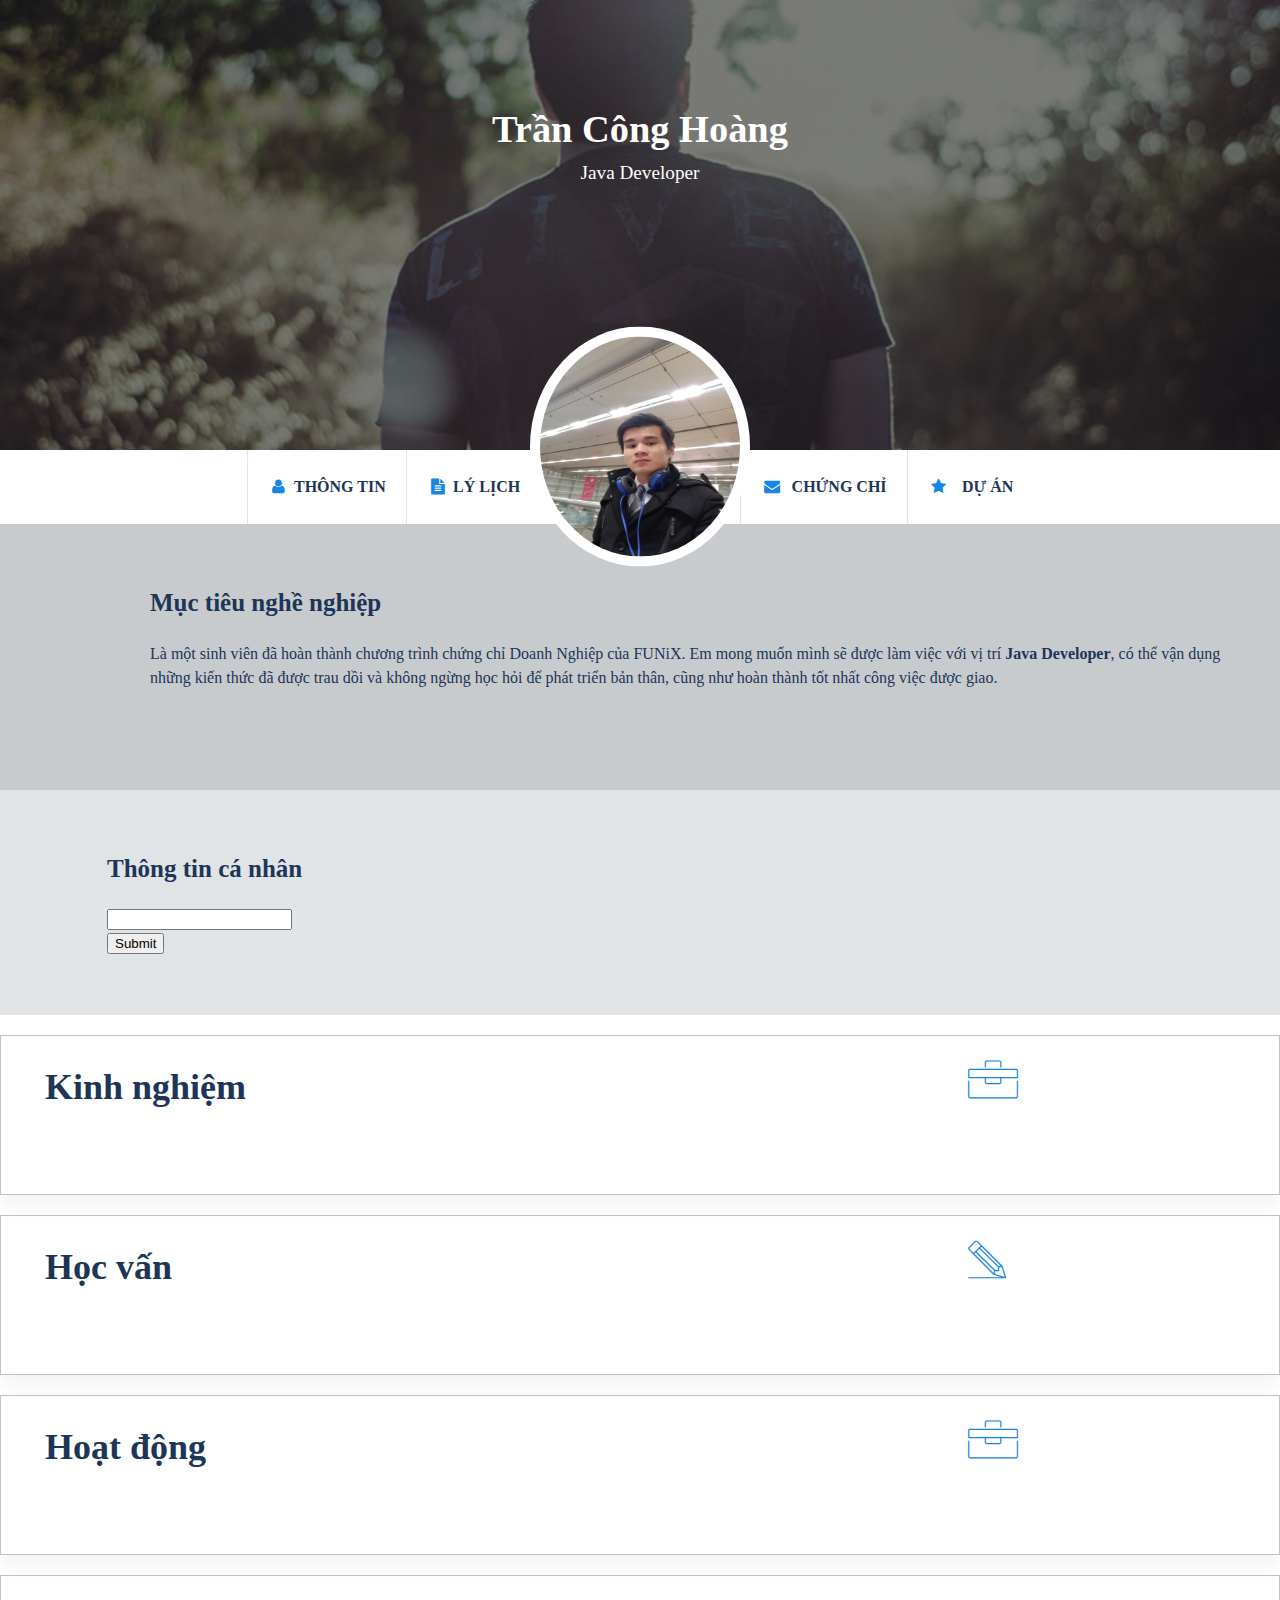
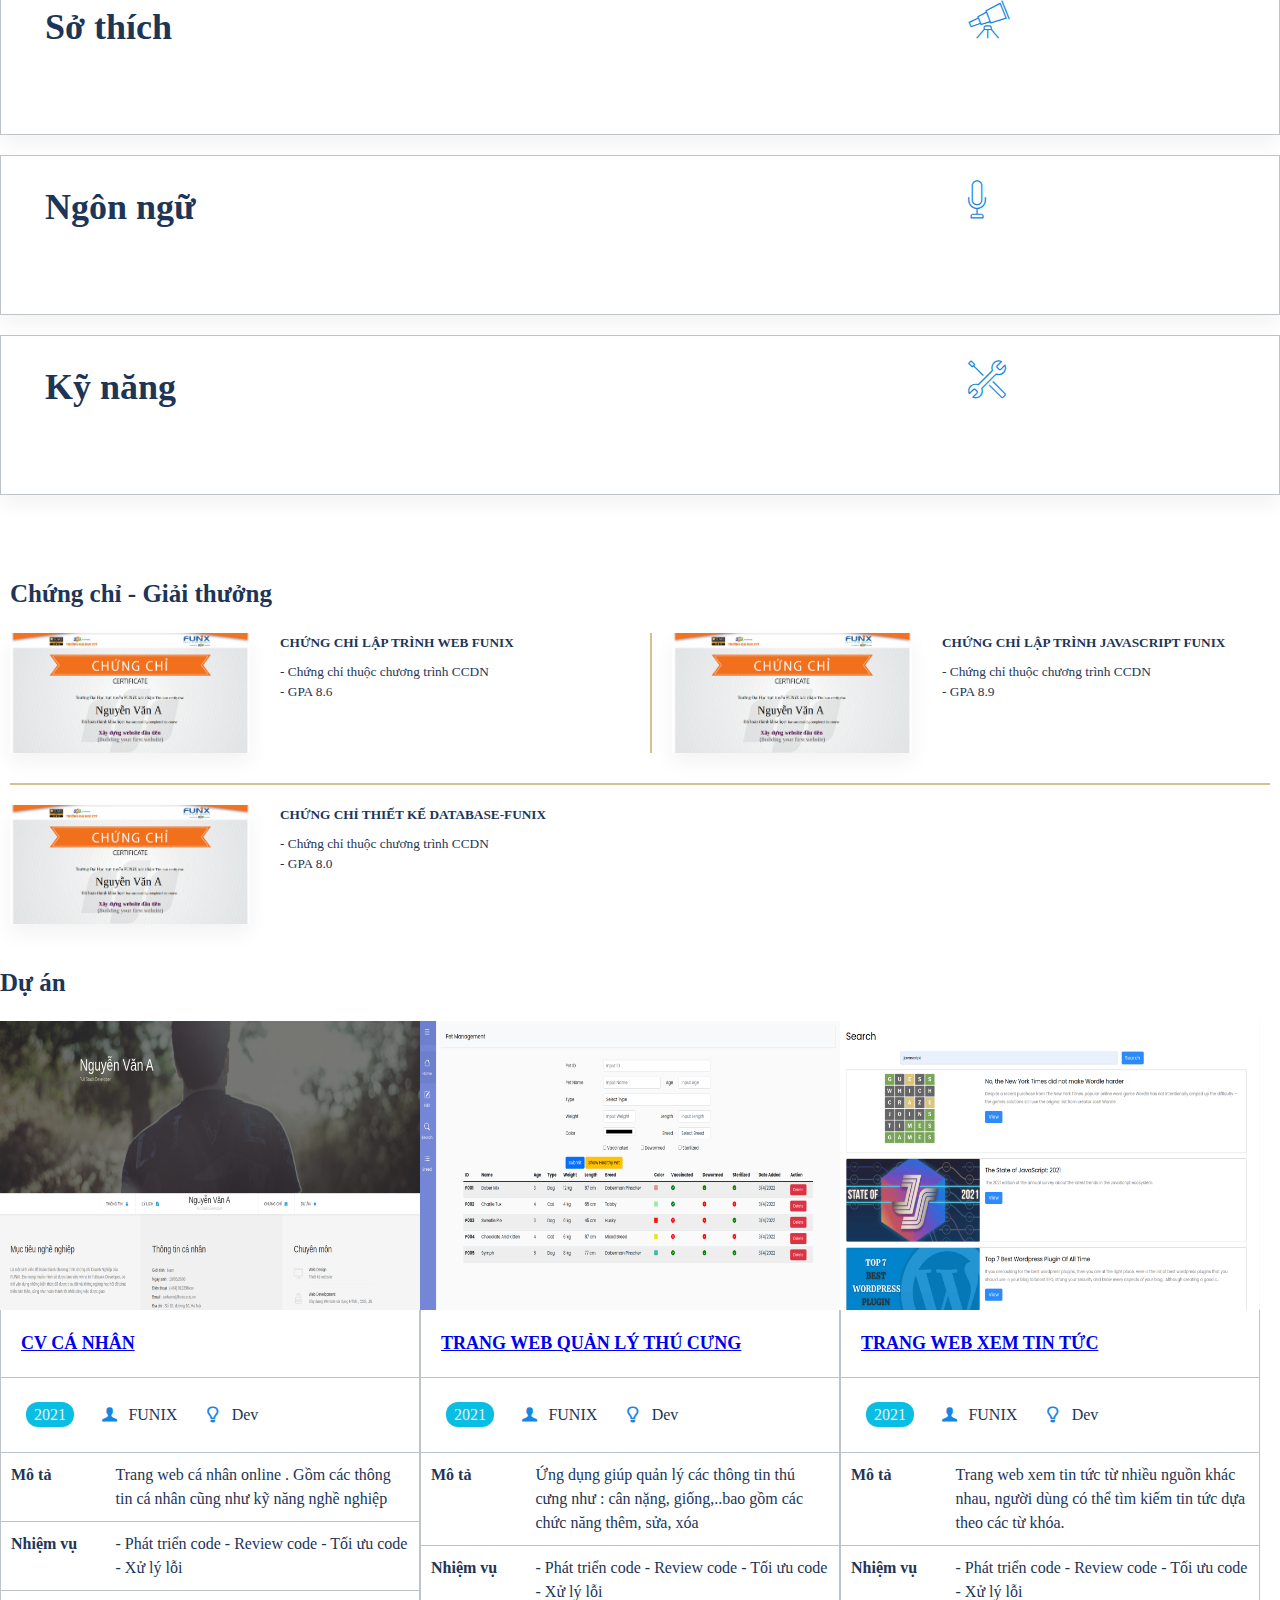
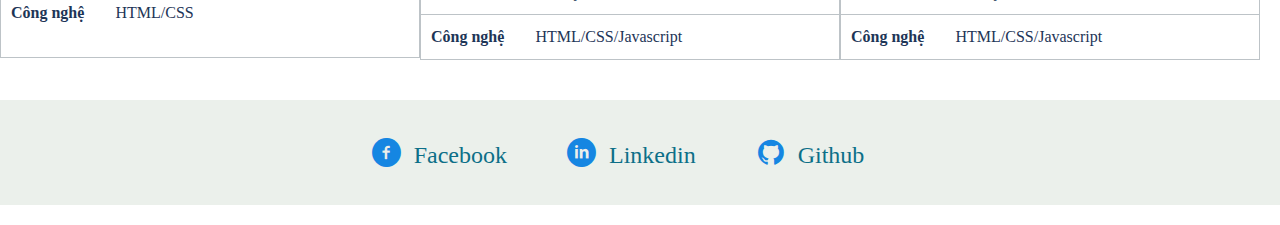
<file: index.html>
<!DOCTYPE html>
<html lang="en">
  <head>
    <meta charset="UTF-8" />
    <meta http-equiv="X-UA-Compatible" content="IE=edge" />
    <meta name="viewport" content="width=device-width, initial-scale=1.0" />

    <link rel="preconnect" href="https://fonts.googleapis.com">
<link rel="preconnect" href="https://fonts.gstatic.com" crossorigin>
<link href="https://cdn.jsdelivr.net/npm/bootstrap@5.0.2/dist/css/bootstrap.min.css" rel="stylesheet" integrity="sha384-EVSTQN3/azprG1Anm3QDgpJLIm9Nao0Yz1ztcQTwFspd3yD65VohhpuuCOmLASjC" crossorigin="anonymous">
<link rel="stylesheet" href="./css/desktop.css" />
<link rel="stylesheet" href="./css/tablet.css" />
<link rel="stylesheet" href="./css/mobile.css" />
<link rel="stylesheet" href="./css/font.css" />
<title>Assignment 03</title>

  </head>
  <body>
    <div id="banner"><div class="banner"></div>
      <div class="h1">
        <h1>Trần Công Hoàng</h1>
        <span>Java Developer</span>
      </div>
 
    </div>

    <section id="div-nav">
      <nav class="navbar">
        <a class="nav"> <i class="icon-user">&nbsp;</i><b>Thông tin</b></a>

        <a class="nav LL"
          >  <i class="icon-doc-text-inv">&nbsp;</i
            ><b >Lý lịch</b></a>

        <div class="ten-text">
     
           <div class="avatar-banner">
            <img src="./images/20170207_202250.jpg"alt=""class="avt"/>
    
    
          </div>
        </div>
        <a class="nav CC"><i class="icon-mail-alt"></i> &nbsp;<b>Chứng chỉ</b> </a>

        <a class="nav duan"><i class="icon-star-1"></i>  &nbsp;  <b>Dự Án</b></a>
      </nav>
    </section>

    <section id="about" class="bg-grey">
      <div class="container-fluid">
        <div class="row d-flex flex-wrap-nowrap justify-content-center">
          <div id="target"class="col-md">
            <h1 class="section-title">Mục tiêu nghề nghiệp</h1>
            <p>
              Là một sinh viên đã hoàn thành chương trình chứng chỉ Doanh Nghiệp
              của FUNiX. Em mong muốn mình sẽ được làm việc với vị trí
              <b>Java Developer</b>, có thể vận dụng những kiến thức đã
              được trau dồi và không ngừng học hỏi để phát triển bản thân, cũng
              như hoàn thành tốt nhất công việc được giao.
            </p>
          </div>
          <div id="personal-info" class="col-md">
            <h1 class="section-title" style="margin-top: 50px">
              Thông tin cá nhân
            </h1>
            <div class="personalinfo">
            <ul
              class="mt-40 info"
              style="list-style: none; margin-bottom: 20px; padding: 0"
            >
              <li><span>Giới tính</span> : Nam</li>
              <li><span>Ngày sinh</span> : 02/03/1992</li>
              <li><span>Điện thoại</span> : (+84) 919778908</li>
              <li><span>Email</span> : hoangkun0892@gmail.com</li>
              <li><span>Địa chỉ</span> : Osaka, Japan</li>
              <li><span>Website</span> : https://abc.tech</li>
            </ul>
            <i class="icon-twitter"></i>
            <i class="icon-facebook"></i>
            <i class="icon-google"></i>
            <i class="icon-linkedin"></i>
           
          </div>

         <!-- Yeu cau nhap email -->
          <div class="submit-email">
            <input type="email" name="email" id="email">
            <p id="error-email"></p>
            <button onclick="handleSubmit()" type="button" class="btn btn-primary">Submit</button>
          </div>
        </div>
         
        </div>
      </div>
    </section>

    <section>
      
      <div class="container desktop ">

        <!-- Bootstrap để reponsive-->
        <div class="row">
          <div class="col-xxl-4 col-md-6 d-flex flex-column">
          
            <div id="job-info" onmouseover="handleOnMouseOver(this)" onmouseout="handleOnMouseOut(this)" class=" parrent" >
            <div class="job-box-grid flex-fill ">
              <div class="job-tittle">
               
                  <h1>Kinh nghiệm</h1>
           
              </div>
              <div class="job-icon">
                <i class="ic-toolbox" style="font-size: 38px"></i>
              </div>
              <div class="job-content" id="hidden">
                <div class="list" style="margin-bottom: 20px" ;>
                  <h3 class="job-note">Java Developer Công ty Y</h3>
                  <div style="margin-top: 10px; margin-bottom: 20px">
                    <span>05/2022 -</span><span class="now">Hiện tại</span>
                  </div> <div style="font-size: 18px;padding-bottom: 40px;">
                      <p>
                        - Xây dựng phát triển Website dựa trên thiết kế và yêu cầu
                        đã có
                      </p>
                      <p>
                        - Phân tích và thiết kế Database, sử dụng các hệ quản trị
                        CSDL(mySQL,SQLserver,NoSQL,...)và viết được các câu truy vấn
                      </p>
                      <p>
                        - Sử dụng ngôn ngữ server-side(Python,Java,...)để xây dựng
                        các Web Service
                      </p>
                    </div>
                  </div>
                
                <div class="list1" style="margin-bottom :40px;">
                  <h3 class="job-note">Web designer- Công ty X</h3>
                  <div style="margin-top:10px;margin-bottom :20px;">
                    <span>06/2021 - 04/2022</span>
                    <div style="font-size: 18px ; margin-top: 10px;">
                      <p>- Thiết kế Website dựa trên yêu cầu của khách hàng</p>
                      <p>- Sử dụng các công cụ:Figma,canva,PTS.</p>
                    </div>
                  </div>
                </div>
              <div>  
      
                </div>
              </div>   
              <div>     
                
              <button class=" btn btn-warning view-more control-view " type="button" onclick="handleViewMore(this)">View more</button>
            
            </div>
              </div></div>
          </div>
              <div class="col-xxl-4 col-md-6 d-flex flex-column">
            <div id="job-info" onmouseover="handleOnMouseOver(this)" onmouseout="handleOnMouseOut(this)" class=" parrent">
            <div class="job-box-grid2 flex-fill" >
              <div class="job-tittle">
                <h1>Học vấn</h1>
              </div>
              <div class="job-icon">
                <i class="ic-pencil" style="font-size: 38px"></i>
              </div>
              <div class="job-content" id="hidden">
                <div class="list" style="margin-bottom: 60px;" >
                  <h3 class="job-note">Funix </h3>
                  <div style="margin-top: 10px; margin-bottom: 20px">
                    <span>06/2021 - 05/2022</span>
                  </div> <div style="font-size: 18px">
                      <p>
                        - Tốt nghiệp chứng chỉ doanh nghiệp nhánh Java
                      </p>
                      <p>
                        - GPA 9/10
                      </p>
                                       
                    </div>
                  </div>
                
                <div class="list1" style="margin-bottom :40px;">
                  <h3 class="job-note">Cử nhân ĐH FPT</h3>
                  <div style="margin-top:10px;margin-bottom :40px;">
                    <span>08/2016 - 07/2019</span>
                    <div style="font-size: 18px ; margin-top: 10px;">
                      <p>- Chuyên nghành kỹ thuật phần mềm </p>
                      <p>- GPA:3.2/4</p>
                    </div>
                  </div>
                </div>
               
                </div>
                <div>
                
                  <button  class=" btn btn-warning view-more control-view " type="button" onclick="handleViewMore(this)">View more</button>
         
                
              </div>
              </div></div>
          </div>
          <div class="col-xxl-4 col-md-6 d-flex flex-column">
        
            <!-- Ẩn hiện thông tin chi tiết -->
              <div id="job-info" onmouseover="handleOnMouseOver(this)" onmouseout="handleOnMouseOut(this)"class=" parrent">
            <div class="job-box-grid3 flex-fill">
              <div class="job-tittle">
                <h1>Hoạt động</h1>
              </div>
              <div class="job-icon">
                <i class="ic-toolbox" style="font-size: 38px"></i>
              </div>
              <div class="job-content" id="hidden">
                <div class="list" style="margin-bottom: 50px" >
                  <h3 class="job-note">FPT Edu hackathon 2019</h3>
                  <div style="margin-top: 10px; margin-bottom: 20px">
                    <span>03/2019 - 05/2019</span>
                  </div> <div style="font-size: 18px">
                      <p>
                        - Giải 3 bảng A
                      </p>
                      <p>
                        - Đề tài trang web về phân loại rác thải.
                      </p>
                    </div>
                  </div>
                
                <div class="list1" style="margin-bottom :40px;">
                  <h3 class="job-note">Câu lạc bộ Z</h3>
                  <div style="margin-top:10px;margin-bottom :40px;">
                    <span>08/2016 - 07/2017</span>
                    <div style="font-size: 18px ; margin-top: 10px;">
                      <p>- Trưởng ban chuyên môn</p>
                    </div>
                  </div>
                </div>
              </div>
              <div>
                
                  <button  class=" btn btn-warning view-more control-view " type="button" onclick="handleViewMore(this)">View more</button>
            
                              </div></div></div>
              
       
         
          </div>
         <div class="col-xxl-4 col-md-6 d-flex flex-column">
         
            <div id="job-info" onmouseover="handleOnMouseOver(this)" onmouseout="handleOnMouseOut(this)"class=" parrent">
          <div class="job-box-grid3 flex-fill" >
            
            <div class="job-tittle">
              <h1>Sở thích</h1>
            </div>
            <div class="job-icon">
              <i class="ic-telescope" style="font-size: 38px"></i>
            </div>
            <div class="job-content" id="hidden">
              <div class="iconsothich d-flex w-100 "> 
                <div style="text-align: center;">
                       <svg xmlns="http://www.w3.org/2000/svg" fill="none" viewBox="0 0 24 24" stroke-width="1.5" stroke="currentColor" 
                      class=icon-rounding>
                        <path stroke-linecap="round" stroke-linejoin="round" d="M9 9l10.5-3m0 6.553v3.75a2.25 2.25 0 01-1.632 2.163l-1.32.377a1.803 1.803 0 11-.99-3.467l2.31-.66a2.25 2.25 0 001.632-2.163zm0 0V2.25L9 5.25v10.303m0 0v3.75a2.25 2.25 0 01-1.632 2.163l-1.32.377a1.803 1.803 0 01-.99-3.467l2.31-.66A2.25 2.25 0 009 15.553z" />
                      </svg>
                      <p style="font-size: 16px">Nghe nhạc</p>
                    </div>
                    <div style="text-align: center;">
                      <svg xmlns="http://www.w3.org/2000/svg" fill="none" viewBox="0 0 24 24" stroke-width="1.5" stroke="currentColor"
                       class="icon-rounding">
                        <path stroke-linecap="round" stroke-linejoin="round" d="M9 17.25v1.007a3 3 0 01-.879 2.122L7.5 21h9l-.621-.621A3 3 0 0115 18.257V17.25m6-12V15a2.25 2.25 0 01-2.25 2.25H5.25A2.25 2.25 0 013 15V5.25m18 0A2.25 2.25 0 0018.75 3H5.25A2.25 2.25 0 003 5.25m18 0V12a2.25 2.25 0 01-2.25 2.25H5.25A2.25 2.25 0 013 12V5.25" />
                      </svg>
                      <p style="font-size: 16px">Xem phim</p>
                    </div>
                    <div style="text-align: center;">
                      <svg xmlns="http://www.w3.org/2000/svg" fill="none" viewBox="0 0 24 24" stroke-width="1.5" stroke="currentColor"
                       class="icon-rounding">
                        <path stroke-linecap="round" stroke-linejoin="round" d="M8.25 18.75a1.5 1.5 0 01-3 0m3 0a1.5 1.5 0 00-3 0m3 0h6m-9 0H3.375a1.125 1.125 0 01-1.125-1.125V14.25m17.25 4.5a1.5 1.5 0 01-3 0m3 0a1.5 1.5 0 00-3 0m3 0h1.125c.621 0 1.129-.504 1.09-1.124a17.902 17.902 0 00-3.213-9.193 2.056 2.056 0 00-1.58-.86H14.25M16.5 18.75h-2.25m0-11.177v-.958c0-.568-.422-1.048-.987-1.106a48.554 48.554 0 00-10.026 0 1.106 1.106 0 00-.987 1.106v7.635m12-6.677v6.677m0 4.5v-4.5m0 0h-12" />
                      </svg>  <p style="font-size: 16px">Du lịch</p></div>
                      <div style="text-align: center;">
                      <svg xmlns="http://www.w3.org/2000/svg" fill="none" viewBox="0 0 24 24" stroke-width="1.5" stroke="currentColor" 
                      class="icon-rounding">
                        <path stroke-linecap="round" stroke-linejoin="round" d="M3.375 19.5h17.25m-17.25 0a1.125 1.125 0 01-1.125-1.125M3.375 19.5h1.5C5.496 19.5 6 18.996 6 18.375m-3.75 0V5.625m0 12.75v-1.5c0-.621.504-1.125 1.125-1.125m18.375 2.625V5.625m0 12.75c0 .621-.504 1.125-1.125 1.125m1.125-1.125v-1.5c0-.621-.504-1.125-1.125-1.125m0 3.75h-1.5A1.125 1.125 0 0118 18.375M20.625 4.5H3.375m17.25 0c.621 0 1.125.504 1.125 1.125M20.625 4.5h-1.5C18.504 4.5 18 5.004 18 5.625m3.75 0v1.5c0 .621-.504 1.125-1.125 1.125M3.375 4.5c-.621 0-1.125.504-1.125 1.125M3.375 4.5h1.5C5.496 4.5 6 5.004 6 5.625m-3.75 0v1.5c0 .621.504 1.125 1.125 1.125m0 0h1.5m-1.5 0c-.621 0-1.125.504-1.125 1.125v1.5c0 .621.504 1.125 1.125 1.125m1.5-3.75C5.496 8.25 6 7.746 6 7.125v-1.5M4.875 8.25C5.496 8.25 6 8.754 6 9.375v1.5m0-5.25v5.25m0-5.25C6 5.004 6.504 4.5 7.125 4.5h9.75c.621 0 1.125.504 1.125 1.125m1.125 2.625h1.5m-1.5 0A1.125 1.125 0 0118 7.125v-1.5m1.125 2.625c-.621 0-1.125.504-1.125 1.125v1.5m2.625-2.625c.621 0 1.125.504 1.125 1.125v1.5c0 .621-.504 1.125-1.125 1.125M18 5.625v5.25M7.125 12h9.75m-9.75 0A1.125 1.125 0 016 10.875M7.125 12C6.504 12 6 12.504 6 13.125m0-2.25C6 11.496 5.496 12 4.875 12M18 10.875c0 .621-.504 1.125-1.125 1.125M18 10.875c0 .621.504 1.125 1.125 1.125m-2.25 0c.621 0 1.125.504 1.125 1.125m-12 5.25v-5.25m0 5.25c0 .621.504 1.125 1.125 1.125h9.75c.621 0 1.125-.504 1.125-1.125m-12 0v-1.5c0-.621-.504-1.125-1.125-1.125M18 18.375v-5.25m0 5.25v-1.5c0-.621.504-1.125 1.125-1.125M18 13.125v1.5c0 .621.504 1.125 1.125 1.125M18 13.125c0-.621.504-1.125 1.125-1.125M6 13.125v1.5c0 .621-.504 1.125-1.125 1.125M6 13.125C6 12.504 5.496 12 4.875 12m-1.5 0h1.5m-1.5 0c-.621 0-1.125.504-1.125 1.125v1.5c0 .621.504 1.125 1.125 1.125M19.125 12h1.5m0 0c.621 0 1.125.504 1.125 1.125v1.5c0 .621-.504 1.125-1.125 1.125m-17.25 0h1.5m14.25 0h1.5" />
                      </svg><p style="font-size: 16px"> Xem phim</p>
                    </div>
              </div> 
             
            </div>         <div>
              
                <button  class=" btn btn-warning view-more control-view " type="button" onclick="handleViewMore(this)">View more</button>
              
              
            </div>
            </div></div>
                
         </div>
         <div class="col-xxl-4 col-md-6 d-flex flex-column">
          
            <div id="job-info" onmouseover="handleOnMouseOver(this)" onmouseout="handleOnMouseOut(this)"class=" parrent">
          <div class="job-box-grid3 flex-fill">
            <div class="job-tittle">
              <h1>Ngôn ngữ</h1>
            </div>
            <div class="job-icon">
              <i class="ic-mic" style="font-size: 38px"></i>
            </div>
            <div class="job-content" id="hidden">
              <div style="margin-bottom: 20px
              ;">
                <p> Tiếng Anh : IELTS 7.0</p>
                <span class="good"></span><span class="good"></span><span class="bad"></span>
              </div>
              <div style="margin-bottom: 20px
              ;">
                <p> Tiếng Nhật : N4</p>
                <span class="good"></span><span class="bad"></span><span class="bad"></span>
              </div>
        
    </div>         <div>
      
        <button  class=" btn btn-warning view-more control-view " type="button" onclick="handleViewMore(this)">View more</button>
      
      
    </div>
  </div></div>
              
        
         </div>
         <div class="col-xxl-4 col-md-6 d-flex flex-column">
          
            <div id="job-info" onmouseover="handleOnMouseOver(this)" onmouseout="handleOnMouseOut(this)"class=" parrent">
          <div class="job-box-grid3 flex-fill">
            <div class="job-tittle">
              <h1>Kỹ năng</h1>
            </div>
            <div class="job-icon">
              <i class="ic-tools-2" style="font-size: 38px"></i>
            </div>
            <div class="job-content" id="hidden">
              <div style="margin-bottom: 20px
              ;">
                <p> HTML/CSS:Fundamental</p>
                <span class="good"></span><span class="bad"></span><span class="bad"></span>
              </div>
              <div style="margin-bottom: 20px
              ;">
                <p> Javascript:Intermediate</p>
                <span class="good"></span><span class="good"></span><span class="bad"></span></div>
                <div style="margin-bottom: 20px
                ;">
                  <p> NodeJS:Intermediate</p>
                  <span class="good"></span><span class="good"></span><span class="bad"></span>
                </div>
                <div style="margin-bottom: 20px
                ;">
                  <p> Bootstrap 5:Fundamental</p>
                  <span class="good"></span><span class="bad"></span><span class="bad"></span>
                </div>    
              </div>         <div>
                
                  <button  class=" btn btn-warning view-more control-view " type="button" onclick="handleViewMore(this)">View more</button>
             
              </div>

    </div></div>
  
         </div>
   
                </div>
              </div> 
                    
   
  </section>
    <section id="certificate" class="bg-grey">
      <div class="container certificate " style="padding: 20px 0;margin-top: 40px;">
        <h1 class="section-title">Chứng chỉ - Giải thưởng</h1>
        <div id="cer-grid">
          <div class="cer-content cer-content1">
            <img src="./images/Cert_WEB.png" atl="ảnh chứng chỉ" class="img-cc"/>
            <div class="content " ><h5 style="margin-bottom: 10px; ">CHỨNG CHỈ LẬP TRÌNH WEB FUNIX</h5>
              <div>
                <p style= "font-size:smaller">
                  - Chứng chỉ thuộc chương trình CCDN
                </p>
                <p style= "font-size:smaller">
                  - GPA 8.6
                </p>
              </div></div>
          </div>
          <div><div class="cer-content cer-content2">
            <img src="./images/Cert_WEB.png" atl="ảnh chứng chỉ" class="img-cc"/>
            <div class="content" ><h5 style="margin-bottom: 10px; ">CHỨNG CHỈ LẬP TRÌNH JAVASCRIPT FUNIX</h5>
              <div>
                <p style= "font-size:smaller">
                  - Chứng chỉ thuộc chương trình CCDN
                </p>
                <p style= "font-size:smaller">
                  - GPA 8.9
                </p>
              </div></div>
          </div></div>
          <div id="cer-content3"><div class="cer-content cer-content3">
            <img src="./images/Cert_WEB.png" atl="ảnh chứng chỉ" class="img-cc"/>
            <div class="content" ><h5 style="margin-bottom: 10px; ">CHỨNG CHỈ THIẾT KẾ DATABASE-FUNIX</h5>
              <div>
                <p style= "font-size:smaller">
                  - Chứng chỉ thuộc chương trình CCDN
                </p>
                <p style= "font-size:smaller">
                  - GPA 8.0
                </p>
              </div></div>
          </div></div>    
        </div>
      </div>
    </section>

    <section id="project">
      <div class="container project">
        <h1 class="section-title">Dự án</h1>
        <div class="project-grid">
          <div class="project-flex">
            <img src="./images/project_1.png"alt="project"width="100%"/>
            <div class="project-tittle"><a href="./Digital-CV.html?c-v"target="blank" id="link-1">CV CÁ NHÂN</a></div>
            <div class="project-boder">
              <span class="now" style="margin-right:20px">2021</span>
              <i class="icon-user-1"></i>
              <span style="margin-left: 4px;margin-right: 20px;">FUNIX</span>
              <i class="icon-lamp"></i>
              <span style="margin-left: 4px;">Dev</span>
            </div>
            <table>
              
                <td>Mô tả

                </td>
                <td>Trang web cá nhân online . Gồm các thông tin cá nhân cũng như kỹ năng nghề nghiệp </td>
              </tr>
              <tr>
                <td>Nhiệm vụ</td>
                <td> - Phát triển code - Review code - Tối ưu code - Xử lý lỗi </td>
              </tr>
              <tr style="height: 67px;">
                <td>Công nghệ</td>
                <td id="html">HTML/CSS</td>
              </tr>

            </table>
          </div>
          <div>  <div class="project-flex">
            <img src="./images/project_2.png"alt="project"width="100%"/>
            <div class="project-tittle"><a href="./Digital-CV.html?pets"target="_blank" id="link-2">TRANG WEB QUẢN LÝ THÚ CƯNG</a></div>
            <div class="project-boder">
              <span class="now" style="margin-right:20px">2021</span>
              <i class="icon-user-1"></i>
              <span style="margin-left: 4px;margin-right: 20px;">FUNIX</span>
              <i class="icon-lamp"></i>
              <span style="margin-left: 4px;">Dev</span>
            </div>
            <table>
              <tr>
                <td>Mô tả
                  
                </td>
                <td>Ứng dụng giúp quản lý các thông tin thú cưng như : cân nặng, giống,..bao gồm các chức năng thêm, sửa, xóa</td>
              </tr>
              <tr>
                <td>Nhiệm vụ</td>
                <td> - Phát triển code - Review code - Tối ưu code - Xử lý lỗi </td>
              </tr>
              <tr>
                <td>Công nghệ</td>
                <td>HTML/CSS/Javascript</td>
              </tr>

            </table>
          </div></div>
          <div>  <div class="project-flex">
            <img src="./images/project_3.png"alt="project"width="100%"/>
            <div class="project-tittle"><a href="./Digital-CV.html?tintuc"target="blank" id="link-3">TRANG WEB XEM TIN TỨC</a></div>
            <div class="project-boder">
              <span class="now" style="margin-right:20px">2021</span>
              <i class="icon-user-1"></i>
              <span style="margin-left: 4px;margin-right: 20px;">FUNIX</span>
              <i class="icon-lamp"></i>
              <span style="margin-left: 4px;">Dev</span>
            </div>
            <table>
              <tr>
                <td>Mô tả
                  
                </td>
                <td>Trang web xem tin tức từ nhiều nguồn khác nhau, người dùng có thể tìm kiếm tin tức dựa theo các từ khóa.</td>
              </tr>
              <tr>
                <td>Nhiệm vụ</td>
                <td> - Phát triển code - Review code - Tối ưu code - Xử lý lỗi </td>
              </tr>
              <tr>
                <td>Công nghệ</td>
                <td>HTML/CSS/Javascript</td>
              </tr>

            </table>
          </div></div>
        </div>
      </div>
    </section>

    <section id="footer" class="bg-grey"  >
      <div class="container iconft" style="padding: 30px;">
          <a class="icon" href="#"><i class="icon-facebook-circled"style="font-size: 30px;" ></i>&nbsp;Facebook</a>
          <a class="icon" href="#"><i class="icon-linkedin-circled"style="font-size: 30px;"></i>&nbsp;Linkedin</a>
          <a class="icon" href="#"><i class="icon-github-circled"style="font-size: 30px;"></i>&nbsp;Github</a>
  

          
</div>
    </section>
    <script src="https://cdn.jsdelivr.net/npm/bootstrap@5.3.0-alpha1/dist/js/bootstrap.bundle.min.js" integrity="sha384-w76AqPfDkMBDXo30jS1Sgez6pr3x5MlQ1ZAGC+nuZB+EYdgRZgiwxhTBTkF7CXvN" crossorigin="anonymous"></script>
    <script src="./script.js"></script>
  </body>
</html>
</file>
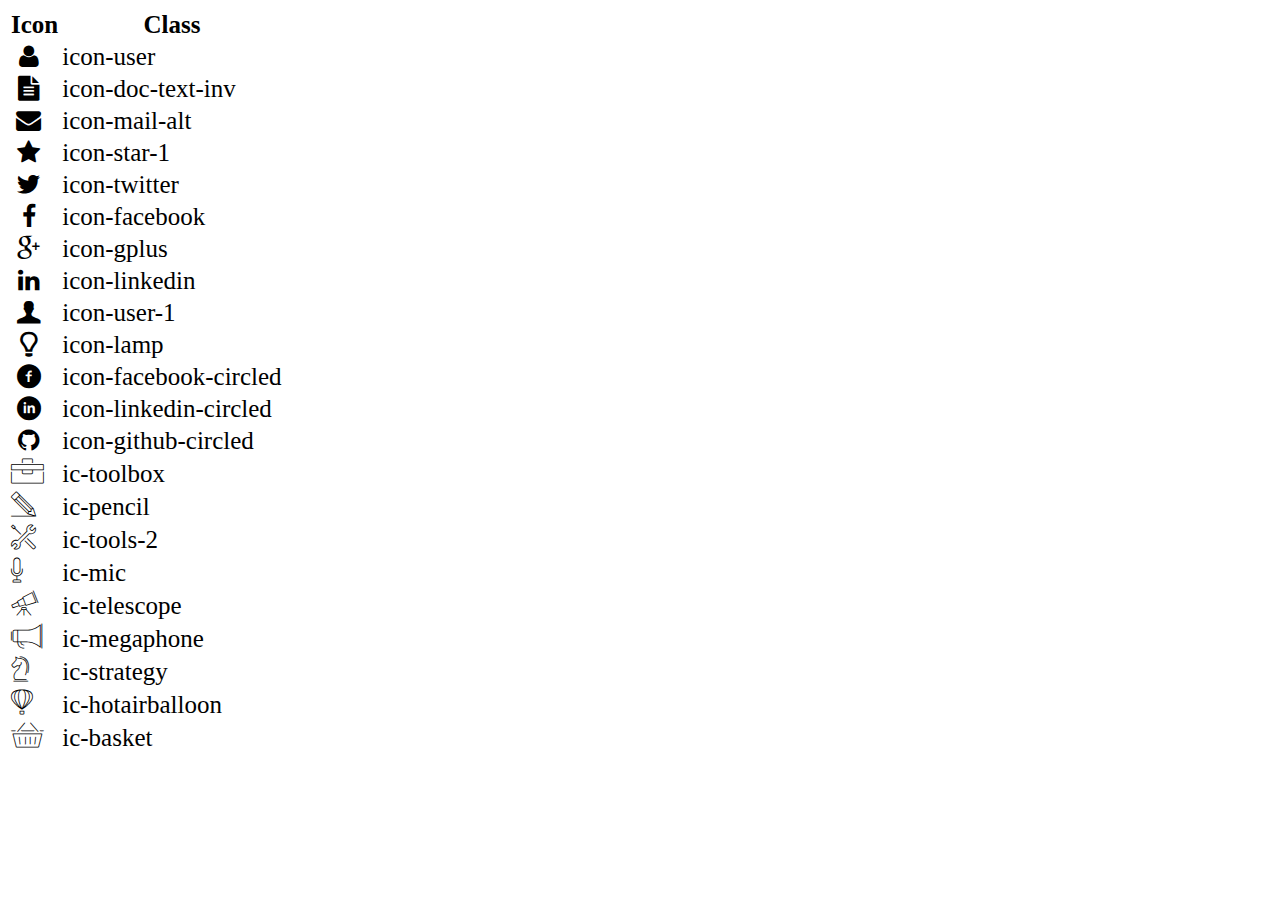
<file: icon-list.html>
<!DOCTYPE html>
<html lang="en">
  <head>
    <meta charset="UTF-8" />
    <meta http-equiv="X-UA-Compatible" content="IE=edge" />
    <meta name="viewport" content="width=device-width, initial-scale=1.0" />
    <link rel="stylesheet" href="css/font.css" />
    <title>Icon List</title>
  </head>

  <body>
    <table style="font-size: 25px">
      <thead>
        <tr>
          <th>Icon</th>
          <th>Class</th>
        </tr>
      </thead>
      <tbody>
        <tr>
          <td><i class="icon-user"></i></td>
          <td>icon-user</td>
        </tr>
        <tr>
          <td><i class="icon-doc-text-inv"></i></td>
          <td>icon-doc-text-inv</td>
        </tr>
        <tr>
          <td><i class="icon-mail-alt"></i></td>
          <td>icon-mail-alt</td>
        </tr>
        <tr>
          <td><i class="icon-star-1"></i></td>
          <td>icon-star-1</td>
        </tr>
        <tr>
          <td><i class="icon-twitter"></i></td>
          <td>icon-twitter</td>
        </tr>
        <tr>
          <td><i class="icon-facebook"></i></td>
          <td>icon-facebook</td>
        </tr>
        <tr>
          <td><i class="icon-gplus"></i></td>
          <td>icon-gplus</td>
        </tr>
        <tr>
          <td><i class="icon-linkedin"></i></td>
          <td>icon-linkedin</td>
        </tr>
        <tr>
          <td><i class="icon-user-1"></i></td>
          <td>icon-user-1</td>
        </tr>
        <tr>
          <td><i class="icon-lamp"></i></td>
          <td>icon-lamp</td>
        </tr>
        <tr>
          <td><i class="icon-facebook-circled"></i></td>
          <td>icon-facebook-circled</td>
        </tr>
        <tr>
          <td><i class="icon-linkedin-circled"></i></td>
          <td>icon-linkedin-circled</td>
        </tr>
        <tr>
          <td><i class="icon-github-circled"></i></td>
          <td>icon-github-circled</td>
        </tr>
        <tr>
          <td><i class="ic-toolbox"></i></td>
          <td>ic-toolbox</td>
        </tr>
        <tr>
          <td><i class="ic-pencil"></i></td>
          <td>ic-pencil</td>
        </tr>
        <tr>
          <td><i class="ic-tools-2"></i></td>
          <td>ic-tools-2</td>
        </tr>

        <tr>
          <td><i class="ic-mic"></i></td>
          <td>ic-mic</td>
        </tr>
        <tr>
          <td><i class="ic-telescope"></i></td>
          <td>ic-telescope</td>
        </tr>
        <tr>
          <td><i class="ic-megaphone"></i></td>
          <td>ic-megaphone</td>
        </tr>
        <tr>
          <td><i class="ic-strategy"></i></td>
          <td>ic-strategy</td>
        </tr>
        <tr>
          <td><i class="ic-hotairballoon"></i></td>
          <td>ic-hotairballoon</td>
        </tr>
        <tr>
          <td><i class="ic-basket"></i></td>
          <td>ic-basket</td>
        </tr>
      </tbody>
    </table>
  </body>
</html>
</file>
<file: css/desktop.css>
* {
  margin: 0px;
  box-sizing: border-box;
}

body {
  font-family: "Times New Roman", Times, serif;
  line-height: 1.5;
  color: #1d3557;
}
/* Assignement 3 code */
.tablet {
  display: none;
}
/* An thong tin user cho den khi nhap email */
#personal-info .personalinfo {
  display: none;
}
/* Css error email */
#error-email {
  color: red;
  font-weight: 600;
}

/* kinh nghiem so thich ngon ngu skill*/

/* display none content */
#hidden {
  display: none;
}
/* None view more */
.view-more {
  display: none;
}

/* Assignment 2 code ↓ */
.banner {
  position: relative;
  background-image: url("../images/banner.jpg");
  width: 100%;
  height: 450px;
  filter: brightness(50%);
  background-size: cover;
}
.h1 {
  position: absolute;
  top: 40%;
  left: 50%;
  color: #fff;
  transform: translate(-50%, -300%);
  text-align: center;
  font-size: larger;
  font-style: normal;
}

/*NAV*/

.nav {
  padding: 25px 20px 25px 20px;
  text-transform: uppercase;
  text-decoration: none;
  color: #1d3557;
  border-left: solid 1px #dfe6e9;
}
#div-nav {
  display: flex;

  color: black;
  font-size: 16px;
  justify-content: space-around;
  justify-items: center;
}
.navbar {
  display: flex;
  padding-top: 0;
  padding-bottom: 0;
}
i {
  color: rgb(21, 134, 226);
  font-weight: bold;
}

.ten-text {
  position: relative;
  display: inline-block;
  text-align: center;
  margin: 0 100px 0;
  text-transform: none;

  bottom: 0;
}
.avatar-banner {
  position: absolute;
  transform: translate(-50%, -50%);
}
.ten-text h1 {
  font-size: x-large;
  font-weight: bold;
}

/*TARGET-INFO*/

.grid {
  display: grid;
  width: 100%;
  grid-template-columns: repeat(2, 2fr);
  justify-items: center;
  align-items: center;
  gap: 1px;
  line-height: 2;
}
.section-title {
  margin: 20px 20px 20px 0;
  padding-left: 0px;
  font-size: 25px;
  font-weight: bold;
}
li span {
  font-weight: bold;
}

#target {
  padding: 40px 20px 100px 150px;
  width: 100%;
  text-align: left;
  background-color: #c8cbce;
}
#personal-info {
  margin: 0;
  padding: 10px 100px 60px 107px;
  background-color: #e1e4e7;
  background-size: cover;
  width: 100%;
}

.container-job {
  display: grid;
  grid-template-columns: repeat(3, 1fr);
  column-gap: 40px;
  row-gap: 20px;
  align-items: start;
  padding-right: 200px;
  padding-left: 200px;
}
.job-box-grid {
  display: grid;
  grid-template-columns: 75% 25%;
  column-gap: 20px;
  row-gap: 40px;
  border: 1px solid #bdc3c7;
  padding: 24px 24px 40px 24px;
  box-shadow: 0 10px 20px 0 rgba(0, 0, 0, 0.05);
  margin-bottom: 20px;
  margin-top: 20px;
}
.job-box-grid2 {
  display: grid;
  grid-template-columns: 75% 25%;
  column-gap: 20px;
  margin-top: 20px;
  row-gap: 40px;
  margin-bottom: 20px;
  border: 1px solid #bdc3c7;
  padding: 24px 24px 40px 24px;
  box-shadow: 0 10px 20px 0 rgba(0, 0, 0, 0.05);
}
.job-box-grid3 {
  display: grid;
  margin-bottom: 20px;
  margin-top: 20px;
  grid-template-columns: 75% 25%;
  /* grid-template-rows: 6% 94%; */
  column-gap: 20px;
  row-gap: 40px;
  border: 1px solid #bdc3c7;
  padding: 24px 24px 40px 24px;
  box-shadow: 0 10px 20px 0 rgba(0, 0, 0, 0.05);
  width: 100%;
}
.job-content {
  grid-column: 1/3;
  margin: 30px;
  line-height: 2;
  /*   display: none; */
}
.job-tittle {
  font-size: 18px;
  margin-left: 20px;
}
.now {
  background-color: #0abde3;
  padding: 4px 8px;
  color: #e7f2f1;
  text-align: center;
  border-radius: 12px;
  margin-right: 20px;
}
.list {
  position: relative;
}
.list1 {
  position: relative;
}
.job-note::before {
  content: "•";
  color: #0abde3;
  font-weight: bold;
  display: inline-block;
  font-size: 28px;
  position: absolute;
  left: -30px;
  top: -5px;
}

.icon-rounding {
  width: 50px;
  height: 50px;
  color: #0abde3;
  border: #0abde3 solid 2px;
  padding: 10px;
  border-radius: 50%;
  margin: 18px;
  margin-bottom: 5px;
}

.good {
  background-color: #0abde3;
  display: inline-block;
  height: 3px;
  width: 40px;
  margin-right: 10px;
}
.bad {
  background-color: #cfcdcd;
  display: inline-block;
  height: 3px;
  width: 40px;
  margin-right: 10px;
}

/*Chứng chỉ*/
#certificate {
  padding: 0 10px 0 10px;
}
#cer-grid {
  display: grid;
  grid-template-columns: repeat(2, 2fr);
  column-gap: 20px;
  row-gap: 30px;
}
.img-cc {
  width: 240px;
  margin-right: 10px;
  box-shadow: 0 10px 20px 0 rgba(0, 0, 0, 0.05);
}
.cer-content {
  display: flex;
  gap: 20px;
}
.cer-content2 {
  padding-left: 20px;
  border-left: 2px solid #d6c08d;
  height: 120px;
}
.cer-content3 {
  padding-top: 20px;
  border-top: 2px solid #d6c08d;
  grid-column: 3 /-1;
}
#cer-content3 {
  grid-column: 1/3;
}
/*Project*/
.project-grid {
  display: grid;
  grid-template-columns: repeat(3, 420px);
  justify-content: start;
  padding-right: 0px;
  padding-left: 0px;
  overflow: auto;
}

.project-flex {
  display: flex;
  flex-direction: column;
  overflow: auto;
}
.project-tittle {
  padding: 20px;
  font-weight: bold;
  font-size: 18px;
  border-left: 1px solid #bdc3c7;
  border-right: 1px solid #bdc3c7;
}
.project-boder {
  padding: 25px;
  border-top: 1px solid #bdc3c7;
  border-left: 1px solid #bdc3c7;
  border-right: 1px solid #bdc3c7;
}
table {
  border-collapse: collapse;
}

td {
  padding: 10px;
}
#html {
  padding-top: 10;
  vertical-align: top;
}

tr td:first-child {
  width: 105px;
  vertical-align: top;
  font-weight: bold;
}
tr {
  border: 1px solid #bdc3c7;
}
/*Footer*/
#footer {
  background-color: #ebf0eb;
  text-align: center;
  font-style: normal;

  line-height: 1.5;
  margin: 40px 0 20px 0;
}
#footer a:link,
a:visited {
  font-size: 24px;

  margin-right: 50px;
  text-decoration: none;
  color: #0c6f88;
}
#footer a:hover,
a:active {
  cursor: grab;
  color: #0abde3;
}
/*Nâng cao*/
.avt {
  height: 240px;
  width: 220px;
  border-radius: 60%;
  padding: 10px;
  background-color: #fff;
}
</file>
<file: css/tablet.css>
@media only screen and (min-width: 769px) and (max-width: 992px) {
  .tablet {
  }
  /* Xóa Avarta chỉnh banner */
  .avt {
    display: none;
  }
  .banner {
    position: relative;
    background-image: url("../images/banner.jpg");
    width: 100%;
    height: 450px;
    filter: brightness(50%);
    background-size: cover;
  }
  .h1 {
    position: absolute;
    top: 40%;
    left: 50%;
    color: #fff;
    transform: translate(-50%, -100%);
    text-align: center;
    font-size: larger;
    font-style: normal;
  }
  /* Chuyển display sang flex cho cả khối */

  .desktop {
    display: flex;
    margin-left: 30px;
    margin-right: 30px;
    width: 100%;
    align-items: center;
    overflow: auto;
  }
  .container {
    margin: 20px 20px;
  }

  .ten-text {
    display: none;
  }
  .navbar {
    padding-bottom: 0px;
    padding-top: 0;
  }
  .LL {
    border-right: solid 1px #dfe6e9;
    margin-right: 30px;
  }
  .CC {
    padding-left: 25px;
  }
  .duan {
    padding: 25px 20px 25px 20px;
    color: #1d3557;
    border-right: solid 1px #dfe6e9;
  }
  section {
    display: flex;
    justify-content: center;
    justify-self: auto;
  }
  .iconsothich {
    flex-wrap: wrap;
  }
  .row {
    width: 100%;
    margin-left: 0;
  }
  h1 {
    font-size: 35px;
  }
  .job-content {
    overflow: auto;
    margin: auto 0 !important;
  }
  .section-title {
    margin: 27px 20px 20px 20px !important;
    padding-left: 20px;
    font-size: 20px;
    font-weight: bold;
  }
  #target {
    flex-basis: 50%;
    text-align: start;
    padding: 20px 40px 20px 40px;
  }
  #personal-info {
    flex-basis: 50%;
    padding: 10px 40px 20px 40px;
    text-align: start;
  }
  .cer-content {
    display: block;
  }
  .content {
    margin-top: 5px;
    font-size: 15px;
  }

  .certificate {
    margin-top: 0px !important;
    padding-top: 0 !important;
  }
  #certificate {
    background-color: #e1e4e7;
  }
  #cer-grid {
    display: grid;
    grid-template-columns: repeat(2, 1fr);
    column-gap: 10px;
    row-gap: 20px;
    font-size: x-small;
  }
  h5 {
    font-size: 18px;
  }
  .project-grid {
    display: flex;
    font-size: smaller;
    padding: 10px 10px;
  }
  .project-flex {
    margin-right: 20px;
  }
  .project-tittle {
    padding: 20px;
    font-weight: bold;
    font-size: 14px;
  }
  .project {
    margin-right: 20px !important;
    margin-left: 20px !important;
  }
  .certificate {
    margin-right: 20px !important;
    margin-left: 20px !important;
  }

  #footer a:link,
  a:visited {
    font-size: 20px;
  }
  #footer {
    background-color: #e1e4e7;
    margin: 0 10px;
  }
  .list {
    position: relative;
  }
  .list1 {
    position: relative;
  }
  .job-note::before {
    content: "•";
    color: #0abde3;
    font-weight: bold;
    display: inline-block;
    font-size: 28px;
    position: absolute;
    left: 0px;
    top: 0px;
  }
  .job-note {
    padding-left: 15px;
  }
}
</file>
<file: css/mobile.css>
@media screen and (max-width: 768px) {
  .ten-text,
  .avt {
    display: none;
  }
  .banner {
    position: relative;
    background-image: url("../images/banner.jpg");
    width: 100%;
    height: 450px;
    filter: brightness(50%);
    background-size: cover;
  }
  .h1 {
    position: absolute;
    top: 40%;
    left: 50%;
    color: #fff;
    transform: translate(-50%, -100%);
    text-align: center;
    font-size: larger;
    font-style: normal;
  }
  /* Sửa navbar display */
  .navbar {
    display: block;
    height: auto;
  }
  #div-nav {
    display: block;
    padding: 10px;
    text-align: left;
  }
  .nav {
    border-left: none;
    padding: 20px;
  }

  /* Container chuyển sang block */

  .container {
    width: 100% !important;
    display: block;
  }
  #target {
    padding: 20px 40px 20px 40px;
  }
  #personal-info {
    padding: 20px 40px 20px 40px;
  }
  .section-title {
    margin: 20px;
    padding-left: 20px;
    font-size: 20px;
    font-weight: bold;
  }
  .cer-content {
    display: flex;
    gap: 20px;
    margin-bottom: 30px;
  }
  #cer-grid {
    display: block;
    grid-template-columns: repeat(2, 1fr);
    column-gap: 10px;
    row-gap: 20px;
  }
  .cer-content1 {
    border-bottom: 2px solid #d6c08d;
  }
  .cer-content2 {
    border-bottom: 2px solid #d6c08d;
    border-left: none;
    padding-left: 0px;
  }
  .cer-content3 {
    padding-top: 0px;
    border-top: none;
    border-bottom: 2px solid #d6c08d;
  }
  .project-grid {
    display: block;
    /*     width: 100%; */
    padding: 20px;
  }
  .project-flex {
    margin-bottom: 30px;
  }
  #footer {
    background-color: #c8cbce;
    text-align: center;
    font-style: normal;
    width: 100%;
    height: 100%;
    line-height: 1.5;
    margin: 10px 0 20px 0;
  }
  #footer a:link,
  a:visited {
    font-size: 18px;

    margin-right: 50px;
    text-decoration: none;
    color: #0c6f88;
  }
  #footer a:hover,
  a:active {
    cursor: grab;
    color: #0abde3;
  }
  .icon {
    margin: 5px 5px 5px 5px !important;
  }
  .iconft {
    padding: 10px !important;
  }
}
</file>
<file: css/font.css>
@font-face {
	font-family: 'open_sanslight';
	src: url('../fonts/OpenSans-Light-webfont.eot');
	src: url('../fonts/OpenSans-Light-webfont.eot#iefix') format('embedded-opentype'),
		url('../fonts/OpenSans-Light-webfont.woff') format('woff'),
		url('../fonts/OpenSans-Light-webfont.ttf') format('truetype'),
		url('../fonts/OpenSans-Light-webfont.svg#open_sanslight') format('svg');
	font-weight: normal;
	font-style: normal;

}

@font-face {
	font-family: 'open_sansitalic';
	src: url('../fonts/OpenSans-Italic-webfont.eot');
	src: url('../fonts/OpenSans-Italic-webfont.eot#iefix') format('embedded-opentype'),
		url('../fonts/OpenSans-Italic-webfont.woff') format('woff'),
		url('../fonts/OpenSans-Italic-webfont.ttf') format('truetype'),
		url('../fonts/OpenSans-Italic-webfont.svg#open_sansitalic') format('svg');
	font-weight: normal;
	font-style: normal;

}

@font-face {
	font-family: 'open_sanssemibold';
	src: url('../fonts/OpenSans-Semibold-webfont.eot');
	src: url('../fonts/OpenSans-Semibold-webfont.eot#iefix') format('embedded-opentype'),
		url('../fonts/OpenSans-Semibold-webfont.woff') format('woff'),
		url('../fonts/OpenSans-Semibold-webfont.ttf') format('truetype'),
		url('../fonts/OpenSans-Semibold-webfont.svg#open_sanssemibold') format('svg');
	font-weight: normal;
	font-style: normal;

}


@font-face {
	font-family: 'open_sanslight_italic';
	src: url('../fonts/OpenSans-LightItalic-webfont.eot');
	src: url('../fonts/OpenSans-LightItalic-webfont.eot#iefix') format('embedded-opentype'),
		url('../fonts/OpenSans-LightItalic-webfont.woff') format('woff'),
		url('../fonts/OpenSans-LightItalic-webfont.ttf') format('truetype'),
		url('../fonts/OpenSans-LightItalic-webfont.svg#open_sanslight_italic') format('svg');
	font-weight: normal;
	font-style: normal;

}

@font-face {
	font-family: 'open_sansregular';
	src: url('../fonts/OpenSans-Regular-webfont.eot');
	src: url('../fonts/OpenSans-Regular-webfont.eot#iefix') format('embedded-opentype'),
		url('../fonts/OpenSans-Regular-webfont.woff') format('woff'),
		url('../fonts/OpenSans-Regular-webfont.ttf') format('truetype'),
		url('../fonts/OpenSans-Regular-webfont.svg#open_sansregular') format('svg');
	font-weight: normal;
	font-style: normal;

}


@font-face {
	font-family: 'fontello';
	src: url('../fonts/fontello.eot');
	src: url('../fonts/fontello.eot#iefix') format('embedded-opentype'),
		url('../fonts/fontello.woff') format('woff'),
		url('../fonts/fontello.ttf') format('truetype'),
		url('../fonts/fontello.svg#fontello') format('svg');
	font-weight: normal;
	font-style: normal;
}

[class^="icon-"]:before,
[class*=" icon-"]:before {
	font-family: "fontello";
	font-style: normal;
	font-weight: normal;
	speak: none;

	display: inline-block;
	text-decoration: inherit;
	width: 1em;
	margin-right: .2em;
	text-align: center;
	/* opacity: .8; */

	/* For safety - reset parent styles, that can break glyph codes*/
	font-variant: normal;
	text-transform: none;

	/* fix buttons height, for twitter bootstrap */
	line-height: 1em;

	/* Animation center compensation - margins should be symmetric */
	/* remove if not needed */
	margin-left: .2em;

	/* you can be more comfortable with increased icons size */
	/* font-size: 120%; */

	/* Font smoothing. That was taken from TWBS */
	-webkit-font-smoothing: antialiased;
	-moz-osx-font-smoothing: grayscale;

	/* Uncomment for 3D effect */
	/* text-shadow: 1px 1px 1px rgba(127, 127, 127, 0.3); */
}

.icon-emo-happy:before {
	content: '\e800';
}

/* '' */
.icon-emo-wink:before {
	content: '\e801';
}

/* '' */
.icon-emo-wink2:before {
	content: '\e802';
}

/* '' */
.icon-emo-unhappy:before {
	content: '\e803';
}

/* '' */
.icon-emo-sleep:before {
	content: '\e804';
}

/* '' */
.icon-emo-thumbsup:before {
	content: '\e805';
}

/* '' */
.icon-emo-devil:before {
	content: '\e806';
}

/* '' */
.icon-emo-surprised:before {
	content: '\e807';
}

/* '' */
.icon-emo-tongue:before {
	content: '\e808';
}

/* '' */
.icon-emo-coffee:before {
	content: '\e809';
}

/* '' */
.icon-emo-sunglasses:before {
	content: '\e80a';
}

/* '' */
.icon-emo-displeased:before {
	content: '\e80b';
}

/* '' */
.icon-emo-beer:before {
	content: '\e80c';
}

/* '' */
.icon-emo-grin:before {
	content: '\e80d';
}

/* '' */
.icon-emo-angry:before {
	content: '\e80e';
}

/* '' */
.icon-emo-saint:before {
	content: '\e80f';
}

/* '' */
.icon-emo-cry:before {
	content: '\e810';
}

/* '' */
.icon-emo-shoot:before {
	content: '\e811';
}

/* '' */
.icon-emo-squint:before {
	content: '\e812';
}

/* '' */
.icon-emo-laugh:before {
	content: '\e813';
}

/* '' */
.icon-spin1:before {
	content: '\e814';
}

/* '' */
.icon-spin2:before {
	content: '\e815';
}

/* '' */
.icon-spin3:before {
	content: '\e816';
}

/* '' */
.icon-spin4:before {
	content: '\e817';
}

/* '' */
.icon-spin5:before {
	content: '\e818';
}

/* '' */
.icon-spin6:before {
	content: '\e819';
}

/* '' */
.icon-firefox:before {
	content: '\e81a';
}

/* '' */
.icon-chrome:before {
	content: '\e81b';
}

/* '' */
.icon-opera:before {
	content: '\e81c';
}

/* '' */
.icon-ie:before {
	content: '\e81d';
}

/* '' */
.icon-crown:before {
	content: '\e81e';
}

/* '' */
.icon-crown-plus:before {
	content: '\e81f';
}

/* '' */
.icon-crown-minus:before {
	content: '\e820';
}

/* '' */
.icon-marquee:before {
	content: '\e821';
}

/* '' */
.icon-glass:before {
	content: '\e822';
}

/* '' */
.icon-music:before {
	content: '\e823';
}

/* '' */
.icon-search:before {
	content: '\e824';
}

/* '' */
.icon-mail:before {
	content: '\e825';
}

/* '' */
.icon-mail-alt:before {
	content: '\e826';
}

/* '' */
.icon-mail-squared:before {
	content: '\e827';
}

/* '' */
.icon-heart:before {
	content: '\e828';
}

/* '' */
.icon-heart-empty:before {
	content: '\e829';
}

/* '' */
.icon-star-1:before {
	content: '\e82a';
}

/* '' */
.icon-star-empty-1:before {
	content: '\e82b';
}

/* '' */
.icon-star-half:before {
	content: '\e82c';
}

/* '' */
.icon-star-half-alt:before {
	content: '\e82d';
}

/* '' */
.icon-user:before {
	content: '\e82e';
}

/* '' */
.icon-user-plus:before {
	content: '\e82f';
}

/* '' */
.icon-user-times:before {
	content: '\e830';
}

/* '' */
.icon-users:before {
	content: '\e831';
}

/* '' */
.icon-male:before {
	content: '\e832';
}

/* '' */
.icon-female:before {
	content: '\e833';
}

/* '' */
.icon-child:before {
	content: '\e834';
}

/* '' */
.icon-user-secret:before {
	content: '\e835';
}

/* '' */
.icon-video:before {
	content: '\e836';
}

/* '' */
.icon-videocam:before {
	content: '\e837';
}

/* '' */
.icon-picture:before {
	content: '\e838';
}

/* '' */
.icon-camera:before {
	content: '\e839';
}

/* '' */
.icon-camera-alt:before {
	content: '\e83a';
}

/* '' */
.icon-th-large:before {
	content: '\e83b';
}

/* '' */
.icon-th:before {
	content: '\e83c';
}

/* '' */
.icon-th-list:before {
	content: '\e83d';
}

/* '' */
.icon-ok:before {
	content: '\e83e';
}

/* '' */
.icon-ok-circled:before {
	content: '\e83f';
}

/* '' */
.icon-ok-circled2:before {
	content: '\e840';
}

/* '' */
.icon-ok-squared:before {
	content: '\e841';
}

/* '' */
.icon-cancel:before {
	content: '\e842';
}

/* '' */
.icon-cancel-circled:before {
	content: '\e843';
}

/* '' */
.icon-cancel-circled2:before {
	content: '\e844';
}

/* '' */
.icon-plus:before {
	content: '\e845';
}

/* '' */
.icon-plus-circled:before {
	content: '\e846';
}

/* '' */
.icon-plus-squared:before {
	content: '\e847';
}

/* '' */
.icon-plus-squared-alt:before {
	content: '\e848';
}

/* '' */
.icon-minus:before {
	content: '\e849';
}

/* '' */
.icon-minus-circled:before {
	content: '\e84a';
}

/* '' */
.icon-minus-squared:before {
	content: '\e84b';
}

/* '' */
.icon-minus-squared-alt:before {
	content: '\e84c';
}

/* '' */
.icon-help:before {
	content: '\e84d';
}

/* '' */
.icon-help-circled:before {
	content: '\e84e';
}

/* '' */
.icon-info-circled:before {
	content: '\e84f';
}

/* '' */
.icon-info:before {
	content: '\e850';
}

/* '' */
.icon-home:before {
	content: '\e851';
}

/* '' */
.icon-link:before {
	content: '\e852';
}

/* '' */
.icon-unlink:before {
	content: '\e853';
}

/* '' */
.icon-link-ext:before {
	content: '\e854';
}

/* '' */
.icon-link-ext-alt:before {
	content: '\e855';
}

/* '' */
.icon-attach:before {
	content: '\e856';
}

/* '' */
.icon-lock:before {
	content: '\e857';
}

/* '' */
.icon-lock-open:before {
	content: '\e858';
}

/* '' */
.icon-lock-open-alt:before {
	content: '\e859';
}

/* '' */
.icon-pin:before {
	content: '\e85a';
}

/* '' */
.icon-eye:before {
	content: '\e85b';
}

/* '' */
.icon-eye-off:before {
	content: '\e85c';
}

/* '' */
.icon-tag-1:before {
	content: '\e85d';
}

/* '' */
.icon-tags:before {
	content: '\e85e';
}

/* '' */
.icon-bookmark:before {
	content: '\e85f';
}

/* '' */
.icon-bookmark-empty:before {
	content: '\e860';
}

/* '' */
.icon-flag:before {
	content: '\e861';
}

/* '' */
.icon-flag-empty:before {
	content: '\e862';
}

/* '' */
.icon-flag-checkered:before {
	content: '\e863';
}

/* '' */
.icon-thumbs-up:before {
	content: '\e864';
}

/* '' */
.icon-thumbs-down:before {
	content: '\e865';
}

/* '' */
.icon-thumbs-up-alt:before {
	content: '\e866';
}

/* '' */
.icon-thumbs-down-alt:before {
	content: '\e867';
}

/* '' */
.icon-download:before {
	content: '\e868';
}

/* '' */
.icon-upload:before {
	content: '\e869';
}

/* '' */
.icon-download-cloud:before {
	content: '\e86a';
}

/* '' */
.icon-upload-cloud:before {
	content: '\e86b';
}

/* '' */
.icon-reply:before {
	content: '\e86c';
}

/* '' */
.icon-reply-all:before {
	content: '\e86d';
}

/* '' */
.icon-forward:before {
	content: '\e86e';
}

/* '' */
.icon-quote-left:before {
	content: '\e86f';
}

/* '' */
.icon-quote-right:before {
	content: '\e870';
}

/* '' */
.icon-code:before {
	content: '\e871';
}

/* '' */
.icon-export:before {
	content: '\e872';
}

/* '' */
.icon-export-alt:before {
	content: '\e873';
}

/* '' */
.icon-share:before {
	content: '\e874';
}

/* '' */
.icon-share-squared:before {
	content: '\e875';
}

/* '' */
.icon-pencil:before {
	content: '\e876';
}

/* '' */
.icon-pencil-squared:before {
	content: '\e877';
}

/* '' */
.icon-edit:before {
	content: '\e878';
}

/* '' */
.icon-print:before {
	content: '\e879';
}

/* '' */
.icon-retweet:before {
	content: '\e87a';
}

/* '' */
.icon-keyboard:before {
	content: '\e87b';
}

/* '' */
.icon-gamepad:before {
	content: '\e87c';
}

/* '' */
.icon-comment:before {
	content: '\e87d';
}

/* '' */
.icon-chat:before {
	content: '\e87e';
}

/* '' */
.icon-comment-empty:before {
	content: '\e87f';
}

/* '' */
.icon-chat-empty:before {
	content: '\e880';
}

/* '' */
.icon-bell:before {
	content: '\e881';
}

/* '' */
.icon-bell-alt:before {
	content: '\e882';
}

/* '' */
.icon-bell-off:before {
	content: '\e883';
}

/* '' */
.icon-bell-off-empty:before {
	content: '\e884';
}

/* '' */
.icon-attention-alt:before {
	content: '\e885';
}

/* '' */
.icon-attention:before {
	content: '\e886';
}

/* '' */
.icon-attention-circled:before {
	content: '\e887';
}

/* '' */
.icon-location:before {
	content: '\e888';
}

/* '' */
.icon-direction:before {
	content: '\e889';
}

/* '' */
.icon-compass:before {
	content: '\e88a';
}

/* '' */
.icon-trash:before {
	content: '\e88b';
}

/* '' */
.icon-trash-empty:before {
	content: '\e88c';
}

/* '' */
.icon-doc:before {
	content: '\e88d';
}

/* '' */
.icon-docs:before {
	content: '\e88e';
}

/* '' */
.icon-doc-text:before {
	content: '\e88f';
}

/* '' */
.icon-doc-inv:before {
	content: '\e890';
}

/* '' */
.icon-doc-text-inv:before {
	content: '\e891';
}

/* '' */
.icon-file-pdf:before {
	content: '\e892';
}

/* '' */
.icon-file-word:before {
	content: '\e893';
}

/* '' */
.icon-file-excel:before {
	content: '\e894';
}

/* '' */
.icon-file-powerpoint:before {
	content: '\e895';
}

/* '' */
.icon-file-image:before {
	content: '\e896';
}

/* '' */
.icon-file-archive:before {
	content: '\e897';
}

/* '' */
.icon-file-audio:before {
	content: '\e898';
}

/* '' */
.icon-file-video:before {
	content: '\e899';
}

/* '' */
.icon-file-code:before {
	content: '\e89a';
}

/* '' */
.icon-folder:before {
	content: '\e89b';
}

/* '' */
.icon-folder-open:before {
	content: '\e89c';
}

/* '' */
.icon-folder-empty:before {
	content: '\e89d';
}

/* '' */
.icon-folder-open-empty:before {
	content: '\e89e';
}

/* '' */
.icon-box:before {
	content: '\e89f';
}

/* '' */
.icon-rss:before {
	content: '\e8a0';
}

/* '' */
.icon-rss-squared:before {
	content: '\e8a1';
}

/* '' */
.icon-phone:before {
	content: '\e8a2';
}

/* '' */
.icon-phone-squared:before {
	content: '\e8a3';
}

/* '' */
.icon-fax:before {
	content: '\e8a4';
}

/* '' */
.icon-menu:before {
	content: '\e8a5';
}

/* '' */
.icon-cog:before {
	content: '\e8a6';
}

/* '' */
.icon-cog-alt:before {
	content: '\e8a7';
}

/* '' */
.icon-wrench:before {
	content: '\e8a8';
}

/* '' */
.icon-sliders:before {
	content: '\e8a9';
}

/* '' */
.icon-basket:before {
	content: '\e8aa';
}

/* '' */
.icon-cart-plus:before {
	content: '\e8ab';
}

/* '' */
.icon-cart-arrow-down:before {
	content: '\e8ac';
}

/* '' */
.icon-calendar:before {
	content: '\e8ad';
}

/* '' */
.icon-calendar-empty:before {
	content: '\e8ae';
}

/* '' */
.icon-login:before {
	content: '\e8af';
}

/* '' */
.icon-logout:before {
	content: '\e8b0';
}

/* '' */
.icon-mic:before {
	content: '\e8b1';
}

/* '' */
.icon-mute:before {
	content: '\e8b2';
}

/* '' */
.icon-volume-off:before {
	content: '\e8b3';
}

/* '' */
.icon-volume-down:before {
	content: '\e8b4';
}

/* '' */
.icon-volume-up:before {
	content: '\e8b5';
}

/* '' */
.icon-headphones:before {
	content: '\e8b6';
}

/* '' */
.icon-clock:before {
	content: '\e8b7';
}

/* '' */
.icon-lightbulb:before {
	content: '\e8b8';
}

/* '' */
.icon-block:before {
	content: '\e8b9';
}

/* '' */
.icon-resize-full:before {
	content: '\e8ba';
}

/* '' */
.icon-resize-full-alt:before {
	content: '\e8bb';
}

/* '' */
.icon-resize-small:before {
	content: '\e8bc';
}

/* '' */
.icon-resize-vertical:before {
	content: '\e8bd';
}

/* '' */
.icon-resize-horizontal:before {
	content: '\e8be';
}

/* '' */
.icon-move:before {
	content: '\e8bf';
}

/* '' */
.icon-zoom-in:before {
	content: '\e8c0';
}

/* '' */
.icon-zoom-out:before {
	content: '\e8c1';
}

/* '' */
.icon-down-circled2:before {
	content: '\e8c2';
}

/* '' */
.icon-up-circled2:before {
	content: '\e8c3';
}

/* '' */
.icon-left-circled2:before {
	content: '\e8c4';
}

/* '' */
.icon-right-circled2:before {
	content: '\e8c5';
}

/* '' */
.icon-down-dir:before {
	content: '\e8c6';
}

/* '' */
.icon-up-dir:before {
	content: '\e8c7';
}

/* '' */
.icon-left-dir:before {
	content: '\e8c8';
}

/* '' */
.icon-right-dir:before {
	content: '\e8c9';
}

/* '' */
.icon-down-open:before {
	content: '\e8ca';
}

/* '' */
.icon-left-open:before {
	content: '\e8cb';
}

/* '' */
.icon-right-open:before {
	content: '\e8cc';
}

/* '' */
.icon-up-open:before {
	content: '\e8cd';
}

/* '' */
.icon-angle-left:before {
	content: '\e8ce';
}

/* '' */
.icon-angle-right:before {
	content: '\e8cf';
}

/* '' */
.icon-angle-up:before {
	content: '\e8d0';
}

/* '' */
.icon-angle-down:before {
	content: '\e8d1';
}

/* '' */
.icon-angle-circled-left:before {
	content: '\e8d2';
}

/* '' */
.icon-angle-circled-right:before {
	content: '\e8d3';
}

/* '' */
.icon-angle-circled-up:before {
	content: '\e8d4';
}

/* '' */
.icon-angle-circled-down:before {
	content: '\e8d5';
}

/* '' */
.icon-angle-double-left:before {
	content: '\e8d6';
}

/* '' */
.icon-angle-double-right:before {
	content: '\e8d7';
}

/* '' */
.icon-angle-double-up:before {
	content: '\e8d8';
}

/* '' */
.icon-angle-double-down:before {
	content: '\e8d9';
}

/* '' */
.icon-down:before {
	content: '\e8da';
}

/* '' */
.icon-left:before {
	content: '\e8db';
}

/* '' */
.icon-right:before {
	content: '\e8dc';
}

/* '' */
.icon-up:before {
	content: '\e8dd';
}

/* '' */
.icon-down-big:before {
	content: '\e8de';
}

/* '' */
.icon-left-big:before {
	content: '\e8df';
}

/* '' */
.icon-right-big:before {
	content: '\e8e0';
}

/* '' */
.icon-up-big:before {
	content: '\e8e1';
}

/* '' */
.icon-right-hand:before {
	content: '\e8e2';
}

/* '' */
.icon-left-hand:before {
	content: '\e8e3';
}

/* '' */
.icon-up-hand:before {
	content: '\e8e4';
}

/* '' */
.icon-down-hand:before {
	content: '\e8e5';
}

/* '' */
.icon-left-circled:before {
	content: '\e8e6';
}

/* '' */
.icon-right-circled:before {
	content: '\e8e7';
}

/* '' */
.icon-up-circled:before {
	content: '\e8e8';
}

/* '' */
.icon-down-circled:before {
	content: '\e8e9';
}

/* '' */
.icon-cw:before {
	content: '\e8ea';
}

/* '' */
.icon-ccw:before {
	content: '\e8eb';
}

/* '' */
.icon-arrows-cw:before {
	content: '\e8ec';
}

/* '' */
.icon-level-up:before {
	content: '\e8ed';
}

/* '' */
.icon-level-down:before {
	content: '\e8ee';
}

/* '' */
.icon-shuffle:before {
	content: '\e8ef';
}

/* '' */
.icon-exchange:before {
	content: '\e8f0';
}

/* '' */
.icon-history:before {
	content: '\e8f1';
}

/* '' */
.icon-expand:before {
	content: '\e8f2';
}

/* '' */
.icon-collapse:before {
	content: '\e8f3';
}

/* '' */
.icon-expand-right:before {
	content: '\e8f4';
}

/* '' */
.icon-collapse-left:before {
	content: '\e8f5';
}

/* '' */
.icon-play:before {
	content: '\e8f6';
}

/* '' */
.icon-play-circled:before {
	content: '\e8f7';
}

/* '' */
.icon-play-circled2:before {
	content: '\e8f8';
}

/* '' */
.icon-stop:before {
	content: '\e8f9';
}

/* '' */
.icon-pause:before {
	content: '\e8fa';
}

/* '' */
.icon-to-end:before {
	content: '\e8fb';
}

/* '' */
.icon-to-end-alt:before {
	content: '\e8fc';
}

/* '' */
.icon-to-start:before {
	content: '\e8fd';
}

/* '' */
.icon-to-start-alt:before {
	content: '\e8fe';
}

/* '' */
.icon-fast-fw:before {
	content: '\e8ff';
}

/* '' */
.icon-fast-bw:before {
	content: '\e900';
}

/* '' */
.icon-eject:before {
	content: '\e901';
}

/* '' */
.icon-target:before {
	content: '\e902';
}

/* '' */
.icon-signal:before {
	content: '\e903';
}

/* '' */
.icon-wifi:before {
	content: '\e904';
}

/* '' */
.icon-award:before {
	content: '\e905';
}

/* '' */
.icon-desktop:before {
	content: '\e906';
}

/* '' */
.icon-laptop:before {
	content: '\e907';
}

/* '' */
.icon-tablet:before {
	content: '\e908';
}

/* '' */
.icon-mobile:before {
	content: '\e909';
}

/* '' */
.icon-inbox:before {
	content: '\e90a';
}

/* '' */
.icon-globe:before {
	content: '\e90b';
}

/* '' */
.icon-sun:before {
	content: '\e90c';
}

/* '' */
.icon-cloud:before {
	content: '\e90d';
}

/* '' */
.icon-flash:before {
	content: '\e90e';
}

/* '' */
.icon-moon:before {
	content: '\e90f';
}

/* '' */
.icon-umbrella-1:before {
	content: '\e910';
}

/* '' */
.icon-flight:before {
	content: '\e911';
}

/* '' */
.icon-fighter-jet:before {
	content: '\e912';
}

/* '' */
.icon-paper-plane:before {
	content: '\e913';
}

/* '' */
.icon-paper-plane-empty:before {
	content: '\e914';
}

/* '' */
.icon-space-shuttle:before {
	content: '\e915';
}

/* '' */
.icon-leaf:before {
	content: '\e916';
}

/* '' */
.icon-font:before {
	content: '\e917';
}

/* '' */
.icon-bold:before {
	content: '\e918';
}

/* '' */
.icon-medium:before {
	content: '\e919';
}

/* '' */
.icon-italic:before {
	content: '\e91a';
}

/* '' */
.icon-header:before {
	content: '\e91b';
}

/* '' */
.icon-paragraph:before {
	content: '\e91c';
}

/* '' */
.icon-text-height:before {
	content: '\e91d';
}

/* '' */
.icon-text-width:before {
	content: '\e91e';
}

/* '' */
.icon-align-left:before {
	content: '\e91f';
}

/* '' */
.icon-align-center:before {
	content: '\e920';
}

/* '' */
.icon-align-right:before {
	content: '\e921';
}

/* '' */
.icon-align-justify:before {
	content: '\e922';
}

/* '' */
.icon-list:before {
	content: '\e923';
}

/* '' */
.icon-indent-left:before {
	content: '\e924';
}

/* '' */
.icon-indent-right:before {
	content: '\e925';
}

/* '' */
.icon-list-bullet:before {
	content: '\e926';
}

/* '' */
.icon-list-numbered:before {
	content: '\e927';
}

/* '' */
.icon-strike:before {
	content: '\e928';
}

/* '' */
.icon-underline:before {
	content: '\e929';
}

/* '' */
.icon-superscript:before {
	content: '\e92a';
}

/* '' */
.icon-subscript:before {
	content: '\e92b';
}

/* '' */
.icon-table:before {
	content: '\e92c';
}

/* '' */
.icon-columns:before {
	content: '\e92d';
}

/* '' */
.icon-crop:before {
	content: '\e92e';
}

/* '' */
.icon-scissors:before {
	content: '\e92f';
}

/* '' */
.icon-paste:before {
	content: '\e930';
}

/* '' */
.icon-briefcase:before {
	content: '\e931';
}

/* '' */
.icon-suitcase:before {
	content: '\e932';
}

/* '' */
.icon-ellipsis:before {
	content: '\e933';
}

/* '' */
.icon-ellipsis-vert:before {
	content: '\e934';
}

/* '' */
.icon-off:before {
	content: '\e935';
}

/* '' */
.icon-road:before {
	content: '\e936';
}

/* '' */
.icon-list-alt:before {
	content: '\e937';
}

/* '' */
.icon-qrcode:before {
	content: '\e938';
}

/* '' */
.icon-barcode:before {
	content: '\e939';
}

/* '' */
.icon-book:before {
	content: '\e93a';
}

/* '' */
.icon-ajust:before {
	content: '\e93b';
}

/* '' */
.icon-tint:before {
	content: '\e93c';
}

/* '' */
.icon-toggle-off:before {
	content: '\e93d';
}

/* '' */
.icon-toggle-on:before {
	content: '\e93e';
}

/* '' */
.icon-check:before {
	content: '\e93f';
}

/* '' */
.icon-check-empty:before {
	content: '\e940';
}

/* '' */
.icon-circle:before {
	content: '\e941';
}

/* '' */
.icon-circle-empty:before {
	content: '\e942';
}

/* '' */
.icon-circle-thin:before {
	content: '\e943';
}

/* '' */
.icon-circle-notch:before {
	content: '\e944';
}

/* '' */
.icon-dot-circled:before {
	content: '\e945';
}

/* '' */
.icon-asterisk:before {
	content: '\e946';
}

/* '' */
.icon-gift:before {
	content: '\e947';
}

/* '' */
.icon-fire:before {
	content: '\e948';
}

/* '' */
.icon-magnet:before {
	content: '\e949';
}

/* '' */
.icon-chart-bar:before {
	content: '\e94a';
}

/* '' */
.icon-chart-area:before {
	content: '\e94b';
}

/* '' */
.icon-chart-pie:before {
	content: '\e94c';
}

/* '' */
.icon-chart-line:before {
	content: '\e94d';
}

/* '' */
.icon-ticket:before {
	content: '\e94e';
}

/* '' */
.icon-credit-card:before {
	content: '\e94f';
}

/* '' */
.icon-floppy:before {
	content: '\e950';
}

/* '' */
.icon-megaphone:before {
	content: '\e951';
}

/* '' */
.icon-hdd:before {
	content: '\e952';
}

/* '' */
.icon-key:before {
	content: '\e953';
}

/* '' */
.icon-fork:before {
	content: '\e954';
}

/* '' */
.icon-rocket:before {
	content: '\e955';
}

/* '' */
.icon-bug:before {
	content: '\e956';
}

/* '' */
.icon-certificate:before {
	content: '\e957';
}

/* '' */
.icon-tasks:before {
	content: '\e958';
}

/* '' */
.icon-filter:before {
	content: '\e959';
}

/* '' */
.icon-beaker:before {
	content: '\e95a';
}

/* '' */
.icon-magic:before {
	content: '\e95b';
}

/* '' */
.icon-cab:before {
	content: '\e95c';
}

/* '' */
.icon-taxi:before {
	content: '\e95d';
}

/* '' */
.icon-truck:before {
	content: '\e95e';
}

/* '' */
.icon-bus:before {
	content: '\e95f';
}

/* '' */
.icon-bicycle:before {
	content: '\e960';
}

/* '' */
.icon-motorcycle:before {
	content: '\e961';
}

/* '' */
.icon-train:before {
	content: '\e962';
}

/* '' */
.icon-subway:before {
	content: '\e963';
}

/* '' */
.icon-ship:before {
	content: '\e964';
}

/* '' */
.icon-money:before {
	content: '\e965';
}

/* '' */
.icon-euro:before {
	content: '\e966';
}

/* '' */
.icon-pound:before {
	content: '\e967';
}

/* '' */
.icon-dollar:before {
	content: '\e968';
}

/* '' */
.icon-rupee:before {
	content: '\e969';
}

/* '' */
.icon-yen:before {
	content: '\e96a';
}

/* '' */
.icon-rouble:before {
	content: '\e96b';
}

/* '' */
.icon-shekel:before {
	content: '\e96c';
}

/* '' */
.icon-try:before {
	content: '\e96d';
}

/* '' */
.icon-won:before {
	content: '\e96e';
}

/* '' */
.icon-bitcoin:before {
	content: '\e96f';
}

/* '' */
.icon-viacoin:before {
	content: '\e970';
}

/* '' */
.icon-sort:before {
	content: '\e971';
}

/* '' */
.icon-sort-down:before {
	content: '\e972';
}

/* '' */
.icon-sort-up:before {
	content: '\e973';
}

/* '' */
.icon-sort-alt-up:before {
	content: '\e974';
}

/* '' */
.icon-sort-alt-down:before {
	content: '\e975';
}

/* '' */
.icon-sort-name-up:before {
	content: '\e976';
}

/* '' */
.icon-sort-name-down:before {
	content: '\e977';
}

/* '' */
.icon-sort-number-up:before {
	content: '\e978';
}

/* '' */
.icon-sort-number-down:before {
	content: '\e979';
}

/* '' */
.icon-hammer:before {
	content: '\e97a';
}

/* '' */
.icon-gauge:before {
	content: '\e97b';
}

/* '' */
.icon-sitemap:before {
	content: '\e97c';
}

/* '' */
.icon-spinner:before {
	content: '\e97d';
}

/* '' */
.icon-coffee:before {
	content: '\e97e';
}

/* '' */
.icon-food:before {
	content: '\e97f';
}

/* '' */
.icon-beer:before {
	content: '\e980';
}

/* '' */
.icon-user-md:before {
	content: '\e981';
}

/* '' */
.icon-stethoscope:before {
	content: '\e982';
}

/* '' */
.icon-heartbeat:before {
	content: '\e983';
}

/* '' */
.icon-ambulance:before {
	content: '\e984';
}

/* '' */
.icon-medkit:before {
	content: '\e985';
}

/* '' */
.icon-h-sigh:before {
	content: '\e986';
}

/* '' */
.icon-bed:before {
	content: '\e987';
}

/* '' */
.icon-hospital:before {
	content: '\e988';
}

/* '' */
.icon-building:before {
	content: '\e989';
}

/* '' */
.icon-building-filled:before {
	content: '\e98a';
}

/* '' */
.icon-bank:before {
	content: '\e98b';
}

/* '' */
.icon-smile:before {
	content: '\e98c';
}

/* '' */
.icon-frown:before {
	content: '\e98d';
}

/* '' */
.icon-meh:before {
	content: '\e98e';
}

/* '' */
.icon-anchor:before {
	content: '\e98f';
}

/* '' */
.icon-terminal:before {
	content: '\e990';
}

/* '' */
.icon-eraser:before {
	content: '\e991';
}

/* '' */
.icon-puzzle:before {
	content: '\e992';
}

/* '' */
.icon-shield:before {
	content: '\e993';
}

/* '' */
.icon-extinguisher:before {
	content: '\e994';
}

/* '' */
.icon-bullseye:before {
	content: '\e995';
}

/* '' */
.icon-wheelchair:before {
	content: '\e996';
}

/* '' */
.icon-language:before {
	content: '\e997';
}

/* '' */
.icon-graduation-cap:before {
	content: '\e998';
}

/* '' */
.icon-paw:before {
	content: '\e999';
}

/* '' */
.icon-spoon:before {
	content: '\e99a';
}

/* '' */
.icon-cube:before {
	content: '\e99b';
}

/* '' */
.icon-cubes:before {
	content: '\e99c';
}

/* '' */
.icon-recycle:before {
	content: '\e99d';
}

/* '' */
.icon-tree:before {
	content: '\e99e';
}

/* '' */
.icon-database:before {
	content: '\e99f';
}

/* '' */
.icon-server:before {
	content: '\e9a0';
}

/* '' */
.icon-lifebuoy:before {
	content: '\e9a1';
}

/* '' */
.icon-rebel:before {
	content: '\e9a2';
}

/* '' */
.icon-empire:before {
	content: '\e9a3';
}

/* '' */
.icon-bomb:before {
	content: '\e9a4';
}

/* '' */
.icon-soccer-ball:before {
	content: '\e9a5';
}

/* '' */
.icon-tty:before {
	content: '\e9a6';
}

/* '' */
.icon-binoculars:before {
	content: '\e9a7';
}

/* '' */
.icon-plug:before {
	content: '\e9a8';
}

/* '' */
.icon-newspaper:before {
	content: '\e9a9';
}

/* '' */
.icon-calc:before {
	content: '\e9aa';
}

/* '' */
.icon-copyright:before {
	content: '\e9ab';
}

/* '' */
.icon-at:before {
	content: '\e9ac';
}

/* '' */
.icon-eyedropper:before {
	content: '\e9ad';
}

/* '' */
.icon-brush:before {
	content: '\e9ae';
}

/* '' */
.icon-birthday:before {
	content: '\e9af';
}

/* '' */
.icon-diamond:before {
	content: '\e9b0';
}

/* '' */
.icon-street-view:before {
	content: '\e9b1';
}

/* '' */
.icon-venus:before {
	content: '\e9b2';
}

/* '' */
.icon-mars:before {
	content: '\e9b3';
}

/* '' */
.icon-mercury:before {
	content: '\e9b4';
}

/* '' */
.icon-transgender:before {
	content: '\e9b5';
}

/* '' */
.icon-transgender-alt:before {
	content: '\e9b6';
}

/* '' */
.icon-venus-double:before {
	content: '\e9b7';
}

/* '' */
.icon-mars-double:before {
	content: '\e9b8';
}

/* '' */
.icon-venus-mars:before {
	content: '\e9b9';
}

/* '' */
.icon-mars-stroke:before {
	content: '\e9ba';
}

/* '' */
.icon-mars-stroke-v:before {
	content: '\e9bb';
}

/* '' */
.icon-mars-stroke-h:before {
	content: '\e9bc';
}

/* '' */
.icon-neuter:before {
	content: '\e9bd';
}

/* '' */
.icon-cc-visa:before {
	content: '\e9be';
}

/* '' */
.icon-cc-mastercard:before {
	content: '\e9bf';
}

/* '' */
.icon-cc-discover:before {
	content: '\e9c0';
}

/* '' */
.icon-cc-amex:before {
	content: '\e9c1';
}

/* '' */
.icon-cc-paypal:before {
	content: '\e9c2';
}

/* '' */
.icon-cc-stripe:before {
	content: '\e9c3';
}

/* '' */
.icon-adn:before {
	content: '\e9c4';
}

/* '' */
.icon-android:before {
	content: '\e9c5';
}

/* '' */
.icon-angellist:before {
	content: '\e9c6';
}

/* '' */
.icon-apple:before {
	content: '\e9c7';
}

/* '' */
.icon-behance:before {
	content: '\e9c8';
}

/* '' */
.icon-behance-squared:before {
	content: '\e9c9';
}

/* '' */
.icon-bitbucket:before {
	content: '\e9ca';
}

/* '' */
.icon-bitbucket-squared:before {
	content: '\e9cb';
}

/* '' */
.icon-buysellads:before {
	content: '\e9cc';
}

/* '' */
.icon-cc:before {
	content: '\e9cd';
}

/* '' */
.icon-codeopen:before {
	content: '\e9ce';
}

/* '' */
.icon-connectdevelop:before {
	content: '\e9cf';
}

/* '' */
.icon-css3:before {
	content: '\e9d0';
}

/* '' */
.icon-dashcube:before {
	content: '\e9d1';
}

/* '' */
.icon-delicious:before {
	content: '\e9d2';
}

/* '' */
.icon-deviantart:before {
	content: '\e9d3';
}

/* '' */
.icon-digg:before {
	content: '\e9d4';
}

/* '' */
.icon-dribbble:before {
	content: '\e9d5';
}

/* '' */
.icon-dropbox:before {
	content: '\e9d6';
}

/* '' */
.icon-drupal:before {
	content: '\e9d7';
}

/* '' */
.icon-facebook:before {
	content: '\e9d8';
}

/* '' */
.icon-facebook-squared:before {
	content: '\e9d9';
}

/* '' */
.icon-facebook-official:before {
	content: '\e9da';
}

/* '' */
.icon-flickr:before {
	content: '\e9db';
}

/* '' */
.icon-forumbee:before {
	content: '\e9dc';
}

/* '' */
.icon-foursquare:before {
	content: '\e9dd';
}

/* '' */
.icon-git-squared:before {
	content: '\e9de';
}

/* '' */
.icon-git:before {
	content: '\e9df';
}

/* '' */
.icon-github:before {
	content: '\e9e0';
}

/* '' */
.icon-github-squared:before {
	content: '\e9e1';
}

/* '' */
.icon-github-circled:before {
	content: '\e9e2';
}

/* '' */
.icon-gittip:before {
	content: '\e9e3';
}

/* '' */
.icon-google:before {
	content: '\e9e4';
}

/* '' */
.icon-gplus:before {
	content: '\e9e5';
}

/* '' */
.icon-gplus-squared:before {
	content: '\e9e6';
}

/* '' */
.icon-gwallet:before {
	content: '\e9e7';
}

/* '' */
.icon-hacker-news:before {
	content: '\e9e8';
}

/* '' */
.icon-html5:before {
	content: '\e9e9';
}

/* '' */
.icon-instagram:before {
	content: '\e9ea';
}

/* '' */
.icon-ioxhost:before {
	content: '\e9eb';
}

/* '' */
.icon-joomla:before {
	content: '\e9ec';
}

/* '' */
.icon-jsfiddle:before {
	content: '\e9ed';
}

/* '' */
.icon-lastfm:before {
	content: '\e9ee';
}

/* '' */
.icon-lastfm-squared:before {
	content: '\e9ef';
}

/* '' */
.icon-leanpub:before {
	content: '\e9f0';
}

/* '' */
.icon-linkedin-squared:before {
	content: '\e9f1';
}

/* '' */
.icon-linux:before {
	content: '\e9f2';
}

/* '' */
.icon-linkedin:before {
	content: '\e9f3';
}

/* '' */
.icon-maxcdn:before {
	content: '\e9f4';
}

/* '' */
.icon-meanpath:before {
	content: '\e9f5';
}

/* '' */
.icon-openid:before {
	content: '\e9f6';
}

/* '' */
.icon-pagelines:before {
	content: '\e9f7';
}

/* '' */
.icon-paypal:before {
	content: '\e9f8';
}

/* '' */
.icon-pied-piper-squared:before {
	content: '\e9f9';
}

/* '' */
.icon-pied-piper-alt:before {
	content: '\e9fa';
}

/* '' */
.icon-pinterest:before {
	content: '\e9fb';
}

/* '' */
.icon-pinterest-circled:before {
	content: '\e9fc';
}

/* '' */
.icon-pinterest-squared:before {
	content: '\e9fd';
}

/* '' */
.icon-qq:before {
	content: '\e9fe';
}

/* '' */
.icon-reddit:before {
	content: '\e9ff';
}

/* '' */
.icon-reddit-squared:before {
	content: '\ea00';
}

/* '' */
.icon-renren:before {
	content: '\ea01';
}

/* '' */
.icon-sellsy:before {
	content: '\ea02';
}

/* '' */
.icon-shirtsinbulk:before {
	content: '\ea03';
}

/* '' */
.icon-simplybuilt:before {
	content: '\ea04';
}

/* '' */
.icon-skyatlas:before {
	content: '\ea05';
}

/* '' */
.icon-skype:before {
	content: '\ea06';
}

/* '' */
.icon-slack:before {
	content: '\ea07';
}

/* '' */
.icon-slideshare:before {
	content: '\ea08';
}

/* '' */
.icon-soundcloud:before {
	content: '\ea09';
}

/* '' */
.icon-spotify:before {
	content: '\ea0a';
}

/* '' */
.icon-stackexchange:before {
	content: '\ea0b';
}

/* '' */
.icon-stackoverflow:before {
	content: '\ea0c';
}

/* '' */
.icon-steam:before {
	content: '\ea0d';
}

/* '' */
.icon-steam-squared:before {
	content: '\ea0e';
}

/* '' */
.icon-stumbleupon:before {
	content: '\ea0f';
}

/* '' */
.icon-stumbleupon-circled:before {
	content: '\ea10';
}

/* '' */
.icon-tencent-weibo:before {
	content: '\ea11';
}

/* '' */
.icon-trello:before {
	content: '\ea12';
}

/* '' */
.icon-tumblr:before {
	content: '\ea13';
}

/* '' */
.icon-tumblr-squared:before {
	content: '\ea14';
}

/* '' */
.icon-twitch:before {
	content: '\ea15';
}

/* '' */
.icon-note:before {
	content: '\ea16';
}

/* '' */
.icon-note-beamed:before {
	content: '\ea17';
}

/* '' */
.icon-music-1:before {
	content: '\ea18';
}

/* '' */
.icon-search-1:before {
	content: '\ea19';
}

/* '' */
.icon-flashlight:before {
	content: '\ea1a';
}

/* '' */
.icon-mail-1:before {
	content: '\ea1b';
}

/* '' */
.icon-heart-1:before {
	content: '\ea1c';
}

/* '' */
.icon-heart-empty-1:before {
	content: '\ea1d';
}

/* '' */
.icon-star:before {
	content: '\ea1e';
}

/* '' */
.icon-star-empty:before {
	content: '\ea1f';
}

/* '' */
.icon-user-1:before {
	content: '\ea20';
}

/* '' */
.icon-users-1:before {
	content: '\ea21';
}

/* '' */
.icon-user-add:before {
	content: '\ea22';
}

/* '' */
.icon-video-1:before {
	content: '\ea23';
}

/* '' */
.icon-picture-1:before {
	content: '\ea24';
}

/* '' */
.icon-camera-1:before {
	content: '\ea25';
}

/* '' */
.icon-layout:before {
	content: '\ea26';
}

/* '' */
.icon-menu-1:before {
	content: '\ea27';
}

/* '' */
.icon-check-1:before {
	content: '\ea28';
}

/* '' */
.icon-cancel-1:before {
	content: '\ea29';
}

/* '' */
.icon-cancel-circled-1:before {
	content: '\ea2a';
}

/* '' */
.icon-cancel-squared:before {
	content: '\ea2b';
}

/* '' */
.icon-plus-1:before {
	content: '\ea2c';
}

/* '' */
.icon-plus-circled-1:before {
	content: '\ea2d';
}

/* '' */
.icon-plus-squared-1:before {
	content: '\ea2e';
}

/* '' */
.icon-minus-1:before {
	content: '\ea2f';
}

/* '' */
.icon-minus-circled-1:before {
	content: '\ea30';
}

/* '' */
.icon-minus-squared-1:before {
	content: '\ea31';
}

/* '' */
.icon-help-1:before {
	content: '\ea32';
}

/* '' */
.icon-help-circled-1:before {
	content: '\ea33';
}

/* '' */
.icon-info-1:before {
	content: '\ea34';
}

/* '' */
.icon-info-circled-1:before {
	content: '\ea35';
}

/* '' */
.icon-back:before {
	content: '\ea36';
}

/* '' */
.icon-home-1:before {
	content: '\ea37';
}

/* '' */
.icon-link-1:before {
	content: '\ea38';
}

/* '' */
.icon-attach-1:before {
	content: '\ea39';
}

/* '' */
.icon-lock-1:before {
	content: '\ea3a';
}

/* '' */
.icon-lock-open-1:before {
	content: '\ea3b';
}

/* '' */
.icon-eye-1:before {
	content: '\ea3c';
}

/* '' */
.icon-tag:before {
	content: '\ea3d';
}

/* '' */
.icon-bookmark-1:before {
	content: '\ea3e';
}

/* '' */
.icon-bookmarks:before {
	content: '\ea3f';
}

/* '' */
.icon-flag-1:before {
	content: '\ea40';
}

/* '' */
.icon-thumbs-up-1:before {
	content: '\ea41';
}

/* '' */
.icon-thumbs-down-1:before {
	content: '\ea42';
}

/* '' */
.icon-download-1:before {
	content: '\ea43';
}

/* '' */
.icon-upload-1:before {
	content: '\ea44';
}

/* '' */
.icon-upload-cloud-1:before {
	content: '\ea45';
}

/* '' */
.icon-reply-1:before {
	content: '\ea46';
}

/* '' */
.icon-reply-all-1:before {
	content: '\ea47';
}

/* '' */
.icon-forward-1:before {
	content: '\ea48';
}

/* '' */
.icon-quote:before {
	content: '\ea49';
}

/* '' */
.icon-code-1:before {
	content: '\ea4a';
}

/* '' */
.icon-export-1:before {
	content: '\ea4b';
}

/* '' */
.icon-pencil-1:before {
	content: '\ea4c';
}

/* '' */
.icon-feather:before {
	content: '\ea4d';
}

/* '' */
.icon-print-1:before {
	content: '\ea4e';
}

/* '' */
.icon-retweet-1:before {
	content: '\ea4f';
}

/* '' */
.icon-keyboard-1:before {
	content: '\ea50';
}

/* '' */
.icon-comment-1:before {
	content: '\ea51';
}

/* '' */
.icon-chat-1:before {
	content: '\ea52';
}

/* '' */
.icon-bell-1:before {
	content: '\ea53';
}

/* '' */
.icon-attention-1:before {
	content: '\ea54';
}

/* '' */
.icon-alert:before {
	content: '\ea55';
}

/* '' */
.icon-vcard:before {
	content: '\ea56';
}

/* '' */
.icon-address:before {
	content: '\ea57';
}

/* '' */
.icon-location-1:before {
	content: '\ea58';
}

/* '' */
.icon-map:before {
	content: '\ea59';
}

/* '' */
.icon-direction-1:before {
	content: '\ea5a';
}

/* '' */
.icon-compass-1:before {
	content: '\ea5b';
}

/* '' */
.icon-cup:before {
	content: '\ea5c';
}

/* '' */
.icon-trash-1:before {
	content: '\ea5d';
}

/* '' */
.icon-doc-1:before {
	content: '\ea5e';
}

/* '' */
.icon-docs-1:before {
	content: '\ea5f';
}

/* '' */
.icon-doc-landscape:before {
	content: '\ea60';
}

/* '' */
.icon-doc-text-1:before {
	content: '\ea61';
}

/* '' */
.icon-doc-text-inv-1:before {
	content: '\ea62';
}

/* '' */
.icon-newspaper-1:before {
	content: '\ea63';
}

/* '' */
.icon-book-open:before {
	content: '\ea64';
}

/* '' */
.icon-book-1:before {
	content: '\ea65';
}

/* '' */
.icon-folder-1:before {
	content: '\ea66';
}

/* '' */
.icon-archive:before {
	content: '\ea67';
}

/* '' */
.icon-box-1:before {
	content: '\ea68';
}

/* '' */
.icon-rss-1:before {
	content: '\ea69';
}

/* '' */
.icon-phone-1:before {
	content: '\ea6a';
}

/* '' */
.icon-cog-1:before {
	content: '\ea6b';
}

/* '' */
.icon-tools:before {
	content: '\ea6c';
}

/* '' */
.icon-share-1:before {
	content: '\ea6d';
}

/* '' */
.icon-shareable:before {
	content: '\ea6e';
}

/* '' */
.icon-basket-1:before {
	content: '\ea6f';
}

/* '' */
.icon-bag:before {
	content: '\ea70';
}

/* '' */
.icon-calendar-1:before {
	content: '\ea71';
}

/* '' */
.icon-login-1:before {
	content: '\ea72';
}

/* '' */
.icon-logout-1:before {
	content: '\ea73';
}

/* '' */
.icon-mic-1:before {
	content: '\ea74';
}

/* '' */
.icon-mute-1:before {
	content: '\ea75';
}

/* '' */
.icon-sound:before {
	content: '\ea76';
}

/* '' */
.icon-volume:before {
	content: '\ea77';
}

/* '' */
.icon-clock-1:before {
	content: '\ea78';
}

/* '' */
.icon-hourglass:before {
	content: '\ea79';
}

/* '' */
.icon-lamp:before {
	content: '\ea7a';
}

/* '' */
.icon-light-down:before {
	content: '\ea7b';
}

/* '' */
.icon-light-up:before {
	content: '\ea7c';
}

/* '' */
.icon-adjust:before {
	content: '\ea7d';
}

/* '' */
.icon-block-1:before {
	content: '\ea7e';
}

/* '' */
.icon-resize-full-1:before {
	content: '\ea7f';
}

/* '' */
.icon-resize-small-1:before {
	content: '\ea80';
}

/* '' */
.icon-popup:before {
	content: '\ea81';
}

/* '' */
.icon-publish:before {
	content: '\ea82';
}

/* '' */
.icon-window:before {
	content: '\ea83';
}

/* '' */
.icon-arrow-combo:before {
	content: '\ea84';
}

/* '' */
.icon-down-circled-1:before {
	content: '\ea85';
}

/* '' */
.icon-left-circled-1:before {
	content: '\ea86';
}

/* '' */
.icon-right-circled-1:before {
	content: '\ea87';
}

/* '' */
.icon-up-circled-1:before {
	content: '\ea88';
}

/* '' */
.icon-down-open-1:before {
	content: '\ea89';
}

/* '' */
.icon-left-open-1:before {
	content: '\ea8a';
}

/* '' */
.icon-right-open-1:before {
	content: '\ea8b';
}

/* '' */
.icon-up-open-1:before {
	content: '\ea8c';
}

/* '' */
.icon-down-open-mini:before {
	content: '\ea8d';
}

/* '' */
.icon-left-open-mini:before {
	content: '\ea8e';
}

/* '' */
.icon-right-open-mini:before {
	content: '\ea8f';
}

/* '' */
.icon-up-open-mini:before {
	content: '\ea90';
}

/* '' */
.icon-down-open-big:before {
	content: '\ea91';
}

/* '' */
.icon-left-open-big:before {
	content: '\ea92';
}

/* '' */
.icon-right-open-big:before {
	content: '\ea93';
}

/* '' */
.icon-up-open-big:before {
	content: '\ea94';
}

/* '' */
.icon-down-1:before {
	content: '\ea95';
}

/* '' */
.icon-left-1:before {
	content: '\ea96';
}

/* '' */
.icon-right-1:before {
	content: '\ea97';
}

/* '' */
.icon-up-1:before {
	content: '\ea98';
}

/* '' */
.icon-down-dir-1:before {
	content: '\ea99';
}

/* '' */
.icon-left-dir-1:before {
	content: '\ea9a';
}

/* '' */
.icon-right-dir-1:before {
	content: '\ea9b';
}

/* '' */
.icon-up-dir-1:before {
	content: '\ea9c';
}

/* '' */
.icon-down-bold:before {
	content: '\ea9d';
}

/* '' */
.icon-left-bold:before {
	content: '\ea9e';
}

/* '' */
.icon-right-bold:before {
	content: '\ea9f';
}

/* '' */
.icon-up-bold:before {
	content: '\eaa0';
}

/* '' */
.icon-down-thin:before {
	content: '\eaa1';
}

/* '' */
.icon-left-thin:before {
	content: '\eaa2';
}

/* '' */
.icon-right-thin:before {
	content: '\eaa3';
}

/* '' */
.icon-up-thin:before {
	content: '\eaa4';
}

/* '' */
.icon-ccw-1:before {
	content: '\eaa5';
}

/* '' */
.icon-cw-1:before {
	content: '\eaa6';
}

/* '' */
.icon-arrows-ccw:before {
	content: '\eaa7';
}

/* '' */
.icon-level-down-1:before {
	content: '\eaa8';
}

/* '' */
.icon-level-up-1:before {
	content: '\eaa9';
}

/* '' */
.icon-shuffle-1:before {
	content: '\eaaa';
}

/* '' */
.icon-loop:before {
	content: '\eaab';
}

/* '' */
.icon-switch:before {
	content: '\eaac';
}

/* '' */
.icon-play-1:before {
	content: '\eaad';
}

/* '' */
.icon-stop-1:before {
	content: '\eaae';
}

/* '' */
.icon-pause-1:before {
	content: '\eaaf';
}

/* '' */
.icon-record:before {
	content: '\eab0';
}

/* '' */
.icon-to-end-1:before {
	content: '\eab1';
}

/* '' */
.icon-to-start-1:before {
	content: '\eab2';
}

/* '' */
.icon-fast-forward:before {
	content: '\eab3';
}

/* '' */
.icon-fast-backward:before {
	content: '\eab4';
}

/* '' */
.icon-progress-0:before {
	content: '\eab5';
}

/* '' */
.icon-progress-1:before {
	content: '\eab6';
}

/* '' */
.icon-progress-2:before {
	content: '\eab7';
}

/* '' */
.icon-progress-3:before {
	content: '\eab8';
}

/* '' */
.icon-target-1:before {
	content: '\eab9';
}

/* '' */
.icon-palette:before {
	content: '\eaba';
}

/* '' */
.icon-list-1:before {
	content: '\eabb';
}

/* '' */
.icon-list-add:before {
	content: '\eabc';
}

/* '' */
.icon-signal-1:before {
	content: '\eabd';
}

/* '' */
.icon-trophy:before {
	content: '\eabe';
}

/* '' */
.icon-battery:before {
	content: '\eabf';
}

/* '' */
.icon-back-in-time:before {
	content: '\eac0';
}

/* '' */
.icon-monitor:before {
	content: '\eac1';
}

/* '' */
.icon-mobile-1:before {
	content: '\eac2';
}

/* '' */
.icon-network:before {
	content: '\eac3';
}

/* '' */
.icon-cd:before {
	content: '\eac4';
}

/* '' */
.icon-inbox-1:before {
	content: '\eac5';
}

/* '' */
.icon-install:before {
	content: '\eac6';
}

/* '' */
.icon-globe-1:before {
	content: '\eac7';
}

/* '' */
.icon-cloud-1:before {
	content: '\eac8';
}

/* '' */
.icon-cloud-thunder:before {
	content: '\eac9';
}

/* '' */
.icon-flash-1:before {
	content: '\eaca';
}

/* '' */
.icon-moon-1:before {
	content: '\eacb';
}

/* '' */
.icon-flight-1:before {
	content: '\eacc';
}

/* '' */
.icon-paper-plane-1:before {
	content: '\eacd';
}

/* '' */
.icon-leaf-1:before {
	content: '\eace';
}

/* '' */
.icon-lifebuoy-1:before {
	content: '\eacf';
}

/* '' */
.icon-mouse:before {
	content: '\ead0';
}

/* '' */
.icon-briefcase-1:before {
	content: '\ead1';
}

/* '' */
.icon-suitcase-1:before {
	content: '\ead2';
}

/* '' */
.icon-dot:before {
	content: '\ead3';
}

/* '' */
.icon-dot-2:before {
	content: '\ead4';
}

/* '' */
.icon-dot-3:before {
	content: '\ead5';
}

/* '' */
.icon-brush-1:before {
	content: '\ead6';
}

/* '' */
.icon-magnet-1:before {
	content: '\ead7';
}

/* '' */
.icon-infinity:before {
	content: '\ead8';
}

/* '' */
.icon-erase:before {
	content: '\ead9';
}

/* '' */
.icon-chart-pie-1:before {
	content: '\eada';
}

/* '' */
.icon-chart-line-1:before {
	content: '\eadb';
}

/* '' */
.icon-chart-bar-1:before {
	content: '\eadc';
}

/* '' */
.icon-chart-area-1:before {
	content: '\eadd';
}

/* '' */
.icon-tape:before {
	content: '\eade';
}

/* '' */
.icon-graduation-cap-1:before {
	content: '\eadf';
}

/* '' */
.icon-language-1:before {
	content: '\eae0';
}

/* '' */
.icon-ticket-1:before {
	content: '\eae1';
}

/* '' */
.icon-water:before {
	content: '\eae2';
}

/* '' */
.icon-droplet:before {
	content: '\eae3';
}

/* '' */
.icon-air:before {
	content: '\eae4';
}

/* '' */
.icon-credit-card-1:before {
	content: '\eae5';
}

/* '' */
.icon-floppy-1:before {
	content: '\eae6';
}

/* '' */
.icon-clipboard:before {
	content: '\eae7';
}

/* '' */
.icon-megaphone-1:before {
	content: '\eae8';
}

/* '' */
.icon-database-1:before {
	content: '\eae9';
}

/* '' */
.icon-drive:before {
	content: '\eaea';
}

/* '' */
.icon-bucket:before {
	content: '\eaeb';
}

/* '' */
.icon-thermometer:before {
	content: '\eaec';
}

/* '' */
.icon-key-1:before {
	content: '\eaed';
}

/* '' */
.icon-flow-cascade:before {
	content: '\eaee';
}

/* '' */
.icon-flow-branch:before {
	content: '\eaef';
}

/* '' */
.icon-flow-tree:before {
	content: '\eaf0';
}

/* '' */
.icon-flow-line:before {
	content: '\eaf1';
}

/* '' */
.icon-flow-parallel:before {
	content: '\eaf2';
}

/* '' */
.icon-rocket-1:before {
	content: '\eaf3';
}

/* '' */
.icon-gauge-1:before {
	content: '\eaf4';
}

/* '' */
.icon-traffic-cone:before {
	content: '\eaf5';
}

/* '' */
.icon-cc-1:before {
	content: '\eaf6';
}

/* '' */
.icon-cc-by:before {
	content: '\eaf7';
}

/* '' */
.icon-cc-nc:before {
	content: '\eaf8';
}

/* '' */
.icon-cc-nc-eu:before {
	content: '\eaf9';
}

/* '' */
.icon-cc-nc-jp:before {
	content: '\eafa';
}

/* '' */
.icon-cc-sa:before {
	content: '\eafb';
}

/* '' */
.icon-cc-nd:before {
	content: '\eafc';
}

/* '' */
.icon-cc-pd:before {
	content: '\eafd';
}

/* '' */
.icon-cc-zero:before {
	content: '\eafe';
}

/* '' */
.icon-cc-share:before {
	content: '\eaff';
}

/* '' */
.icon-cc-remix:before {
	content: '\eb00';
}

/* '' */
.icon-github-1:before {
	content: '\eb01';
}

/* '' */
.icon-github-circled-1:before {
	content: '\eb02';
}

/* '' */
.icon-flickr-1:before {
	content: '\eb03';
}

/* '' */
.icon-flickr-circled:before {
	content: '\eb04';
}

/* '' */
.icon-vimeo:before {
	content: '\eb05';
}

/* '' */
.icon-vimeo-circled:before {
	content: '\eb06';
}

/* '' */
.icon-twitter:before {
	content: '\eb07';
}

/* '' */
.icon-twitter-circled:before {
	content: '\eb08';
}

/* '' */
.icon-facebook-1:before {
	content: '\eb09';
}

/* '' */
.icon-facebook-circled:before {
	content: '\eb0a';
}

/* '' */
.icon-facebook-squared-1:before {
	content: '\eb0b';
}

/* '' */
.icon-gplus-1:before {
	content: '\eb0c';
}

/* '' */
.icon-gplus-circled:before {
	content: '\eb0d';
}

/* '' */
.icon-pinterest-1:before {
	content: '\eb0e';
}

/* '' */
.icon-pinterest-circled-1:before {
	content: '\eb0f';
}

/* '' */
.icon-tumblr-1:before {
	content: '\eb10';
}

/* '' */
.icon-tumblr-circled:before {
	content: '\eb11';
}

/* '' */
.icon-linkedin-1:before {
	content: '\eb12';
}

/* '' */
.icon-linkedin-circled:before {
	content: '\eb13';
}

/* '' */
.icon-dribbble-1:before {
	content: '\eb14';
}

/* '' */
.icon-dribbble-circled:before {
	content: '\eb15';
}

/* '' */
.icon-stumbleupon-1:before {
	content: '\eb16';
}

/* '' */
.icon-stumbleupon-circled-1:before {
	content: '\eb17';
}

/* '' */
.icon-lastfm-1:before {
	content: '\eb18';
}

/* '' */
.icon-lastfm-circled:before {
	content: '\eb19';
}

/* '' */
.icon-rdio:before {
	content: '\eb1a';
}

/* '' */
.icon-rdio-circled:before {
	content: '\eb1b';
}

/* '' */
.icon-spotify-1:before {
	content: '\eb1c';
}

/* '' */
.icon-spotify-circled:before {
	content: '\eb1d';
}

/* '' */
.icon-qq-1:before {
	content: '\eb1e';
}

/* '' */
.icon-instagram-1:before {
	content: '\eb1f';
}

/* '' */
.icon-dropbox-1:before {
	content: '\eb20';
}

/* '' */
.icon-evernote:before {
	content: '\eb21';
}

/* '' */
.icon-flattr:before {
	content: '\eb22';
}

/* '' */
.icon-skype-1:before {
	content: '\eb23';
}

/* '' */
.icon-skype-circled:before {
	content: '\eb24';
}

/* '' */
.icon-renren-1:before {
	content: '\eb25';
}

/* '' */
.icon-sina-weibo:before {
	content: '\eb26';
}

/* '' */
.icon-paypal-1:before {
	content: '\eb27';
}

/* '' */
.icon-picasa:before {
	content: '\eb28';
}

/* '' */
.icon-soundcloud-1:before {
	content: '\eb29';
}

/* '' */
.icon-mixi:before {
	content: '\eb2a';
}

/* '' */
.icon-behance-1:before {
	content: '\eb2b';
}

/* '' */
.icon-google-circles:before {
	content: '\eb2c';
}

/* '' */
.icon-vkontakte:before {
	content: '\eb2d';
}

/* '' */
.icon-music-outline:before {
	content: '\eb2e';
}

/* '' */
.icon-music-2:before {
	content: '\eb2f';
}

/* '' */
.icon-search-outline:before {
	content: '\eb30';
}

/* '' */
.icon-search-2:before {
	content: '\eb31';
}

/* '' */
.icon-mail-2:before {
	content: '\eb32';
}

/* '' */
.icon-heart-2:before {
	content: '\eb33';
}

/* '' */
.icon-heart-filled:before {
	content: '\eb34';
}

/* '' */
.icon-star-2:before {
	content: '\eb35';
}

/* '' */
.icon-star-filled:before {
	content: '\eb36';
}

/* '' */
.icon-user-outline:before {
	content: '\eb37';
}

/* '' */
.icon-user-2:before {
	content: '\eb38';
}

/* '' */
.icon-users-outline:before {
	content: '\eb39';
}

/* '' */
.icon-users-2:before {
	content: '\eb3a';
}

/* '' */
.icon-user-add-outline:before {
	content: '\eb3b';
}

/* '' */
.icon-user-add-1:before {
	content: '\eb3c';
}

/* '' */
.icon-user-delete-outline:before {
	content: '\eb3d';
}

/* '' */
.icon-user-delete:before {
	content: '\eb3e';
}

/* '' */
.icon-video-2:before {
	content: '\eb3f';
}

/* '' */
.icon-videocam-outline:before {
	content: '\eb40';
}

/* '' */
.icon-videocam-1:before {
	content: '\eb41';
}

/* '' */
.icon-picture-outline:before {
	content: '\eb42';
}

/* '' */
.icon-picture-2:before {
	content: '\eb43';
}

/* '' */
.icon-camera-outline:before {
	content: '\eb44';
}

/* '' */
.icon-camera-2:before {
	content: '\eb45';
}

/* '' */
.icon-th-outline:before {
	content: '\eb46';
}

/* '' */
.icon-th-1:before {
	content: '\eb47';
}

/* '' */
.icon-th-large-outline:before {
	content: '\eb48';
}

/* '' */
.icon-th-large-1:before {
	content: '\eb49';
}

/* '' */
.icon-th-list-outline:before {
	content: '\eb4a';
}

/* '' */
.icon-th-list-1:before {
	content: '\eb4b';
}

/* '' */
.icon-ok-outline:before {
	content: '\eb4c';
}

/* '' */
.icon-ok-1:before {
	content: '\eb4d';
}

/* '' */
.icon-cancel-outline:before {
	content: '\eb4e';
}

/* '' */
.icon-cancel-2:before {
	content: '\eb4f';
}

/* '' */
.icon-cancel-alt:before {
	content: '\eb50';
}

/* '' */
.icon-cancel-alt-filled:before {
	content: '\eb51';
}

/* '' */
.icon-cancel-circled-outline:before {
	content: '\eb52';
}

/* '' */
.icon-cancel-circled-2:before {
	content: '\eb53';
}

/* '' */
.icon-plus-outline:before {
	content: '\eb54';
}

/* '' */
.icon-plus-2:before {
	content: '\eb55';
}

/* '' */
.icon-minus-outline:before {
	content: '\eb56';
}

/* '' */
.icon-minus-2:before {
	content: '\eb57';
}

/* '' */
.icon-divide-outline:before {
	content: '\eb58';
}

/* '' */
.icon-divide:before {
	content: '\eb59';
}

/* '' */
.icon-eq-outline:before {
	content: '\eb5a';
}

/* '' */
.icon-eq:before {
	content: '\eb5b';
}

/* '' */
.icon-info-outline:before {
	content: '\eb5c';
}

/* '' */
.icon-info-2:before {
	content: '\eb5d';
}

/* '' */
.icon-home-outline:before {
	content: '\eb5e';
}

/* '' */
.icon-home-2:before {
	content: '\eb5f';
}

/* '' */
.icon-link-outline:before {
	content: '\eb60';
}

/* '' */
.icon-link-2:before {
	content: '\eb61';
}

/* '' */
.icon-attach-outline:before {
	content: '\eb62';
}

/* '' */
.icon-attach-2:before {
	content: '\eb63';
}

/* '' */
.icon-lock-2:before {
	content: '\eb64';
}

/* '' */
.icon-lock-filled:before {
	content: '\eb65';
}

/* '' */
.icon-lock-open-2:before {
	content: '\eb66';
}

/* '' */
.icon-lock-open-filled:before {
	content: '\eb67';
}

/* '' */
.icon-pin-outline:before {
	content: '\eb68';
}

/* '' */
.icon-pin-1:before {
	content: '\eb69';
}

/* '' */
.icon-eye-outline:before {
	content: '\eb6a';
}

/* '' */
.icon-eye-2:before {
	content: '\eb6b';
}

/* '' */
.icon-tag-2:before {
	content: '\eb6c';
}

/* '' */
.icon-tags-1:before {
	content: '\eb6d';
}

/* '' */
.icon-bookmark-2:before {
	content: '\eb6e';
}

/* '' */
.icon-flag-2:before {
	content: '\eb6f';
}

/* '' */
.icon-flag-filled:before {
	content: '\eb70';
}

/* '' */
.icon-thumbs-up-2:before {
	content: '\eb71';
}

/* '' */
.icon-thumbs-down-2:before {
	content: '\eb72';
}

/* '' */
.icon-download-outline:before {
	content: '\eb73';
}

/* '' */
.icon-download-2:before {
	content: '\eb74';
}

/* '' */
.icon-upload-outline:before {
	content: '\eb75';
}

/* '' */
.icon-upload-2:before {
	content: '\eb76';
}

/* '' */
.icon-upload-cloud-outline:before {
	content: '\eb77';
}

/* '' */
.icon-upload-cloud-2:before {
	content: '\eb78';
}

/* '' */
.icon-reply-outline:before {
	content: '\eb79';
}

/* '' */
.icon-reply-2:before {
	content: '\eb7a';
}

/* '' */
.icon-forward-outline:before {
	content: '\eb7b';
}

/* '' */
.icon-forward-2:before {
	content: '\eb7c';
}

/* '' */
.icon-code-outline:before {
	content: '\eb7d';
}

/* '' */
.icon-code-2:before {
	content: '\eb7e';
}

/* '' */
.icon-export-outline:before {
	content: '\eb7f';
}

/* '' */
.icon-export-2:before {
	content: '\eb80';
}

/* '' */
.icon-pencil-2:before {
	content: '\eb81';
}

/* '' */
.icon-pen:before {
	content: '\eb82';
}

/* '' */
.icon-feather-1:before {
	content: '\eb83';
}

/* '' */
.icon-edit-1:before {
	content: '\eb84';
}

/* '' */
.icon-print-2:before {
	content: '\eb85';
}

/* '' */
.icon-comment-2:before {
	content: '\eb86';
}

/* '' */
.icon-chat-2:before {
	content: '\eb87';
}

/* '' */
.icon-chat-alt:before {
	content: '\eb88';
}

/* '' */
.icon-bell-2:before {
	content: '\eb89';
}

/* '' */
.icon-attention-2:before {
	content: '\eb8a';
}

/* '' */
.icon-attention-filled:before {
	content: '\eb8b';
}

/* '' */
.icon-warning-empty:before {
	content: '\eb8c';
}

/* '' */
.icon-warning:before {
	content: '\eb8d';
}

/* '' */
.icon-contacts:before {
	content: '\eb8e';
}

/* '' */
.icon-vcard-1:before {
	content: '\eb8f';
}

/* '' */
.icon-address-1:before {
	content: '\eb90';
}

/* '' */
.icon-location-outline:before {
	content: '\eb91';
}

/* '' */
.icon-location-2:before {
	content: '\eb92';
}

/* '' */
.icon-map-1:before {
	content: '\eb93';
}

/* '' */
.icon-direction-outline:before {
	content: '\eb94';
}

/* '' */
.icon-direction-2:before {
	content: '\eb95';
}

/* '' */
.icon-compass-2:before {
	content: '\eb96';
}

/* '' */
.icon-trash-2:before {
	content: '\eb97';
}

/* '' */
.icon-doc-2:before {
	content: '\eb98';
}

/* '' */
.icon-doc-text-2:before {
	content: '\eb99';
}

/* '' */
.icon-doc-add:before {
	content: '\eb9a';
}

/* '' */
.icon-doc-remove:before {
	content: '\eb9b';
}

/* '' */
.icon-news:before {
	content: '\eb9c';
}

/* '' */
.icon-folder-2:before {
	content: '\eb9d';
}

/* '' */
.icon-folder-add:before {
	content: '\eb9e';
}

/* '' */
.icon-folder-delete:before {
	content: '\eb9f';
}

/* '' */
.icon-archive-1:before {
	content: '\eba0';
}

/* '' */
.icon-box-2:before {
	content: '\eba1';
}

/* '' */
.icon-rss-outline:before {
	content: '\eba2';
}

/* '' */
.icon-rss-2:before {
	content: '\eba3';
}

/* '' */
.icon-phone-outline:before {
	content: '\eba4';
}

/* '' */
.icon-phone-2:before {
	content: '\eba5';
}

/* '' */
.icon-menu-outline:before {
	content: '\eba6';
}

/* '' */
.icon-menu-2:before {
	content: '\eba7';
}

/* '' */
.icon-cog-outline:before {
	content: '\eba8';
}

/* '' */
.icon-cog-2:before {
	content: '\eba9';
}

/* '' */
.icon-wrench-outline:before {
	content: '\ebaa';
}

/* '' */
.icon-wrench-1:before {
	content: '\ebab';
}

/* '' */
.icon-basket-2:before {
	content: '\ebac';
}

/* '' */
.icon-calendar-outlilne:before {
	content: '\ebad';
}

/* '' */
.icon-calendar-2:before {
	content: '\ebae';
}

/* '' */
.icon-mic-outline:before {
	content: '\ebaf';
}

/* '' */
.icon-mic-2:before {
	content: '\ebb0';
}

/* '' */
.icon-volume-off-1:before {
	content: '\ebb1';
}

/* '' */
.icon-volume-low:before {
	content: '\ebb2';
}

/* '' */
.icon-volume-middle:before {
	content: '\ebb3';
}

/* '' */
.icon-volume-high:before {
	content: '\ebb4';
}

/* '' */
.icon-headphones-1:before {
	content: '\ebb5';
}

/* '' */
.icon-clock-2:before {
	content: '\ebb6';
}

/* '' */
.icon-wristwatch:before {
	content: '\ebb7';
}

/* '' */
.icon-stopwatch:before {
	content: '\ebb8';
}

/* '' */
.icon-lightbulb-1:before {
	content: '\ebb9';
}

/* '' */
.icon-block-outline:before {
	content: '\ebba';
}

/* '' */
.icon-block-2:before {
	content: '\ebbb';
}

/* '' */
.icon-resize-full-outline:before {
	content: '\ebbc';
}

/* '' */
.icon-resize-full-2:before {
	content: '\ebbd';
}

/* '' */
.icon-resize-normal-outline:before {
	content: '\ebbe';
}

/* '' */
.icon-resize-normal:before {
	content: '\ebbf';
}

/* '' */
.icon-move-outline:before {
	content: '\ebc0';
}

/* '' */
.icon-move-1:before {
	content: '\ebc1';
}

/* '' */
.icon-popup-1:before {
	content: '\ebc2';
}

/* '' */
.icon-zoom-in-outline:before {
	content: '\ebc3';
}

/* '' */
.icon-zoom-in-1:before {
	content: '\ebc4';
}

/* '' */
.icon-zoom-out-outline:before {
	content: '\ebc5';
}

/* '' */
.icon-zoom-out-1:before {
	content: '\ebc6';
}

/* '' */
.icon-popup-2:before {
	content: '\ebc7';
}

/* '' */
.icon-left-open-outline:before {
	content: '\ebc8';
}

/* '' */
.icon-left-open-2:before {
	content: '\ebc9';
}

/* '' */
.icon-right-open-outline:before {
	content: '\ebca';
}

/* '' */
.icon-right-open-2:before {
	content: '\ebcb';
}

/* '' */
.icon-down-2:before {
	content: '\ebcc';
}

/* '' */
.icon-left-2:before {
	content: '\ebcd';
}

/* '' */
.icon-right-2:before {
	content: '\ebce';
}

/* '' */
.icon-up-2:before {
	content: '\ebcf';
}

/* '' */
.icon-down-outline:before {
	content: '\ebd0';
}

/* '' */
.icon-left-outline:before {
	content: '\ebd1';
}

/* '' */
.icon-right-outline:before {
	content: '\ebd2';
}

/* '' */
.icon-up-outline:before {
	content: '\ebd3';
}

/* '' */
.icon-down-small:before {
	content: '\ebd4';
}

/* '' */
.icon-left-small:before {
	content: '\ebd5';
}

/* '' */
.icon-right-small:before {
	content: '\ebd6';
}

/* '' */
.icon-up-small:before {
	content: '\ebd7';
}

/* '' */
.icon-cw-outline:before {
	content: '\ebd8';
}

/* '' */
.icon-cw-2:before {
	content: '\ebd9';
}

/* '' */
.icon-arrows-cw-outline:before {
	content: '\ebda';
}

/* '' */
.icon-arrows-cw-1:before {
	content: '\ebdb';
}

/* '' */
.icon-loop-outline:before {
	content: '\ebdc';
}

/* '' */
.icon-loop-1:before {
	content: '\ebdd';
}

/* '' */
.icon-loop-alt-outline:before {
	content: '\ebde';
}

/* '' */
.icon-loop-alt:before {
	content: '\ebdf';
}

/* '' */
.icon-shuffle-2:before {
	content: '\ebe0';
}

/* '' */
.icon-play-outline:before {
	content: '\ebe1';
}

/* '' */
.icon-play-2:before {
	content: '\ebe2';
}

/* '' */
.icon-stop-outline:before {
	content: '\ebe3';
}

/* '' */
.icon-stop-2:before {
	content: '\ebe4';
}

/* '' */
.icon-pause-outline:before {
	content: '\ebe5';
}

/* '' */
.icon-pause-2:before {
	content: '\ebe6';
}

/* '' */
.icon-fast-fw-outline:before {
	content: '\ebe7';
}

/* '' */
.icon-fast-fw-1:before {
	content: '\ebe8';
}

/* '' */
.icon-rewind-outline:before {
	content: '\ebe9';
}

/* '' */
.icon-rewind:before {
	content: '\ebea';
}

/* '' */
.icon-record-outline:before {
	content: '\ebeb';
}

/* '' */
.icon-record-1:before {
	content: '\ebec';
}

/* '' */
.icon-eject-outline:before {
	content: '\ebed';
}

/* '' */
.icon-eject-1:before {
	content: '\ebee';
}

/* '' */
.icon-eject-alt-outline:before {
	content: '\ebef';
}

/* '' */
.icon-eject-alt:before {
	content: '\ebf0';
}

/* '' */
.icon-bat1:before {
	content: '\ebf1';
}

/* '' */
.icon-bat2:before {
	content: '\ebf2';
}

/* '' */
.icon-bat3:before {
	content: '\ebf3';
}

/* '' */
.icon-bat4:before {
	content: '\ebf4';
}

/* '' */
.icon-bat-charge:before {
	content: '\ebf5';
}

/* '' */
.icon-plug-1:before {
	content: '\ebf6';
}

/* '' */
.icon-target-outline:before {
	content: '\ebf7';
}

/* '' */
.icon-target-2:before {
	content: '\ebf8';
}

/* '' */
.icon-wifi-outline:before {
	content: '\ebf9';
}

/* '' */
.icon-wifi-1:before {
	content: '\ebfa';
}

/* '' */
.icon-desktop-1:before {
	content: '\ebfb';
}

/* '' */
.icon-laptop-1:before {
	content: '\ebfc';
}

/* '' */
.icon-tablet-1:before {
	content: '\ebfd';
}

/* '' */
.icon-mobile-2:before {
	content: '\ebfe';
}

/* '' */
.icon-contrast:before {
	content: '\ebff';
}

/* '' */
.icon-globe-outline:before {
	content: '\ec00';
}

/* '' */
.icon-globe-2:before {
	content: '\ec01';
}

/* '' */
.icon-globe-alt-outline:before {
	content: '\ec02';
}

/* '' */
.icon-globe-alt:before {
	content: '\ec03';
}

/* '' */
.icon-sun-1:before {
	content: '\ec04';
}

/* '' */
.icon-sun-filled:before {
	content: '\ec05';
}

/* '' */
.icon-cloud-2:before {
	content: '\ec06';
}

/* '' */
.icon-flash-outline:before {
	content: '\ec07';
}

/* '' */
.icon-flash-2:before {
	content: '\ec08';
}

/* '' */
.icon-moon-2:before {
	content: '\ec09';
}

/* '' */
.icon-waves-outline:before {
	content: '\ec0a';
}

/* '' */
.icon-waves:before {
	content: '\ec0b';
}

/* '' */
.icon-rain:before {
	content: '\ec0c';
}

/* '' */
.icon-cloud-sun:before {
	content: '\ec0d';
}

/* '' */
.icon-drizzle:before {
	content: '\ec0e';
}

/* '' */
.icon-snow:before {
	content: '\ec0f';
}

/* '' */
.icon-cloud-flash:before {
	content: '\ec10';
}

/* '' */
.icon-cloud-wind:before {
	content: '\ec11';
}

/* '' */
.icon-wind:before {
	content: '\ec12';
}

/* '' */
.icon-plane-outline:before {
	content: '\ec13';
}

/* '' */
.icon-plane:before {
	content: '\ec14';
}

/* '' */
.icon-leaf-2:before {
	content: '\ec15';
}

/* '' */
.icon-lifebuoy-2:before {
	content: '\ec16';
}

/* '' */
.icon-briefcase-2:before {
	content: '\ec17';
}

/* '' */
.icon-brush-2:before {
	content: '\ec18';
}

/* '' */
.icon-pipette:before {
	content: '\ec19';
}

/* '' */
.icon-power-outline:before {
	content: '\ec1a';
}

/* '' */
.icon-power:before {
	content: '\ec1b';
}

/* '' */
.icon-check-outline:before {
	content: '\ec1c';
}

/* '' */
.icon-check-2:before {
	content: '\ec1d';
}

/* '' */
.icon-gift-1:before {
	content: '\ec1e';
}

/* '' */
.icon-temperatire:before {
	content: '\ec1f';
}

/* '' */
.icon-chart-outline:before {
	content: '\ec20';
}

/* '' */
.icon-chart:before {
	content: '\ec21';
}

/* '' */
.icon-chart-alt-outline:before {
	content: '\ec22';
}

/* '' */
.icon-chart-alt:before {
	content: '\ec23';
}

/* '' */
.icon-chart-bar-outline:before {
	content: '\ec24';
}

/* '' */
.icon-chart-bar-2:before {
	content: '\ec25';
}

/* '' */
.icon-chart-pie-outline:before {
	content: '\ec26';
}

/* '' */
.icon-chart-pie-2:before {
	content: '\ec27';
}

/* '' */
.icon-ticket-2:before {
	content: '\ec28';
}

/* '' */
.icon-credit-card-2:before {
	content: '\ec29';
}

/* '' */
.icon-clipboard-1:before {
	content: '\ec2a';
}

/* '' */
.icon-database-2:before {
	content: '\ec2b';
}

/* '' */
.icon-key-outline:before {
	content: '\ec2c';
}

/* '' */
.icon-key-2:before {
	content: '\ec2d';
}

/* '' */
.icon-flow-split:before {
	content: '\ec2e';
}

/* '' */
.icon-flow-merge:before {
	content: '\ec2f';
}

/* '' */
.icon-flow-parallel-1:before {
	content: '\ec30';
}

/* '' */
.icon-flow-cross:before {
	content: '\ec31';
}

/* '' */
.icon-certificate-outline:before {
	content: '\ec32';
}

/* '' */
.icon-certificate-1:before {
	content: '\ec33';
}

/* '' */
.icon-scissors-outline:before {
	content: '\ec34';
}

/* '' */
.icon-scissors-1:before {
	content: '\ec35';
}

/* '' */
.icon-flask:before {
	content: '\ec36';
}

/* '' */
.icon-wine:before {
	content: '\ec37';
}

/* '' */
.icon-coffee-1:before {
	content: '\ec38';
}

/* '' */
.icon-beer-1:before {
	content: '\ec39';
}

/* '' */
.icon-anchor-outline:before {
	content: '\ec3a';
}

/* '' */
.icon-anchor-1:before {
	content: '\ec3b';
}

/* '' */
.icon-puzzle-outline:before {
	content: '\ec3c';
}

/* '' */
.icon-puzzle-1:before {
	content: '\ec3d';
}

/* '' */
.icon-tree-1:before {
	content: '\ec3e';
}

/* '' */
.icon-calculator:before {
	content: '\ec3f';
}

/* '' */
.icon-infinity-outline:before {
	content: '\ec40';
}

/* '' */
.icon-infinity-1:before {
	content: '\ec41';
}

/* '' */
.icon-pi-outline:before {
	content: '\ec42';
}

/* '' */
.icon-pi:before {
	content: '\ec43';
}

/* '' */
.icon-at-1:before {
	content: '\ec44';
}

/* '' */
.icon-at-circled:before {
	content: '\ec45';
}

/* '' */
.icon-looped-square-outline:before {
	content: '\ec46';
}

/* '' */
.icon-looped-square-interest:before {
	content: '\ec47';
}

/* '' */
.icon-sort-alphabet-outline:before {
	content: '\ec48';
}

/* '' */
.icon-sort-alphabet:before {
	content: '\ec49';
}

/* '' */
.icon-sort-numeric-outline:before {
	content: '\ec4a';
}

/* '' */
.icon-sort-numeric:before {
	content: '\ec4b';
}

/* '' */
.icon-dribbble-circled-1:before {
	content: '\ec4c';
}

/* '' */
.icon-dribbble-2:before {
	content: '\ec4d';
}

/* '' */
.icon-facebook-circled-1:before {
	content: '\ec4e';
}

/* '' */
.icon-facebook-2:before {
	content: '\ec4f';
}

/* '' */
.icon-flickr-circled-1:before {
	content: '\ec50';
}

/* '' */
.icon-flickr-2:before {
	content: '\ec51';
}

/* '' */
.icon-github-circled-2:before {
	content: '\ec52';
}

/* '' */
.icon-github-2:before {
	content: '\ec53';
}

/* '' */
.icon-lastfm-circled-1:before {
	content: '\ec54';
}

/* '' */
.icon-lastfm-2:before {
	content: '\ec55';
}

/* '' */
.icon-linkedin-circled-1:before {
	content: '\ec56';
}

/* '' */
.icon-linkedin-2:before {
	content: '\ec57';
}

/* '' */
.icon-pinterest-circled-2:before {
	content: '\ec58';
}

/* '' */
.icon-pinterest-2:before {
	content: '\ec59';
}

/* '' */
.icon-skype-outline:before {
	content: '\ec5a';
}

/* '' */
.icon-skype-2:before {
	content: '\ec5b';
}

/* '' */
.icon-tumbler-circled:before {
	content: '\ec5c';
}

/* '' */
.icon-tumbler:before {
	content: '\ec5d';
}

/* '' */
.icon-twitter-circled-1:before {
	content: '\ec5e';
}

/* '' */
.icon-twitter-1:before {
	content: '\ec5f';
}

/* '' */
.icon-vimeo-circled-1:before {
	content: '\ec60';
}

/* '' */
.icon-vimeo-1:before {
	content: '\ec61';
}

/* '' */
.icon-search-3:before {
	content: '\ec62';
}

/* '' */
.icon-mail-3:before {
	content: '\ec63';
}

/* '' */
.icon-heart-3:before {
	content: '\ec64';
}

/* '' */
.icon-heart-empty-2:before {
	content: '\ec65';
}

/* '' */
.icon-star-3:before {
	content: '\ec66';
}

/* '' */
.icon-user-3:before {
	content: '\ec67';
}

/* '' */
.icon-video-3:before {
	content: '\ec68';
}

/* '' */
.icon-picture-3:before {
	content: '\ec69';
}

/* '' */
.icon-camera-3:before {
	content: '\ec6a';
}

/* '' */
.icon-ok-2:before {
	content: '\ec6b';
}

/* '' */
.icon-ok-circle:before {
	content: '\ec6c';
}

/* '' */
.icon-cancel-3:before {
	content: '\ec6d';
}

/* '' */
.icon-cancel-circle:before {
	content: '\ec6e';
}

/* '' */
.icon-plus-3:before {
	content: '\ec6f';
}

/* '' */
.icon-plus-circle:before {
	content: '\ec70';
}

/* '' */
.icon-minus-3:before {
	content: '\ec71';
}

/* '' */
.icon-minus-circle:before {
	content: '\ec72';
}

/* '' */
.icon-help-2:before {
	content: '\ec73';
}

/* '' */
.icon-info-3:before {
	content: '\ec74';
}

/* '' */
.icon-home-3:before {
	content: '\ec75';
}

/* '' */
.icon-link-3:before {
	content: '\ec76';
}

/* '' */
.icon-attach-3:before {
	content: '\ec77';
}

/* '' */
.icon-lock-3:before {
	content: '\ec78';
}

/* '' */
.icon-lock-empty:before {
	content: '\ec79';
}

/* '' */
.icon-lock-open-3:before {
	content: '\ec7a';
}

/* '' */
.icon-lock-open-empty:before {
	content: '\ec7b';
}

/* '' */
.icon-pin-2:before {
	content: '\ec7c';
}

/* '' */
.icon-eye-3:before {
	content: '\ec7d';
}

/* '' */
.icon-tag-3:before {
	content: '\ec7e';
}

/* '' */
.icon-tag-empty:before {
	content: '\ec7f';
}

/* '' */
.icon-download-3:before {
	content: '\ec80';
}

/* '' */
.icon-upload-3:before {
	content: '\ec81';
}

/* '' */
.icon-download-cloud-1:before {
	content: '\ec82';
}

/* '' */
.icon-upload-cloud-3:before {
	content: '\ec83';
}

/* '' */
.icon-quote-left-1:before {
	content: '\ec84';
}

/* '' */
.icon-quote-right-1:before {
	content: '\ec85';
}

/* '' */
.icon-quote-left-alt:before {
	content: '\ec86';
}

/* '' */
.icon-quote-right-alt:before {
	content: '\ec87';
}

/* '' */
.icon-pencil-3:before {
	content: '\ec88';
}

/* '' */
.icon-pencil-neg:before {
	content: '\ec89';
}

/* '' */
.icon-pencil-alt:before {
	content: '\ec8a';
}

/* '' */
.icon-undo:before {
	content: '\ec8b';
}

/* '' */
.icon-comment-3:before {
	content: '\ec8c';
}

/* '' */
.icon-comment-inv:before {
	content: '\ec8d';
}

/* '' */
.icon-comment-alt:before {
	content: '\ec8e';
}

/* '' */
.icon-comment-inv-alt:before {
	content: '\ec8f';
}

/* '' */
.icon-comment-alt2:before {
	content: '\ec90';
}

/* '' */
.icon-comment-inv-alt2:before {
	content: '\ec91';
}

/* '' */
.icon-chat-3:before {
	content: '\ec92';
}

/* '' */
.icon-chat-inv:before {
	content: '\ec93';
}

/* '' */
.icon-location-3:before {
	content: '\ec94';
}

/* '' */
.icon-location-inv:before {
	content: '\ec95';
}

/* '' */
.icon-location-alt:before {
	content: '\ec96';
}

/* '' */
.icon-compass-3:before {
	content: '\ec97';
}

/* '' */
.icon-trash-3:before {
	content: '\ec98';
}

/* '' */
.icon-trash-empty-1:before {
	content: '\ec99';
}

/* '' */
.icon-doc-3:before {
	content: '\ec9a';
}

/* '' */
.icon-doc-inv-1:before {
	content: '\ec9b';
}

/* '' */
.icon-doc-alt:before {
	content: '\ec9c';
}

/* '' */
.icon-doc-inv-alt:before {
	content: '\ec9d';
}

/* '' */
.icon-article:before {
	content: '\ec9e';
}

/* '' */
.icon-article-alt:before {
	content: '\ec9f';
}

/* '' */
.icon-book-open-1:before {
	content: '\eca0';
}

/* '' */
.icon-folder-3:before {
	content: '\eca1';
}

/* '' */
.icon-folder-empty-1:before {
	content: '\eca2';
}

/* '' */
.icon-box-3:before {
	content: '\eca3';
}

/* '' */
.icon-rss-3:before {
	content: '\eca4';
}

/* '' */
.icon-rss-alt:before {
	content: '\eca5';
}

/* '' */
.icon-cog-3:before {
	content: '\eca6';
}

/* '' */
.icon-wrench-2:before {
	content: '\eca7';
}

/* '' */
.icon-share-2:before {
	content: '\eca8';
}

/* '' */
.icon-calendar-3:before {
	content: '\eca9';
}

/* '' */
.icon-calendar-inv:before {
	content: '\ecaa';
}

/* '' */
.icon-calendar-alt:before {
	content: '\ecab';
}

/* '' */
.icon-mic-3:before {
	content: '\ecac';
}

/* '' */
.icon-volume-off-2:before {
	content: '\ecad';
}

/* '' */
.icon-volume-up-1:before {
	content: '\ecae';
}

/* '' */
.icon-headphones-2:before {
	content: '\ecaf';
}

/* '' */
.icon-clock-3:before {
	content: '\ecb0';
}

/* '' */
.icon-lamp-1:before {
	content: '\ecb1';
}

/* '' */
.icon-block-3:before {
	content: '\ecb2';
}

/* '' */
.icon-resize-full-3:before {
	content: '\ecb3';
}

/* '' */
.icon-resize-full-alt-1:before {
	content: '\ecb4';
}

/* '' */
.icon-resize-small-2:before {
	content: '\ecb5';
}

/* '' */
.icon-resize-small-alt:before {
	content: '\ecb6';
}

/* '' */
.icon-resize-vertical-1:before {
	content: '\ecb7';
}

/* '' */
.icon-resize-horizontal-1:before {
	content: '\ecb8';
}

/* '' */
.icon-move-2:before {
	content: '\ecb9';
}

/* '' */
.icon-popup-3:before {
	content: '\ecba';
}

/* '' */
.icon-down-3:before {
	content: '\ecbb';
}

/* '' */
.icon-left-3:before {
	content: '\ecbc';
}

/* '' */
.icon-right-3:before {
	content: '\ecbd';
}

/* '' */
.icon-up-3:before {
	content: '\ecbe';
}

/* '' */
.icon-down-circle:before {
	content: '\ecbf';
}

/* '' */
.icon-left-circle:before {
	content: '\ecc0';
}

/* '' */
.icon-right-circle:before {
	content: '\ecc1';
}

/* '' */
.icon-up-circle:before {
	content: '\ecc2';
}

/* '' */
.icon-cw-3:before {
	content: '\ecc3';
}

/* '' */
.icon-loop-2:before {
	content: '\ecc4';
}

/* '' */
.icon-loop-alt-1:before {
	content: '\ecc5';
}

/* '' */
.icon-exchange-1:before {
	content: '\ecc6';
}

/* '' */
.icon-split:before {
	content: '\ecc7';
}

/* '' */
.icon-arrow-curved:before {
	content: '\ecc8';
}

/* '' */
.icon-play-3:before {
	content: '\ecc9';
}

/* '' */
.icon-play-circle2:before {
	content: '\ecca';
}

/* '' */
.icon-stop-3:before {
	content: '\eccb';
}

/* '' */
.icon-pause-3:before {
	content: '\eccc';
}

/* '' */
.icon-to-start-2:before {
	content: '\eccd';
}

/* '' */
.icon-to-end-2:before {
	content: '\ecce';
}

/* '' */
.icon-eject-2:before {
	content: '\eccf';
}

/* '' */
.icon-target-3:before {
	content: '\ecd0';
}

/* '' */
.icon-signal-2:before {
	content: '\ecd1';
}

/* '' */
.icon-award-1:before {
	content: '\ecd2';
}

/* '' */
.icon-award-empty:before {
	content: '\ecd3';
}

/* '' */
.icon-list-2:before {
	content: '\ecd4';
}

/* '' */
.icon-list-nested:before {
	content: '\ecd5';
}

/* '' */
.icon-bat-empty:before {
	content: '\ecd6';
}

/* '' */
.icon-bat-half:before {
	content: '\ecd7';
}

/* '' */
.icon-bat-full:before {
	content: '\ecd8';
}

/* '' */
.icon-bat-charge-1:before {
	content: '\ecd9';
}

/* '' */
.icon-mobile-3:before {
	content: '\ecda';
}

/* '' */
.icon-cd-1:before {
	content: '\ecdb';
}

/* '' */
.icon-equalizer:before {
	content: '\ecdc';
}

/* '' */
.icon-cursor:before {
	content: '\ecdd';
}

/* '' */
.icon-aperture:before {
	content: '\ecde';
}

/* '' */
.icon-aperture-alt:before {
	content: '\ecdf';
}

/* '' */
.icon-steering-wheel:before {
	content: '\ece0';
}

/* '' */
.icon-book-2:before {
	content: '\ece1';
}

/* '' */
.icon-book-alt:before {
	content: '\ece2';
}

/* '' */
.icon-brush-3:before {
	content: '\ece3';
}

/* '' */
.icon-brush-alt:before {
	content: '\ece4';
}

/* '' */
.icon-eyedropper-1:before {
	content: '\ece5';
}

/* '' */
.icon-layers:before {
	content: '\ece6';
}

/* '' */
.icon-layers-alt:before {
	content: '\ece7';
}

/* '' */
.icon-sun-2:before {
	content: '\ece8';
}

/* '' */
.icon-sun-inv:before {
	content: '\ece9';
}

/* '' */
.icon-cloud-3:before {
	content: '\ecea';
}

/* '' */
.icon-rain-1:before {
	content: '\eceb';
}

/* '' */
.icon-flash-3:before {
	content: '\ecec';
}

/* '' */
.icon-moon-3:before {
	content: '\eced';
}

/* '' */
.icon-moon-inv:before {
	content: '\ecee';
}

/* '' */
.icon-umbrella:before {
	content: '\ecef';
}

/* '' */
.icon-chart-bar-3:before {
	content: '\ecf0';
}

/* '' */
.icon-chart-pie-3:before {
	content: '\ecf1';
}

/* '' */
.icon-chart-pie-alt:before {
	content: '\ecf2';
}

/* '' */
.icon-key-3:before {
	content: '\ecf3';
}

/* '' */
.icon-key-inv:before {
	content: '\ecf4';
}

/* '' */
.icon-hash:before {
	content: '\ecf5';
}

/* '' */
.icon-at-2:before {
	content: '\ecf6';
}

/* '' */
.icon-pilcrow:before {
	content: '\ecf7';
}

/* '' */
.icon-dial:before {
	content: '\ecf8';
}

/* '' */
.icon-search-4:before {
	content: '\ecf9';
}

/* '' */
.icon-mail-4:before {
	content: '\ecfa';
}

/* '' */
.icon-heart-4:before {
	content: '\ecfb';
}

/* '' */
.icon-star-4:before {
	content: '\ecfc';
}

/* '' */
.icon-user-4:before {
	content: '\ecfd';
}

/* '' */
.icon-user-woman:before {
	content: '\ecfe';
}

/* '' */
.icon-user-pair:before {
	content: '\ecff';
}

/* '' */
.icon-video-alt:before {
	content: '\ed00';
}

/* '' */
.icon-videocam-2:before {
	content: '\ed01';
}

/* '' */
.icon-videocam-alt:before {
	content: '\ed02';
}

/* '' */
.icon-camera-4:before {
	content: '\ed03';
}

/* '' */
.icon-th-2:before {
	content: '\ed04';
}

/* '' */
.icon-th-list-2:before {
	content: '\ed05';
}

/* '' */
.icon-ok-3:before {
	content: '\ed06';
}

/* '' */
.icon-cancel-4:before {
	content: '\ed07';
}

/* '' */
.icon-cancel-circle-1:before {
	content: '\ed08';
}

/* '' */
.icon-plus-4:before {
	content: '\ed09';
}

/* '' */
.icon-home-4:before {
	content: '\ed0a';
}

/* '' */
.icon-lock-4:before {
	content: '\ed0b';
}

/* '' */
.icon-lock-open-4:before {
	content: '\ed0c';
}

/* '' */
.icon-eye-4:before {
	content: '\ed0d';
}

/* '' */
.icon-tag-4:before {
	content: '\ed0e';
}

/* '' */
.icon-thumbs-up-3:before {
	content: '\ed0f';
}

/* '' */
.icon-thumbs-down-3:before {
	content: '\ed10';
}

/* '' */
.icon-download-4:before {
	content: '\ed11';
}

/* '' */
.icon-export-3:before {
	content: '\ed12';
}

/* '' */
.icon-pencil-4:before {
	content: '\ed13';
}

/* '' */
.icon-pencil-alt-1:before {
	content: '\ed14';
}

/* '' */
.icon-edit-2:before {
	content: '\ed15';
}

/* '' */
.icon-chat-4:before {
	content: '\ed16';
}

/* '' */
.icon-print-3:before {
	content: '\ed17';
}

/* '' */
.icon-bell-3:before {
	content: '\ed18';
}

/* '' */
.icon-attention-3:before {
	content: '\ed19';
}

/* '' */
.icon-info-4:before {
	content: '\ed1a';
}

/* '' */
.icon-question:before {
	content: '\ed1b';
}

/* '' */
.icon-location-4:before {
	content: '\ed1c';
}

/* '' */
.icon-trash-4:before {
	content: '\ed1d';
}

/* '' */
.icon-doc-4:before {
	content: '\ed1e';
}

/* '' */
.icon-article-1:before {
	content: '\ed1f';
}

/* '' */
.icon-article-alt-1:before {
	content: '\ed20';
}

/* '' */
.icon-rss-4:before {
	content: '\ed21';
}

/* '' */
.icon-wrench-3:before {
	content: '\ed22';
}

/* '' */
.icon-basket-3:before {
	content: '\ed23';
}

/* '' */
.icon-basket-alt:before {
	content: '\ed24';
}

/* '' */
.icon-calendar-4:before {
	content: '\ed25';
}

/* '' */
.icon-calendar-alt-1:before {
	content: '\ed26';
}

/* '' */
.icon-volume-off-3:before {
	content: '\ed27';
}

/* '' */
.icon-volume-down-1:before {
	content: '\ed28';
}

/* '' */
.icon-volume-up-2:before {
	content: '\ed29';
}

/* '' */
.icon-bullhorn:before {
	content: '\ed2a';
}

/* '' */
.icon-clock-4:before {
	content: '\ed2b';
}

/* '' */
.icon-clock-alt:before {
	content: '\ed2c';
}

/* '' */
.icon-stop-4:before {
	content: '\ed2d';
}

/* '' */
.icon-resize-full-4:before {
	content: '\ed2e';
}

/* '' */
.icon-resize-small-3:before {
	content: '\ed2f';
}

/* '' */
.icon-zoom-in-2:before {
	content: '\ed30';
}

/* '' */
.icon-zoom-out-2:before {
	content: '\ed31';
}

/* '' */
.icon-popup-4:before {
	content: '\ed32';
}

/* '' */
.icon-down-dir-2:before {
	content: '\ed33';
}

/* '' */
.icon-left-dir-2:before {
	content: '\ed34';
}

/* '' */
.icon-right-dir-2:before {
	content: '\ed35';
}

/* '' */
.icon-up-dir-2:before {
	content: '\ed36';
}

/* '' */
.icon-down-4:before {
	content: '\ed37';
}

/* '' */
.icon-up-4:before {
	content: '\ed38';
}

/* '' */
.icon-cw-4:before {
	content: '\ed39';
}

/* '' */
.icon-signal-3:before {
	content: '\ed3a';
}

/* '' */
.icon-award-2:before {
	content: '\ed3b';
}

/* '' */
.icon-mobile-4:before {
	content: '\ed3c';
}

/* '' */
.icon-mobile-alt:before {
	content: '\ed3d';
}

/* '' */
.icon-tablet-2:before {
	content: '\ed3e';
}

/* '' */
.icon-ipod:before {
	content: '\ed3f';
}

/* '' */
.icon-cd-2:before {
	content: '\ed40';
}

/* '' */
.icon-grid:before {
	content: '\ed41';
}

/* '' */
.icon-book-3:before {
	content: '\ed42';
}

/* '' */
.icon-easel:before {
	content: '\ed43';
}

/* '' */
.icon-globe-3:before {
	content: '\ed44';
}

/* '' */
.icon-chart-1:before {
	content: '\ed45';
}

/* '' */
.icon-chart-bar-4:before {
	content: '\ed46';
}

/* '' */
.icon-chart-pie-4:before {
	content: '\ed47';
}

/* '' */
.icon-dollar-1:before {
	content: '\ed48';
}

/* '' */
.icon-at-3:before {
	content: '\ed49';
}

/* '' */
.icon-colon:before {
	content: '\ed4a';
}

/* '' */
.icon-semicolon:before {
	content: '\ed4b';
}

/* '' */
.icon-squares:before {
	content: '\ed4c';
}

/* '' */
.icon-money-1:before {
	content: '\ed4d';
}

/* '' */
.icon-facebook-3:before {
	content: '\ed4e';
}

/* '' */
.icon-facebook-rect:before {
	content: '\ed4f';
}

/* '' */
.icon-twitter-2:before {
	content: '\ed50';
}

/* '' */
.icon-twitter-bird:before {
	content: '\ed51';
}

/* '' */
.icon-twitter-rect:before {
	content: '\ed52';
}

/* '' */
.icon-youtube:before {
	content: '\ed53';
}

/* '' */
.icon-windy-rain-inv:before {
	content: '\ed54';
}

/* '' */
.icon-snow-inv:before {
	content: '\ed55';
}

/* '' */
.icon-snow-heavy-inv:before {
	content: '\ed56';
}

/* '' */
.icon-hail-inv:before {
	content: '\ed57';
}

/* '' */
.icon-clouds-inv:before {
	content: '\ed58';
}

/* '' */
.icon-clouds-flash-inv:before {
	content: '\ed59';
}

/* '' */
.icon-temperature:before {
	content: '\ed5a';
}

/* '' */
.icon-compass-4:before {
	content: '\ed5b';
}

/* '' */
.icon-na:before {
	content: '\ed5c';
}

/* '' */
.icon-celcius:before {
	content: '\ed5d';
}

/* '' */
.icon-fahrenheit:before {
	content: '\ed5e';
}

/* '' */
.icon-clouds-flash-alt:before {
	content: '\ed5f';
}

/* '' */
.icon-sun-inv-1:before {
	content: '\ed60';
}

/* '' */
.icon-moon-inv-1:before {
	content: '\ed61';
}

/* '' */
.icon-cloud-sun-inv:before {
	content: '\ed62';
}

/* '' */
.icon-cloud-moon-inv:before {
	content: '\ed63';
}

/* '' */
.icon-cloud-inv:before {
	content: '\ed64';
}

/* '' */
.icon-cloud-flash-inv:before {
	content: '\ed65';
}

/* '' */
.icon-drizzle-inv:before {
	content: '\ed66';
}

/* '' */
.icon-rain-inv:before {
	content: '\ed67';
}

/* '' */
.icon-windy-inv:before {
	content: '\ed68';
}

/* '' */
.icon-sunrise:before {
	content: '\ed69';
}

/* '' */
.icon-sun-3:before {
	content: '\ed6a';
}

/* '' */
.icon-moon-4:before {
	content: '\ed6b';
}

/* '' */
.icon-eclipse:before {
	content: '\ed6c';
}

/* '' */
.icon-mist:before {
	content: '\ed6d';
}

/* '' */
.icon-wind-1:before {
	content: '\ed6e';
}

/* '' */
.icon-snowflake:before {
	content: '\ed6f';
}

/* '' */
.icon-cloud-sun-1:before {
	content: '\ed70';
}

/* '' */
.icon-cloud-moon:before {
	content: '\ed71';
}

/* '' */
.icon-fog-sun:before {
	content: '\ed72';
}

/* '' */
.icon-fog-moon:before {
	content: '\ed73';
}

/* '' */
.icon-fog-cloud:before {
	content: '\ed74';
}

/* '' */
.icon-fog:before {
	content: '\ed75';
}

/* '' */
.icon-cloud-4:before {
	content: '\ed76';
}

/* '' */
.icon-cloud-flash-1:before {
	content: '\ed77';
}

/* '' */
.icon-cloud-flash-alt:before {
	content: '\ed78';
}

/* '' */
.icon-drizzle-1:before {
	content: '\ed79';
}

/* '' */
.icon-rain-2:before {
	content: '\ed7a';
}

/* '' */
.icon-windy:before {
	content: '\ed7b';
}

/* '' */
.icon-windy-rain:before {
	content: '\ed7c';
}

/* '' */
.icon-snow-1:before {
	content: '\ed7d';
}

/* '' */
.icon-snow-alt:before {
	content: '\ed7e';
}

/* '' */
.icon-snow-heavy:before {
	content: '\ed7f';
}

/* '' */
.icon-hail:before {
	content: '\ed80';
}

/* '' */
.icon-clouds:before {
	content: '\ed81';
}

/* '' */
.icon-clouds-flash:before {
	content: '\ed82';
}

/* '' */
.icon-search-5:before {
	content: '\ed83';
}

/* '' */
.icon-mail-5:before {
	content: '\ed84';
}

/* '' */
.icon-heart-5:before {
	content: '\ed85';
}

/* '' */
.icon-heart-broken:before {
	content: '\ed86';
}

/* '' */
.icon-star-5:before {
	content: '\ed87';
}

/* '' */
.icon-star-empty-2:before {
	content: '\ed88';
}

/* '' */
.icon-star-half-1:before {
	content: '\ed89';
}

/* '' */
.icon-star-half_empty:before {
	content: '\ed8a';
}

/* '' */
.icon-user-5:before {
	content: '\ed8b';
}

/* '' */
.icon-user-male:before {
	content: '\ed8c';
}

/* '' */
.icon-user-female:before {
	content: '\ed8d';
}

/* '' */
.icon-users-3:before {
	content: '\ed8e';
}

/* '' */
.icon-movie:before {
	content: '\ed8f';
}

/* '' */
.icon-videocam-3:before {
	content: '\ed90';
}

/* '' */
.icon-isight:before {
	content: '\ed91';
}

/* '' */
.icon-camera-5:before {
	content: '\ed92';
}

/* '' */
.icon-menu-3:before {
	content: '\ed93';
}

/* '' */
.icon-th-thumb:before {
	content: '\ed94';
}

/* '' */
.icon-th-thumb-empty:before {
	content: '\ed95';
}

/* '' */
.icon-th-list-3:before {
	content: '\ed96';
}

/* '' */
.icon-ok-4:before {
	content: '\ed97';
}

/* '' */
.icon-ok-circled-1:before {
	content: '\ed98';
}

/* '' */
.icon-cancel-5:before {
	content: '\ed99';
}

/* '' */
.icon-cancel-circled-3:before {
	content: '\ed9a';
}

/* '' */
.icon-plus-5:before {
	content: '\ed9b';
}

/* '' */
.icon-help-circled-2:before {
	content: '\ed9c';
}

/* '' */
.icon-help-circled-alt:before {
	content: '\ed9d';
}

/* '' */
.icon-info-circled-2:before {
	content: '\ed9e';
}

/* '' */
.icon-info-circled-alt:before {
	content: '\ed9f';
}

/* '' */
.icon-home-5:before {
	content: '\eda0';
}

/* '' */
.icon-link-4:before {
	content: '\eda1';
}

/* '' */
.icon-attach-4:before {
	content: '\eda2';
}

/* '' */
.icon-lock-5:before {
	content: '\eda3';
}

/* '' */
.icon-lock-alt:before {
	content: '\eda4';
}

/* '' */
.icon-lock-open-5:before {
	content: '\eda5';
}

/* '' */
.icon-lock-open-alt-1:before {
	content: '\eda6';
}

/* '' */
.icon-eye-5:before {
	content: '\eda7';
}

/* '' */
.icon-download-5:before {
	content: '\eda8';
}

/* '' */
.icon-upload-4:before {
	content: '\eda9';
}

/* '' */
.icon-download-cloud-2:before {
	content: '\edaa';
}

/* '' */
.icon-upload-cloud-4:before {
	content: '\edab';
}

/* '' */
.icon-reply-3:before {
	content: '\edac';
}

/* '' */
.icon-pencil-5:before {
	content: '\edad';
}

/* '' */
.icon-export-4:before {
	content: '\edae';
}

/* '' */
.icon-print-4:before {
	content: '\edaf';
}

/* '' */
.icon-retweet-2:before {
	content: '\edb0';
}

/* '' */
.icon-comment-4:before {
	content: '\edb1';
}

/* '' */
.icon-chat-5:before {
	content: '\edb2';
}

/* '' */
.icon-bell-4:before {
	content: '\edb3';
}

/* '' */
.icon-attention-4:before {
	content: '\edb4';
}

/* '' */
.icon-attention-alt-1:before {
	content: '\edb5';
}

/* '' */
.icon-location-5:before {
	content: '\edb6';
}

/* '' */
.icon-trash-5:before {
	content: '\edb7';
}

/* '' */
.icon-doc-5:before {
	content: '\edb8';
}

/* '' */
.icon-newspaper-2:before {
	content: '\edb9';
}

/* '' */
.icon-folder-4:before {
	content: '\edba';
}

/* '' */
.icon-folder-open-1:before {
	content: '\edbb';
}

/* '' */
.icon-folder-empty-2:before {
	content: '\edbc';
}

/* '' */
.icon-folder-open-empty-1:before {
	content: '\edbd';
}

/* '' */
.icon-cog-4:before {
	content: '\edbe';
}

/* '' */
.icon-calendar-5:before {
	content: '\edbf';
}

/* '' */
.icon-login-2:before {
	content: '\edc0';
}

/* '' */
.icon-logout-2:before {
	content: '\edc1';
}

/* '' */
.icon-mic-4:before {
	content: '\edc2';
}

/* '' */
.icon-mic-off:before {
	content: '\edc3';
}

/* '' */
.icon-clock-5:before {
	content: '\edc4';
}

/* '' */
.icon-stopwatch-1:before {
	content: '\edc5';
}

/* '' */
.icon-hourglass-1:before {
	content: '\edc6';
}

/* '' */
.icon-zoom-in-3:before {
	content: '\edc7';
}

/* '' */
.icon-zoom-out-3:before {
	content: '\edc8';
}

/* '' */
.icon-down-open-2:before {
	content: '\edc9';
}

/* '' */
.icon-left-open-3:before {
	content: '\edca';
}

/* '' */
.icon-right-open-3:before {
	content: '\edcb';
}

/* '' */
.icon-up-open-2:before {
	content: '\edcc';
}

/* '' */
.icon-down-5:before {
	content: '\edcd';
}

/* '' */
.icon-left-4:before {
	content: '\edce';
}

/* '' */
.icon-right-4:before {
	content: '\edcf';
}

/* '' */
.icon-up-5:before {
	content: '\edd0';
}

/* '' */
.icon-down-bold-1:before {
	content: '\edd1';
}

/* '' */
.icon-left-bold-1:before {
	content: '\edd2';
}

/* '' */
.icon-right-bold-1:before {
	content: '\edd3';
}

/* '' */
.icon-up-bold-1:before {
	content: '\edd4';
}

/* '' */
.icon-down-fat:before {
	content: '\edd5';
}

/* '' */
.icon-left-fat:before {
	content: '\edd6';
}

/* '' */
.icon-right-fat:before {
	content: '\edd7';
}

/* '' */
.icon-up-fat:before {
	content: '\edd8';
}

/* '' */
.icon-ccw-2:before {
	content: '\edd9';
}

/* '' */
.icon-shuffle-3:before {
	content: '\edda';
}

/* '' */
.icon-play-4:before {
	content: '\eddb';
}

/* '' */
.icon-pause-4:before {
	content: '\eddc';
}

/* '' */
.icon-stop-5:before {
	content: '\eddd';
}

/* '' */
.icon-to-end-3:before {
	content: '\edde';
}

/* '' */
.icon-to-start-3:before {
	content: '\eddf';
}

/* '' */
.icon-fast-forward-1:before {
	content: '\ede0';
}

/* '' */
.icon-fast-backward-1:before {
	content: '\ede1';
}

/* '' */
.icon-trophy-1:before {
	content: '\ede2';
}

/* '' */
.icon-monitor-1:before {
	content: '\ede3';
}

/* '' */
.icon-tablet-3:before {
	content: '\ede4';
}

/* '' */
.icon-mobile-5:before {
	content: '\ede5';
}

/* '' */
.icon-data-science:before {
	content: '\ede6';
}

/* '' */
.icon-data-science-inv:before {
	content: '\ede7';
}

/* '' */
.icon-inbox-2:before {
	content: '\ede8';
}

/* '' */
.icon-globe-4:before {
	content: '\ede9';
}

/* '' */
.icon-globe-inv:before {
	content: '\edea';
}

/* '' */
.icon-flash-4:before {
	content: '\edeb';
}

/* '' */
.icon-cloud-5:before {
	content: '\edec';
}

/* '' */
.icon-coverflow:before {
	content: '\eded';
}

/* '' */
.icon-coverflow-empty:before {
	content: '\edee';
}

/* '' */
.icon-math:before {
	content: '\edef';
}

/* '' */
.icon-math-circled:before {
	content: '\edf0';
}

/* '' */
.icon-math-circled-empty:before {
	content: '\edf1';
}

/* '' */
.icon-paper-plane-2:before {
	content: '\edf2';
}

/* '' */
.icon-paper-plane-alt:before {
	content: '\edf3';
}

/* '' */
.icon-paper-plane-alt2:before {
	content: '\edf4';
}

/* '' */
.icon-fontsize:before {
	content: '\edf5';
}

/* '' */
.icon-color-adjust:before {
	content: '\edf6';
}

/* '' */
.icon-fire-1:before {
	content: '\edf7';
}

/* '' */
.icon-chart-bar-5:before {
	content: '\edf8';
}

/* '' */
.icon-hdd-1:before {
	content: '\edf9';
}

/* '' */
.icon-connected-object:before {
	content: '\edfa';
}

/* '' */
.icon-ruler:before {
	content: '\edfb';
}

/* '' */
.icon-vector:before {
	content: '\edfc';
}

/* '' */
.icon-vector-pencil:before {
	content: '\edfd';
}

/* '' */
.icon-at-4:before {
	content: '\edfe';
}

/* '' */
.icon-hash-1:before {
	content: '\edff';
}

/* '' */
.icon-female-1:before {
	content: '\ee00';
}

/* '' */
.icon-male-1:before {
	content: '\ee01';
}

/* '' */
.icon-spread:before {
	content: '\ee02';
}

/* '' */
.icon-king:before {
	content: '\ee03';
}

/* '' */
.icon-anchor-2:before {
	content: '\ee04';
}

/* '' */
.icon-joystick:before {
	content: '\ee05';
}

/* '' */
.icon-spinner1:before {
	content: '\ee06';
}

/* '' */
.icon-spinner2:before {
	content: '\ee07';
}

/* '' */
.icon-github-3:before {
	content: '\ee08';
}

/* '' */
.icon-github-circled-3:before {
	content: '\ee09';
}

/* '' */
.icon-github-circled-alt:before {
	content: '\ee0a';
}

/* '' */
.icon-github-circled-alt2:before {
	content: '\ee0b';
}

/* '' */
.icon-twitter-3:before {
	content: '\ee0c';
}

/* '' */
.icon-twitter-circled-2:before {
	content: '\ee0d';
}

/* '' */
.icon-facebook-4:before {
	content: '\ee0e';
}

/* '' */
.icon-facebook-circled-2:before {
	content: '\ee0f';
}

/* '' */
.icon-gplus-2:before {
	content: '\ee10';
}

/* '' */
.icon-gplus-circled-1:before {
	content: '\ee11';
}

/* '' */
.icon-linkedin-3:before {
	content: '\ee12';
}

/* '' */
.icon-linkedin-circled-2:before {
	content: '\ee13';
}

/* '' */
.icon-dribbble-3:before {
	content: '\ee14';
}

/* '' */
.icon-dribbble-circled-2:before {
	content: '\ee15';
}

/* '' */
.icon-instagram-2:before {
	content: '\ee16';
}

/* '' */
.icon-instagram-circled:before {
	content: '\ee17';
}

/* '' */
.icon-soundcloud-2:before {
	content: '\ee18';
}

/* '' */
.icon-soundcloud-circled:before {
	content: '\ee19';
}

/* '' */
.icon-mfg-logo:before {
	content: '\ee1a';
}

/* '' */
.icon-mfg-logo-circled:before {
	content: '\ee1b';
}

/* '' */
.icon-aboveground-rail:before {
	content: '\ee1c';
}

/* '' */
.icon-airfield:before {
	content: '\ee1d';
}

/* '' */
.icon-airport:before {
	content: '\ee1e';
}

/* '' */
.icon-art-gallery:before {
	content: '\ee1f';
}

/* '' */
.icon-bar:before {
	content: '\ee20';
}

/* '' */
.icon-baseball:before {
	content: '\ee21';
}

/* '' */
.icon-basketball:before {
	content: '\ee22';
}

/* '' */
.icon-beer-2:before {
	content: '\ee23';
}

/* '' */
.icon-belowground-rail:before {
	content: '\ee24';
}

/* '' */
.icon-bicycle-1:before {
	content: '\ee25';
}

/* '' */
.icon-bus-1:before {
	content: '\ee26';
}

/* '' */
.icon-cafe:before {
	content: '\ee27';
}

/* '' */
.icon-campsite:before {
	content: '\ee28';
}

/* '' */
.icon-cemetery:before {
	content: '\ee29';
}

/* '' */
.icon-cinema:before {
	content: '\ee2a';
}

/* '' */
.icon-college:before {
	content: '\ee2b';
}

/* '' */
.icon-commerical-building:before {
	content: '\ee2c';
}

/* '' */
.icon-credit-card-3:before {
	content: '\ee2d';
}

/* '' */
.icon-cricket:before {
	content: '\ee2e';
}

/* '' */
.icon-embassy:before {
	content: '\ee2f';
}

/* '' */
.icon-fast-food:before {
	content: '\ee30';
}

/* '' */
.icon-ferry:before {
	content: '\ee31';
}

/* '' */
.icon-fire-station:before {
	content: '\ee32';
}

/* '' */
.icon-football:before {
	content: '\ee33';
}

/* '' */
.icon-fuel:before {
	content: '\ee34';
}

/* '' */
.icon-garden:before {
	content: '\ee35';
}

/* '' */
.icon-giraffe:before {
	content: '\ee36';
}

/* '' */
.icon-golf:before {
	content: '\ee37';
}

/* '' */
.icon-grocery-store:before {
	content: '\ee38';
}

/* '' */
.icon-harbor:before {
	content: '\ee39';
}

/* '' */
.icon-heliport:before {
	content: '\ee3a';
}

/* '' */
.icon-hospital-1:before {
	content: '\ee3b';
}

/* '' */
.icon-industrial-building:before {
	content: '\ee3c';
}

/* '' */
.icon-library:before {
	content: '\ee3d';
}

/* '' */
.icon-lodging:before {
	content: '\ee3e';
}

/* '' */
.icon-london-underground:before {
	content: '\ee3f';
}

/* '' */
.icon-minefield:before {
	content: '\ee40';
}

/* '' */
.icon-monument:before {
	content: '\ee41';
}

/* '' */
.icon-museum:before {
	content: '\ee42';
}

/* '' */
.icon-pharmacy:before {
	content: '\ee43';
}

/* '' */
.icon-pitch:before {
	content: '\ee44';
}

/* '' */
.icon-police:before {
	content: '\ee45';
}

/* '' */
.icon-post:before {
	content: '\ee46';
}

/* '' */
.icon-prison:before {
	content: '\ee47';
}

/* '' */
.icon-rail:before {
	content: '\ee48';
}

/* '' */
.icon-religious-christian:before {
	content: '\ee49';
}

/* '' */
.icon-religious-islam:before {
	content: '\ee4a';
}

/* '' */
.icon-religious-jewish:before {
	content: '\ee4b';
}

/* '' */
.icon-restaurant:before {
	content: '\ee4c';
}

/* '' */
.icon-roadblock:before {
	content: '\ee4d';
}

/* '' */
.icon-school:before {
	content: '\ee4e';
}

/* '' */
.icon-shop:before {
	content: '\ee4f';
}

/* '' */
.icon-skiing:before {
	content: '\ee50';
}

/* '' */
.icon-soccer:before {
	content: '\ee51';
}

/* '' */
.icon-swimming:before {
	content: '\ee52';
}

/* '' */
.icon-tennis:before {
	content: '\ee53';
}

/* '' */
.icon-theatre:before {
	content: '\ee54';
}

/* '' */
.icon-toilet:before {
	content: '\ee55';
}

/* '' */
.icon-town-hall:before {
	content: '\ee56';
}

/* '' */
.icon-trash-6:before {
	content: '\ee57';
}

/* '' */
.icon-tree-2:before {
	content: '\ee58';
}

/* '' */
.icon-tree-3:before {
	content: '\ee59';
}

/* '' */
.icon-warehouse:before {
	content: '\ee5a';
}

/* '' */
.icon-duckduckgo:before {
	content: '\ee5b';
}

/* '' */
.icon-aim:before {
	content: '\ee5c';
}

/* '' */
.icon-delicious-1:before {
	content: '\ee5d';
}

/* '' */
.icon-paypal-2:before {
	content: '\ee5e';
}

/* '' */
.icon-flattr-1:before {
	content: '\ee5f';
}

/* '' */
.icon-android-1:before {
	content: '\ee60';
}

/* '' */
.icon-eventful:before {
	content: '\ee61';
}

/* '' */
.icon-smashmag:before {
	content: '\ee62';
}

/* '' */
.icon-gplus-3:before {
	content: '\ee63';
}

/* '' */
.icon-wikipedia:before {
	content: '\ee64';
}

/* '' */
.icon-lanyrd:before {
	content: '\ee65';
}

/* '' */
.icon-calendar-6:before {
	content: '\ee66';
}

/* '' */
.icon-stumbleupon-2:before {
	content: '\ee67';
}

/* '' */
.icon-fivehundredpx:before {
	content: '\ee68';
}

/* '' */
.icon-pinterest-3:before {
	content: '\ee69';
}

/* '' */
.icon-bitcoin-1:before {
	content: '\ee6a';
}

/* '' */
.icon-w3c:before {
	content: '\ee6b';
}

/* '' */
.icon-foursquare-1:before {
	content: '\ee6c';
}

/* '' */
.icon-html5-1:before {
	content: '\ee6d';
}

/* '' */
.icon-ie-1:before {
	content: '\ee6e';
}

/* '' */
.icon-call:before {
	content: '\ee6f';
}

/* '' */
.icon-grooveshark:before {
	content: '\ee70';
}

/* '' */
.icon-ninetyninedesigns:before {
	content: '\ee71';
}

/* '' */
.icon-forrst:before {
	content: '\ee72';
}

/* '' */
.icon-digg-1:before {
	content: '\ee73';
}

/* '' */
.icon-spotify-2:before {
	content: '\ee74';
}

/* '' */
.icon-reddit-1:before {
	content: '\ee75';
}

/* '' */
.icon-guest:before {
	content: '\ee76';
}

/* '' */
.icon-gowalla:before {
	content: '\ee77';
}

/* '' */
.icon-appstore:before {
	content: '\ee78';
}

/* '' */
.icon-blogger:before {
	content: '\ee79';
}

/* '' */
.icon-cc-2:before {
	content: '\ee7a';
}

/* '' */
.icon-dribbble-4:before {
	content: '\ee7b';
}

/* '' */
.icon-evernote-1:before {
	content: '\ee7c';
}

/* '' */
.icon-flickr-3:before {
	content: '\ee7d';
}

/* '' */
.icon-google-1:before {
	content: '\ee7e';
}

/* '' */
.icon-viadeo:before {
	content: '\ee7f';
}

/* '' */
.icon-instapaper:before {
	content: '\ee80';
}

/* '' */
.icon-weibo:before {
	content: '\ee81';
}

/* '' */
.icon-klout:before {
	content: '\ee82';
}

/* '' */
.icon-linkedin-4:before {
	content: '\ee83';
}

/* '' */
.icon-meetup:before {
	content: '\ee84';
}

/* '' */
.icon-vk:before {
	content: '\ee85';
}

/* '' */
.icon-plancast:before {
	content: '\ee86';
}

/* '' */
.icon-disqus:before {
	content: '\ee87';
}

/* '' */
.icon-rss-5:before {
	content: '\ee88';
}

/* '' */
.icon-skype-3:before {
	content: '\ee89';
}

/* '' */
.icon-twitter-4:before {
	content: '\ee8a';
}

/* '' */
.icon-youtube-1:before {
	content: '\ee8b';
}

/* '' */
.icon-vimeo-2:before {
	content: '\ee8c';
}

/* '' */
.icon-windows:before {
	content: '\ee8d';
}

/* '' */
.icon-xing:before {
	content: '\ee8e';
}

/* '' */
.icon-yahoo:before {
	content: '\ee8f';
}

/* '' */
.icon-chrome-1:before {
	content: '\ee90';
}

/* '' */
.icon-email:before {
	content: '\ee91';
}

/* '' */
.icon-macstore:before {
	content: '\ee92';
}

/* '' */
.icon-myspace:before {
	content: '\ee93';
}

/* '' */
.icon-podcast:before {
	content: '\ee94';
}

/* '' */
.icon-amazon:before {
	content: '\ee95';
}

/* '' */
.icon-steam-1:before {
	content: '\ee96';
}

/* '' */
.icon-cloudapp:before {
	content: '\ee97';
}

/* '' */
.icon-dropbox-2:before {
	content: '\ee98';
}

/* '' */
.icon-ebay:before {
	content: '\ee99';
}

/* '' */
.icon-facebook-5:before {
	content: '\ee9a';
}

/* '' */
.icon-github-4:before {
	content: '\ee9b';
}

/* '' */
.icon-github-circled-4:before {
	content: '\ee9c';
}

/* '' */
.icon-googleplay:before {
	content: '\ee9d';
}

/* '' */
.icon-itunes:before {
	content: '\ee9e';
}

/* '' */
.icon-plurk:before {
	content: '\ee9f';
}

/* '' */
.icon-songkick:before {
	content: '\eea0';
}

/* '' */
.icon-lastfm-3:before {
	content: '\eea1';
}

/* '' */
.icon-gmail:before {
	content: '\eea2';
}

/* '' */
.icon-pinboard:before {
	content: '\eea3';
}

/* '' */
.icon-openid-1:before {
	content: '\eea4';
}

/* '' */
.icon-quora:before {
	content: '\eea5';
}

/* '' */
.icon-soundcloud-3:before {
	content: '\eea6';
}

/* '' */
.icon-tumblr-2:before {
	content: '\eea7';
}

/* '' */
.icon-eventasaurus:before {
	content: '\eea8';
}

/* '' */
.icon-wordpress:before {
	content: '\eea9';
}

/* '' */
.icon-yelp:before {
	content: '\eeaa';
}

/* '' */
.icon-intensedebate:before {
	content: '\eeab';
}

/* '' */
.icon-eventbrite:before {
	content: '\eeac';
}

/* '' */
.icon-scribd:before {
	content: '\eead';
}

/* '' */
.icon-posterous:before {
	content: '\eeae';
}

/* '' */
.icon-stripe:before {
	content: '\eeaf';
}

/* '' */
.icon-opentable:before {
	content: '\eeb0';
}

/* '' */
.icon-cart:before {
	content: '\eeb1';
}

/* '' */
.icon-print-5:before {
	content: '\eeb2';
}

/* '' */
.icon-angellist-1:before {
	content: '\eeb3';
}

/* '' */
.icon-instagram-3:before {
	content: '\eeb4';
}

/* '' */
.icon-dwolla:before {
	content: '\eeb5';
}

/* '' */
.icon-appnet:before {
	content: '\eeb6';
}

/* '' */
.icon-statusnet:before {
	content: '\eeb7';
}

/* '' */
.icon-acrobat:before {
	content: '\eeb8';
}

/* '' */
.icon-drupal-1:before {
	content: '\eeb9';
}

/* '' */
.icon-buffer:before {
	content: '\eeba';
}

/* '' */
.icon-pocket:before {
	content: '\eebb';
}

/* '' */
.icon-bitbucket-1:before {
	content: '\eebc';
}

/* '' */
.icon-lego:before {
	content: '\eebd';
}

/* '' */
.icon-login-3:before {
	content: '\eebe';
}

/* '' */
.icon-stackoverflow-1:before {
	content: '\eebf';
}

/* '' */
.icon-hackernews:before {
	content: '\eec0';
}

/* '' */
.icon-lkdto:before {
	content: '\eec1';
}

/* '' */
.icon-glass-1:before {
	content: '\eec2';
}

/* '' */
.icon-music-3:before {
	content: '\eec3';
}

/* '' */
.icon-search-6:before {
	content: '\eec4';
}

/* '' */
.icon-search-circled:before {
	content: '\eec5';
}

/* '' */
.icon-mail-6:before {
	content: '\eec6';
}

/* '' */
.icon-mail-circled:before {
	content: '\eec7';
}

/* '' */
.icon-heart-6:before {
	content: '\eec8';
}

/* '' */
.icon-heart-circled:before {
	content: '\eec9';
}

/* '' */
.icon-heart-empty-3:before {
	content: '\eeca';
}

/* '' */
.icon-star-6:before {
	content: '\eecb';
}

/* '' */
.icon-star-circled:before {
	content: '\eecc';
}

/* '' */
.icon-star-empty-3:before {
	content: '\eecd';
}

/* '' */
.icon-user-6:before {
	content: '\eece';
}

/* '' */
.icon-group:before {
	content: '\eecf';
}

/* '' */
.icon-group-circled:before {
	content: '\eed0';
}

/* '' */
.icon-torso:before {
	content: '\eed1';
}

/* '' */
.icon-video-4:before {
	content: '\eed2';
}

/* '' */
.icon-video-circled:before {
	content: '\eed3';
}

/* '' */
.icon-video-alt-1:before {
	content: '\eed4';
}

/* '' */
.icon-videocam-4:before {
	content: '\eed5';
}

/* '' */
.icon-video-chat:before {
	content: '\eed6';
}

/* '' */
.icon-picture-4:before {
	content: '\eed7';
}

/* '' */
.icon-camera-6:before {
	content: '\eed8';
}

/* '' */
.icon-photo:before {
	content: '\eed9';
}

/* '' */
.icon-photo-circled:before {
	content: '\eeda';
}

/* '' */
.icon-th-large-2:before {
	content: '\eedb';
}

/* '' */
.icon-th-3:before {
	content: '\eedc';
}

/* '' */
.icon-th-list-4:before {
	content: '\eedd';
}

/* '' */
.icon-view-mode:before {
	content: '\eede';
}

/* '' */
.icon-ok-5:before {
	content: '\eedf';
}

/* '' */
.icon-ok-circled-2:before {
	content: '\eee0';
}

/* '' */
.icon-ok-circled2-1:before {
	content: '\eee1';
}

/* '' */
.icon-cancel-6:before {
	content: '\eee2';
}

/* '' */
.icon-cancel-circled-4:before {
	content: '\eee3';
}

/* '' */
.icon-cancel-circled2-1:before {
	content: '\eee4';
}

/* '' */
.icon-plus-6:before {
	content: '\eee5';
}

/* '' */
.icon-plus-circled-2:before {
	content: '\eee6';
}

/* '' */
.icon-minus-4:before {
	content: '\eee7';
}

/* '' */
.icon-minus-circled-2:before {
	content: '\eee8';
}

/* '' */
.icon-help-3:before {
	content: '\eee9';
}

/* '' */
.icon-help-circled-3:before {
	content: '\eeea';
}

/* '' */
.icon-info-circled-3:before {
	content: '\eeeb';
}

/* '' */
.icon-home-6:before {
	content: '\eeec';
}

/* '' */
.icon-home-circled:before {
	content: '\eeed';
}

/* '' */
.icon-website:before {
	content: '\eeee';
}

/* '' */
.icon-website-circled:before {
	content: '\eeef';
}

/* '' */
.icon-attach-5:before {
	content: '\eef0';
}

/* '' */
.icon-attach-circled:before {
	content: '\eef1';
}

/* '' */
.icon-lock-6:before {
	content: '\eef2';
}

/* '' */
.icon-lock-circled:before {
	content: '\eef3';
}

/* '' */
.icon-lock-open-6:before {
	content: '\eef4';
}

/* '' */
.icon-lock-open-alt-2:before {
	content: '\eef5';
}

/* '' */
.icon-eye-6:before {
	content: '\eef6';
}

/* '' */
.icon-eye-off-1:before {
	content: '\eef7';
}

/* '' */
.icon-tag-5:before {
	content: '\eef8';
}

/* '' */
.icon-tags-2:before {
	content: '\eef9';
}

/* '' */
.icon-bookmark-3:before {
	content: '\eefa';
}

/* '' */
.icon-bookmark-empty-1:before {
	content: '\eefb';
}

/* '' */
.icon-flag-3:before {
	content: '\eefc';
}

/* '' */
.icon-flag-circled:before {
	content: '\eefd';
}

/* '' */
.icon-thumbs-up-4:before {
	content: '\eefe';
}

/* '' */
.icon-thumbs-down-4:before {
	content: '\eeff';
}

/* '' */
.icon-download-6:before {
	content: '\ef00';
}

/* '' */
.icon-download-alt:before {
	content: '\ef01';
}

/* '' */
.icon-upload-5:before {
	content: '\ef02';
}

/* '' */
.icon-share-3:before {
	content: '\ef03';
}

/* '' */
.icon-quote-1:before {
	content: '\ef04';
}

/* '' */
.icon-quote-circled:before {
	content: '\ef05';
}

/* '' */
.icon-export-5:before {
	content: '\ef06';
}

/* '' */
.icon-pencil-6:before {
	content: '\ef07';
}

/* '' */
.icon-pencil-circled:before {
	content: '\ef08';
}

/* '' */
.icon-edit-3:before {
	content: '\ef09';
}

/* '' */
.icon-edit-circled:before {
	content: '\ef0a';
}

/* '' */
.icon-edit-alt:before {
	content: '\ef0b';
}

/* '' */
.icon-print-6:before {
	content: '\ef0c';
}

/* '' */
.icon-retweet-3:before {
	content: '\ef0d';
}

/* '' */
.icon-comment-5:before {
	content: '\ef0e';
}

/* '' */
.icon-comment-alt-1:before {
	content: '\ef0f';
}

/* '' */
.icon-bell-5:before {
	content: '\ef10';
}

/* '' */
.icon-warning-1:before {
	content: '\ef11';
}

/* '' */
.icon-exclamation:before {
	content: '\ef12';
}

/* '' */
.icon-error:before {
	content: '\ef13';
}

/* '' */
.icon-error-alt:before {
	content: '\ef14';
}

/* '' */
.icon-location-6:before {
	content: '\ef15';
}

/* '' */
.icon-location-circled:before {
	content: '\ef16';
}

/* '' */
.icon-compass-5:before {
	content: '\ef17';
}

/* '' */
.icon-compass-circled:before {
	content: '\ef18';
}

/* '' */
.icon-trash-7:before {
	content: '\ef19';
}

/* '' */
.icon-trash-circled:before {
	content: '\ef1a';
}

/* '' */
.icon-doc-6:before {
	content: '\ef1b';
}

/* '' */
.icon-doc-circled:before {
	content: '\ef1c';
}

/* '' */
.icon-doc-new:before {
	content: '\ef1d';
}

/* '' */
.icon-doc-new-circled:before {
	content: '\ef1e';
}

/* '' */
.icon-folder-5:before {
	content: '\ef1f';
}

/* '' */
.icon-folder-circled:before {
	content: '\ef20';
}

/* '' */
.icon-folder-close:before {
	content: '\ef21';
}

/* '' */
.icon-folder-open-2:before {
	content: '\ef22';
}

/* '' */
.icon-rss-6:before {
	content: '\ef23';
}

/* '' */
.icon-phone-3:before {
	content: '\ef24';
}

/* '' */
.icon-phone-circled:before {
	content: '\ef25';
}

/* '' */
.icon-cog-5:before {
	content: '\ef26';
}

/* '' */
.icon-cog-circled:before {
	content: '\ef27';
}

/* '' */
.icon-cogs:before {
	content: '\ef28';
}

/* '' */
.icon-wrench-4:before {
	content: '\ef29';
}

/* '' */
.icon-wrench-circled:before {
	content: '\ef2a';
}

/* '' */
.icon-basket-4:before {
	content: '\ef2b';
}

/* '' */
.icon-basket-circled:before {
	content: '\ef2c';
}

/* '' */
.icon-calendar-7:before {
	content: '\ef2d';
}

/* '' */
.icon-calendar-circled:before {
	content: '\ef2e';
}

/* '' */
.icon-mic-5:before {
	content: '\ef2f';
}

/* '' */
.icon-mic-circled:before {
	content: '\ef30';
}

/* '' */
.icon-volume-off-4:before {
	content: '\ef31';
}

/* '' */
.icon-volume-down-2:before {
	content: '\ef32';
}

/* '' */
.icon-volume-1:before {
	content: '\ef33';
}

/* '' */
.icon-volume-up-3:before {
	content: '\ef34';
}

/* '' */
.icon-headphones-3:before {
	content: '\ef35';
}

/* '' */
.icon-clock-6:before {
	content: '\ef36';
}

/* '' */
.icon-clock-circled:before {
	content: '\ef37';
}

/* '' */
.icon-lightbulb-2:before {
	content: '\ef38';
}

/* '' */
.icon-lightbulb-alt:before {
	content: '\ef39';
}

/* '' */
.icon-block-4:before {
	content: '\ef3a';
}

/* '' */
.icon-resize-full-5:before {
	content: '\ef3b';
}

/* '' */
.icon-resize-full-alt-2:before {
	content: '\ef3c';
}

/* '' */
.icon-resize-small-4:before {
	content: '\ef3d';
}

/* '' */
.icon-resize-vertical-2:before {
	content: '\ef3e';
}

/* '' */
.icon-resize-horizontal-2:before {
	content: '\ef3f';
}

/* '' */
.icon-move-3:before {
	content: '\ef40';
}

/* '' */
.icon-zoom-in-4:before {
	content: '\ef41';
}

/* '' */
.icon-zoom-out-4:before {
	content: '\ef42';
}

/* '' */
.icon-down-open-3:before {
	content: '\ef43';
}

/* '' */
.icon-left-open-4:before {
	content: '\ef44';
}

/* '' */
.icon-right-open-4:before {
	content: '\ef45';
}

/* '' */
.icon-up-open-3:before {
	content: '\ef46';
}

/* '' */
.icon-down-6:before {
	content: '\ef47';
}

/* '' */
.icon-left-5:before {
	content: '\ef48';
}

/* '' */
.icon-right-5:before {
	content: '\ef49';
}

/* '' */
.icon-up-6:before {
	content: '\ef4a';
}

/* '' */
.icon-down-circled-2:before {
	content: '\ef4b';
}

/* '' */
.icon-left-circled-2:before {
	content: '\ef4c';
}

/* '' */
.icon-right-circled-2:before {
	content: '\ef4d';
}

/* '' */
.icon-up-circled-2:before {
	content: '\ef4e';
}

/* '' */
.icon-down-hand-1:before {
	content: '\ef4f';
}

/* '' */
.icon-left-hand-1:before {
	content: '\ef50';
}

/* '' */
.icon-right-hand-1:before {
	content: '\ef51';
}

/* '' */
.icon-up-hand-1:before {
	content: '\ef52';
}

/* '' */
.icon-cw-5:before {
	content: '\ef53';
}

/* '' */
.icon-cw-circled:before {
	content: '\ef54';
}

/* '' */
.icon-arrows-cw-2:before {
	content: '\ef55';
}

/* '' */
.icon-shuffle-4:before {
	content: '\ef56';
}

/* '' */
.icon-play-5:before {
	content: '\ef57';
}

/* '' */
.icon-play-circled-1:before {
	content: '\ef58';
}

/* '' */
.icon-play-circled2-1:before {
	content: '\ef59';
}

/* '' */
.icon-stop-6:before {
	content: '\ef5a';
}

/* '' */
.icon-stop-circled:before {
	content: '\ef5b';
}

/* '' */
.icon-pause-5:before {
	content: '\ef5c';
}

/* '' */
.icon-pause-circled:before {
	content: '\ef5d';
}

/* '' */
.icon-record-2:before {
	content: '\ef5e';
}

/* '' */
.icon-eject-3:before {
	content: '\ef5f';
}

/* '' */
.icon-backward:before {
	content: '\ef60';
}

/* '' */
.icon-backward-circled:before {
	content: '\ef61';
}

/* '' */
.icon-fast-backward-2:before {
	content: '\ef62';
}

/* '' */
.icon-fast-forward-2:before {
	content: '\ef63';
}

/* '' */
.icon-forward-3:before {
	content: '\ef64';
}

/* '' */
.icon-forward-circled:before {
	content: '\ef65';
}

/* '' */
.icon-step-backward:before {
	content: '\ef66';
}

/* '' */
.icon-step-forward:before {
	content: '\ef67';
}

/* '' */
.icon-target-4:before {
	content: '\ef68';
}

/* '' */
.icon-signal-4:before {
	content: '\ef69';
}

/* '' */
.icon-desktop-2:before {
	content: '\ef6a';
}

/* '' */
.icon-desktop-circled:before {
	content: '\ef6b';
}

/* '' */
.icon-laptop-2:before {
	content: '\ef6c';
}

/* '' */
.icon-laptop-circled:before {
	content: '\ef6d';
}

/* '' */
.icon-network-1:before {
	content: '\ef6e';
}

/* '' */
.icon-inbox-3:before {
	content: '\ef6f';
}

/* '' */
.icon-inbox-circled:before {
	content: '\ef70';
}

/* '' */
.icon-inbox-alt:before {
	content: '\ef71';
}

/* '' */
.icon-globe-5:before {
	content: '\ef72';
}

/* '' */
.icon-globe-alt-1:before {
	content: '\ef73';
}

/* '' */
.icon-cloud-6:before {
	content: '\ef74';
}

/* '' */
.icon-cloud-circled:before {
	content: '\ef75';
}

/* '' */
.icon-flight-2:before {
	content: '\ef76';
}

/* '' */
.icon-leaf-3:before {
	content: '\ef77';
}

/* '' */
.icon-font-1:before {
	content: '\ef78';
}

/* '' */
.icon-fontsize-1:before {
	content: '\ef79';
}

/* '' */
.icon-bold-1:before {
	content: '\ef7a';
}

/* '' */
.icon-italic-1:before {
	content: '\ef7b';
}

/* '' */
.icon-text-height-1:before {
	content: '\ef7c';
}

/* '' */
.icon-text-width-1:before {
	content: '\ef7d';
}

/* '' */
.icon-align-left-1:before {
	content: '\ef7e';
}

/* '' */
.icon-align-center-1:before {
	content: '\ef7f';
}

/* '' */
.icon-align-right-1:before {
	content: '\ef80';
}

/* '' */
.icon-align-justify-1:before {
	content: '\ef81';
}

/* '' */
.icon-list-3:before {
	content: '\ef82';
}

/* '' */
.icon-indent-left-1:before {
	content: '\ef83';
}

/* '' */
.icon-indent-right-1:before {
	content: '\ef84';
}

/* '' */
.icon-briefcase-3:before {
	content: '\ef85';
}

/* '' */
.icon-off-1:before {
	content: '\ef86';
}

/* '' */
.icon-road-1:before {
	content: '\ef87';
}

/* '' */
.icon-qrcode-1:before {
	content: '\ef88';
}

/* '' */
.icon-barcode-1:before {
	content: '\ef89';
}

/* '' */
.icon-braille:before {
	content: '\ef8a';
}

/* '' */
.icon-book-4:before {
	content: '\ef8b';
}

/* '' */
.icon-adjust-1:before {
	content: '\ef8c';
}

/* '' */
.icon-tint-1:before {
	content: '\ef8d';
}

/* '' */
.icon-check-3:before {
	content: '\ef8e';
}

/* '' */
.icon-check-empty-1:before {
	content: '\ef8f';
}

/* '' */
.icon-asterisk-1:before {
	content: '\ef90';
}

/* '' */
.icon-gift-2:before {
	content: '\ef91';
}

/* '' */
.icon-fire-2:before {
	content: '\ef92';
}

/* '' */
.icon-magnet-2:before {
	content: '\ef93';
}

/* '' */
.icon-chart-2:before {
	content: '\ef94';
}

/* '' */
.icon-chart-circled:before {
	content: '\ef95';
}

/* '' */
.icon-credit-card-4:before {
	content: '\ef96';
}

/* '' */
.icon-megaphone-2:before {
	content: '\ef97';
}

/* '' */
.icon-clipboard-2:before {
	content: '\ef98';
}

/* '' */
.icon-hdd-2:before {
	content: '\ef99';
}

/* '' */
.icon-key-4:before {
	content: '\ef9a';
}

/* '' */
.icon-certificate-2:before {
	content: '\ef9b';
}

/* '' */
.icon-tasks-1:before {
	content: '\ef9c';
}

/* '' */
.icon-filter-1:before {
	content: '\ef9d';
}

/* '' */
.icon-gauge-2:before {
	content: '\ef9e';
}

/* '' */
.icon-smiley:before {
	content: '\ef9f';
}

/* '' */
.icon-smiley-circled:before {
	content: '\efa0';
}

/* '' */
.icon-address-book:before {
	content: '\efa1';
}

/* '' */
.icon-address-book-alt:before {
	content: '\efa2';
}

/* '' */
.icon-asl:before {
	content: '\efa3';
}

/* '' */
.icon-glasses:before {
	content: '\efa4';
}

/* '' */
.icon-hearing-impaired:before {
	content: '\efa5';
}

/* '' */
.icon-iphone-home:before {
	content: '\efa6';
}

/* '' */
.icon-person:before {
	content: '\efa7';
}

/* '' */
.icon-adult:before {
	content: '\efa8';
}

/* '' */
.icon-child-1:before {
	content: '\efa9';
}

/* '' */
.icon-blind:before {
	content: '\efaa';
}

/* '' */
.icon-guidedog:before {
	content: '\efab';
}

/* '' */
.icon-accessibility:before {
	content: '\efac';
}

/* '' */
.icon-universal-access:before {
	content: '\efad';
}

/* '' */
.icon-male-2:before {
	content: '\efae';
}

/* '' */
.icon-female-2:before {
	content: '\efaf';
}

/* '' */
.icon-behance-2:before {
	content: '\efb0';
}

/* '' */
.icon-blogger-1:before {
	content: '\efb1';
}

/* '' */
.icon-cc-3:before {
	content: '\efb2';
}

/* '' */
.icon-css:before {
	content: '\efb3';
}

/* '' */
.icon-delicious-2:before {
	content: '\efb4';
}

/* '' */
.icon-deviantart-1:before {
	content: '\efb5';
}

/* '' */
.icon-digg-2:before {
	content: '\efb6';
}

/* '' */
.icon-dribbble-5:before {
	content: '\efb7';
}

/* '' */
.icon-facebook-6:before {
	content: '\efb8';
}

/* '' */
.icon-flickr-4:before {
	content: '\efb9';
}

/* '' */
.icon-foursquare-2:before {
	content: '\efba';
}

/* '' */
.icon-friendfeed:before {
	content: '\efbb';
}

/* '' */
.icon-friendfeed-rect:before {
	content: '\efbc';
}

/* '' */
.icon-github-5:before {
	content: '\efbd';
}

/* '' */
.icon-github-text:before {
	content: '\efbe';
}

/* '' */
.icon-googleplus:before {
	content: '\efbf';
}

/* '' */
.icon-instagram-4:before {
	content: '\efc0';
}

/* '' */
.icon-linkedin-5:before {
	content: '\efc1';
}

/* '' */
.icon-path:before {
	content: '\efc2';
}

/* '' */
.icon-picasa-1:before {
	content: '\efc3';
}

/* '' */
.icon-pinterest-4:before {
	content: '\efc4';
}

/* '' */
.icon-reddit-2:before {
	content: '\efc5';
}

/* '' */
.icon-skype-4:before {
	content: '\efc6';
}

/* '' */
.icon-slideshare-1:before {
	content: '\efc7';
}

/* '' */
.icon-stackoverflow-2:before {
	content: '\efc8';
}

/* '' */
.icon-stumbleupon-3:before {
	content: '\efc9';
}

/* '' */
.icon-twitter-5:before {
	content: '\efca';
}

/* '' */
.icon-tumblr-3:before {
	content: '\efcb';
}

/* '' */
.icon-vimeo-3:before {
	content: '\efcc';
}

/* '' */
.icon-vkontakte-1:before {
	content: '\efcd';
}

/* '' */
.icon-w3c-1:before {
	content: '\efce';
}

/* '' */
.icon-wordpress-1:before {
	content: '\efcf';
}

/* '' */
.icon-youtube-2:before {
	content: '\efd0';
}

/* '' */
.icon-music-4:before {
	content: '\efd1';
}

/* '' */
.icon-search-7:before {
	content: '\efd2';
}

/* '' */
.icon-mail-7:before {
	content: '\efd3';
}

/* '' */
.icon-heart-7:before {
	content: '\efd4';
}

/* '' */
.icon-star-7:before {
	content: '\efd5';
}

/* '' */
.icon-user-7:before {
	content: '\efd6';
}

/* '' */
.icon-videocam-5:before {
	content: '\efd7';
}

/* '' */
.icon-camera-7:before {
	content: '\efd8';
}

/* '' */
.icon-photo-1:before {
	content: '\efd9';
}

/* '' */
.icon-attach-6:before {
	content: '\efda';
}

/* '' */
.icon-lock-7:before {
	content: '\efdb';
}

/* '' */
.icon-eye-7:before {
	content: '\efdc';
}

/* '' */
.icon-tag-6:before {
	content: '\efdd';
}

/* '' */
.icon-thumbs-up-5:before {
	content: '\efde';
}

/* '' */
.icon-pencil-7:before {
	content: '\efdf';
}

/* '' */
.icon-comment-6:before {
	content: '\efe0';
}

/* '' */
.icon-location-7:before {
	content: '\efe1';
}

/* '' */
.icon-cup-1:before {
	content: '\efe2';
}

/* '' */
.icon-trash-8:before {
	content: '\efe3';
}

/* '' */
.icon-doc-7:before {
	content: '\efe4';
}

/* '' */
.icon-note-1:before {
	content: '\efe5';
}

/* '' */
.icon-cog-6:before {
	content: '\efe6';
}

/* '' */
.icon-params:before {
	content: '\efe7';
}

/* '' */
.icon-calendar-8:before {
	content: '\efe8';
}

/* '' */
.icon-sound-1:before {
	content: '\efe9';
}

/* '' */
.icon-clock-7:before {
	content: '\efea';
}

/* '' */
.icon-lightbulb-3:before {
	content: '\efeb';
}

/* '' */
.icon-tv:before {
	content: '\efec';
}

/* '' */
.icon-desktop-3:before {
	content: '\efed';
}

/* '' */
.icon-mobile-6:before {
	content: '\efee';
}

/* '' */
.icon-cd-3:before {
	content: '\efef';
}

/* '' */
.icon-inbox-4:before {
	content: '\eff0';
}

/* '' */
.icon-globe-6:before {
	content: '\eff1';
}

/* '' */
.icon-cloud-7:before {
	content: '\eff2';
}

/* '' */
.icon-paper-plane-3:before {
	content: '\eff3';
}

/* '' */
.icon-fire-3:before {
	content: '\eff4';
}

/* '' */
.icon-graduation-cap-2:before {
	content: '\eff5';
}

/* '' */
.icon-megaphone-3:before {
	content: '\eff6';
}

/* '' */
.icon-database-3:before {
	content: '\eff7';
}

/* '' */
.icon-key-5:before {
	content: '\eff8';
}

/* '' */
.icon-beaker-1:before {
	content: '\eff9';
}

/* '' */
.icon-truck-1:before {
	content: '\effa';
}

/* '' */
.icon-money-2:before {
	content: '\effb';
}

/* '' */
.icon-food-1:before {
	content: '\effc';
}

/* '' */
.icon-shop-1:before {
	content: '\effd';
}

/* '' */
.icon-diamond-1:before {
	content: '\effe';
}

/* '' */
.icon-t-shirt:before {
	content: '\efff';
}

/* '' */
.icon-wallet:before {
	content: '\f000';
}

/* '' */
.icon-search-8:before {
	content: '\f001';
}

/* '' */
.icon-mail-8:before {
	content: '\f002';
}

/* '' */
.icon-heart-8:before {
	content: '\f003';
}

/* '' */
.icon-heart-empty-4:before {
	content: '\f004';
}

/* '' */
.icon-star-8:before {
	content: '\f005';
}

/* '' */
.icon-user-8:before {
	content: '\f006';
}

/* '' */
.icon-video-5:before {
	content: '\f007';
}

/* '' */
.icon-picture-5:before {
	content: '\f008';
}

/* '' */
.icon-th-large-3:before {
	content: '\f009';
}

/* '' */
.icon-th-4:before {
	content: '\f00a';
}

/* '' */
.icon-th-list-5:before {
	content: '\f00b';
}

/* '' */
.icon-ok-6:before {
	content: '\f00c';
}

/* '' */
.icon-ok-circle-1:before {
	content: '\f00d';
}

/* '' */
.icon-cancel-7:before {
	content: '\f00e';
}

/* '' */
.icon-cancel-circle-2:before {
	content: '\f00f';
}

/* '' */
.icon-plus-circle-1:before {
	content: '\f010';
}

/* '' */
.icon-minus-circle-1:before {
	content: '\f011';
}

/* '' */
.icon-link-5:before {
	content: '\f012';
}

/* '' */
.icon-attach-7:before {
	content: '\f013';
}

/* '' */
.icon-lock-8:before {
	content: '\f014';
}

/* '' */
.icon-lock-open-7:before {
	content: '\f015';
}

/* '' */
.icon-tag-7:before {
	content: '\f016';
}

/* '' */
.icon-reply-4:before {
	content: '\f017';
}

/* '' */
.icon-reply-all-2:before {
	content: '\f018';
}

/* '' */
.icon-forward-4:before {
	content: '\f019';
}

/* '' */
.icon-code-3:before {
	content: '\f01a';
}

/* '' */
.icon-retweet-4:before {
	content: '\f01b';
}

/* '' */
.icon-comment-7:before {
	content: '\f01c';
}

/* '' */
.icon-comment-alt-2:before {
	content: '\f01d';
}

/* '' */
.icon-chat-6:before {
	content: '\f01e';
}

/* '' */
.icon-attention-5:before {
	content: '\f01f';
}

/* '' */
.icon-location-8:before {
	content: '\f020';
}

/* '' */
.icon-doc-8:before {
	content: '\f021';
}

/* '' */
.icon-docs-landscape:before {
	content: '\f022';
}

/* '' */
.icon-folder-6:before {
	content: '\f023';
}

/* '' */
.icon-archive-2:before {
	content: '\f024';
}

/* '' */
.icon-rss-7:before {
	content: '\f025';
}

/* '' */
.icon-rss-alt-1:before {
	content: '\f026';
}

/* '' */
.icon-cog-7:before {
	content: '\f027';
}

/* '' */
.icon-logout-3:before {
	content: '\f028';
}

/* '' */
.icon-clock-8:before {
	content: '\f029';
}

/* '' */
.icon-block-5:before {
	content: '\f02a';
}

/* '' */
.icon-resize-full-6:before {
	content: '\f02b';
}

/* '' */
.icon-resize-full-circle:before {
	content: '\f02c';
}

/* '' */
.icon-popup-5:before {
	content: '\f02d';
}

/* '' */
.icon-left-open-5:before {
	content: '\f02e';
}

/* '' */
.icon-right-open-5:before {
	content: '\f02f';
}

/* '' */
.icon-down-circle-1:before {
	content: '\f030';
}

/* '' */
.icon-left-circle-1:before {
	content: '\f031';
}

/* '' */
.icon-right-circle-1:before {
	content: '\f032';
}

/* '' */
.icon-up-circle-1:before {
	content: '\f033';
}

/* '' */
.icon-down-dir-3:before {
	content: '\f034';
}

/* '' */
.icon-right-dir-3:before {
	content: '\f035';
}

/* '' */
.icon-down-micro:before {
	content: '\f036';
}

/* '' */
.icon-up-micro:before {
	content: '\f037';
}

/* '' */
.icon-cw-circle:before {
	content: '\f038';
}

/* '' */
.icon-arrows-cw-3:before {
	content: '\f039';
}

/* '' */
.icon-updown-circle:before {
	content: '\f03a';
}

/* '' */
.icon-target-5:before {
	content: '\f03b';
}

/* '' */
.icon-signal-5:before {
	content: '\f03c';
}

/* '' */
.icon-progress-4:before {
	content: '\f03d';
}

/* '' */
.icon-progress-5:before {
	content: '\f03e';
}

/* '' */
.icon-progress-6:before {
	content: '\f03f';
}

/* '' */
.icon-progress-7:before {
	content: '\f040';
}

/* '' */
.icon-progress-8:before {
	content: '\f041';
}

/* '' */
.icon-progress-9:before {
	content: '\f042';
}

/* '' */
.icon-progress-10:before {
	content: '\f043';
}

/* '' */
.icon-progress-11:before {
	content: '\f044';
}

/* '' */
.icon-font-2:before {
	content: '\f045';
}

/* '' */
.icon-list-4:before {
	content: '\f046';
}

/* '' */
.icon-list-numbered-1:before {
	content: '\f047';
}

/* '' */
.icon-indent-left-2:before {
	content: '\f048';
}

/* '' */
.icon-indent-right-2:before {
	content: '\f049';
}

/* '' */
.icon-cloud-8:before {
	content: '\f04a';
}

/* '' */
.icon-terminal-1:before {
	content: '\f04b';
}

/* '' */
.icon-facebook-rect-1:before {
	content: '\f04c';
}

/* '' */
.icon-twitter-bird-1:before {
	content: '\f04d';
}

/* '' */
.icon-vimeo-rect:before {
	content: '\f04e';
}

/* '' */
.icon-tumblr-rect:before {
	content: '\f04f';
}

/* '' */
.icon-googleplus-rect:before {
	content: '\f050';
}

/* '' */
.icon-linkedin-rect:before {
	content: '\f051';
}

/* '' */
.icon-skype-5:before {
	content: '\f052';
}

/* '' */
.icon-vkontakte-rect:before {
	content: '\f053';
}

/* '' */
.icon-youtube-3:before {
	content: '\f054';
}

/* '' */
.icon-odnoklassniki-rect:before {
	content: '\f055';
}

/* '' */
.icon-facebook-7:before {
	content: '\f056';
}

/* '' */
.icon-facebook-rect-2:before {
	content: '\f057';
}

/* '' */
.icon-twitter-6:before {
	content: '\f058';
}

/* '' */
.icon-twitter-bird-2:before {
	content: '\f059';
}

/* '' */
.icon-vimeo-4:before {
	content: '\f05a';
}

/* '' */
.icon-vimeo-rect-1:before {
	content: '\f05b';
}

/* '' */
.icon-tumblr-4:before {
	content: '\f05c';
}

/* '' */
.icon-tumblr-rect-1:before {
	content: '\f05d';
}

/* '' */
.icon-googleplus-rect-1:before {
	content: '\f05e';
}

/* '' */
.icon-github-text-1:before {
	content: '\f05f';
}

/* '' */
.icon-github-6:before {
	content: '\f060';
}

/* '' */
.icon-skype-6:before {
	content: '\f061';
}

/* '' */
.icon-icq:before {
	content: '\f062';
}

/* '' */
.icon-yandex:before {
	content: '\f063';
}

/* '' */
.icon-yandex-rect:before {
	content: '\f064';
}

/* '' */
.icon-vkontakte-rect-1:before {
	content: '\f065';
}

/* '' */
.icon-odnoklassniki:before {
	content: '\f066';
}

/* '' */
.icon-odnoklassniki-rect-1:before {
	content: '\f067';
}

/* '' */
.icon-friendfeed-1:before {
	content: '\f068';
}

/* '' */
.icon-friendfeed-rect-1:before {
	content: '\f069';
}

/* '' */
.icon-blogger-2:before {
	content: '\f06a';
}

/* '' */
.icon-blogger-rect:before {
	content: '\f06b';
}

/* '' */
.icon-deviantart-2:before {
	content: '\f06c';
}

/* '' */
.icon-jabber:before {
	content: '\f06d';
}

/* '' */
.icon-lastfm-4:before {
	content: '\f06e';
}

/* '' */
.icon-lastfm-rect:before {
	content: '\f06f';
}

/* '' */
.icon-linkedin-6:before {
	content: '\f070';
}

/* '' */
.icon-linkedin-rect-1:before {
	content: '\f071';
}

/* '' */
.icon-picasa-2:before {
	content: '\f072';
}

/* '' */
.icon-wordpress-2:before {
	content: '\f073';
}

/* '' */
.icon-instagram-5:before {
	content: '\f074';
}

/* '' */
.icon-instagram-filled:before {
	content: '\f075';
}

/* '' */
.icon-diigo:before {
	content: '\f076';
}

/* '' */
.icon-box-4:before {
	content: '\f077';
}

/* '' */
.icon-box-rect:before {
	content: '\f078';
}

/* '' */
.icon-tudou:before {
	content: '\f079';
}

/* '' */
.icon-youku:before {
	content: '\f07a';
}

/* '' */
.icon-win8:before {
	content: '\f07b';
}

/* '' */
.icon-amex:before {
	content: '\f07c';
}

/* '' */
.icon-discover:before {
	content: '\f07d';
}

/* '' */
.icon-visa:before {
	content: '\f07e';
}

/* '' */
.icon-mastercard:before {
	content: '\f07f';
}

/* '' */
.icon-houzz:before {
	content: '\f080';
}

/* '' */
.icon-bandcamp:before {
	content: '\f081';
}

/* '' */
.icon-codepen:before {
	content: '\f082';
}

/* '' */


/*ETLINE*/

@font-face {
	font-family: 'et-line';
	src: url('../fonts/et-line.eot');
	src: url('../fonts/et-line.eot#iefix') format('embedded-opentype'),
		url('../fonts/et-line.woff') format('woff'),
		url('../fonts/et-line.ttf') format('truetype'),
		url('../fonts/et-line.svg#et-line') format('svg');
	font-weight: normal;
	font-style: normal;
}

/* Use the following CSS code if you want to use data attributes for inserting your icons */
[data-icon]:before {
	font-family: 'et-line';
	content: attr(data-icon);
	speak: none;
	font-weight: normal;
	font-variant: normal;
	text-transform: none;
	line-height: 1;
	-webkit-font-smoothing: antialiased;
	-moz-osx-font-smoothing: grayscale;
	display: inline-block;
}

/* Use the following CSS code if you want to have a class per icon */
/*
Instead of a list of all class selectors,
you can use the generic selector below, but it's slower:
[class*="icon-"] {
*/
.ic-mobile,
.ic-laptop,
.ic-desktop,
.ic-tablet,
.ic-phone,
.ic-document,
.ic-documents,
.ic-search,
.ic-clipboard,
.ic-newspaper,
.ic-notebook,
.ic-book-open,
.ic-browser,
.ic-calendar,
.ic-presentation,
.ic-picture,
.ic-pictures,
.ic-video,
.ic-camera,
.ic-printer,
.ic-toolbox,
.ic-briefcase,
.ic-wallet,
.ic-gift,
.ic-bargraph,
.ic-grid,
.ic-expand,
.ic-focus,
.ic-edit,
.ic-adjustments,
.ic-ribbon,
.ic-hourglass,
.ic-lock,
.ic-megaphone,
.ic-shield,
.ic-trophy,
.ic-flag,
.ic-map,
.ic-puzzle,
.ic-basket,
.ic-envelope,
.ic-streetsign,
.ic-telescope,
.ic-gears,
.ic-key,
.ic-paperclip,
.ic-attachment,
.ic-pricetags,
.ic-lightbulb,
.ic-layers,
.ic-pencil,
.ic-tools,
.ic-tools-2,
.ic-scissors,
.ic-paintbrush,
.ic-magnifying-glass,
.ic-circle-compass,
.ic-linegraph,
.ic-mic,
.ic-strategy,
.ic-beaker,
.ic-caution,
.ic-recycle,
.ic-anchor,
.ic-profile-male,
.ic-profile-female,
.ic-bike,
.ic-wine,
.ic-hotairballoon,
.ic-globe,
.ic-genius,
.ic-map-pin,
.ic-dial,
.ic-chat,
.ic-heart,
.ic-cloud,
.ic-upload,
.ic-download,
.ic-target,
.ic-hazardous,
.ic-piechart,
.ic-speedometer,
.ic-global,
.ic-compass,
.ic-lifesaver,
.ic-clock,
.ic-aperture,
.ic-quote,
.ic-scope,
.ic-alarmclock,
.ic-refresh,
.ic-happy,
.ic-sad,
.ic-facebook,
.ic-twitter,
.ic-googleplus,
.ic-rss,
.ic-tumblr,
.ic-linkedin,
.ic-dribbble {
	font-family: 'et-line';
	speak: none;
	font-style: normal;
	font-weight: normal;
	font-variant: normal;
	text-transform: none;
	line-height: 1;
	-webkit-font-smoothing: antialiased;
	-moz-osx-font-smoothing: grayscale;
	display: inline-block;
}

.ic-mobile:before {
	content: "\e000";
}

.ic-laptop:before {
	content: "\e001";
}

.ic-desktop:before {
	content: "\e002";
}

.ic-tablet:before {
	content: "\e003";
}

.ic-phone:before {
	content: "\e004";
}

.ic-document:before {
	content: "\e005";
}

.ic-documents:before {
	content: "\e006";
}

.ic-search:before {
	content: "\e007";
}

.ic-clipboard:before {
	content: "\e008";
}

.ic-newspaper:before {
	content: "\e009";
}

.ic-notebook:before {
	content: "\e00a";
}

.ic-book-open:before {
	content: "\e00b";
}

.ic-browser:before {
	content: "\e00c";
}

.ic-calendar:before {
	content: "\e00d";
}

.ic-presentation:before {
	content: "\e00e";
}

.ic-picture:before {
	content: "\e00f";
}

.ic-pictures:before {
	content: "\e010";
}

.ic-video:before {
	content: "\e011";
}

.ic-camera:before {
	content: "\e012";
}

.ic-printer:before {
	content: "\e013";
}

.ic-toolbox:before {
	content: "\e014";
}

.ic-briefcase:before {
	content: "\e015";
}

.ic-wallet:before {
	content: "\e016";
}

.ic-gift:before {
	content: "\e017";
}

.ic-bargraph:before {
	content: "\e018";
}

.ic-grid:before {
	content: "\e019";
}

.icon-expand:before {
	content: "\e01a";
}

.ic-focus:before {
	content: "\e01b";
}

.ic-edit:before {
	content: "\e01c";
}

.ic-adjustments:before {
	content: "\e01d";
}

.ic-ribbon:before {
	content: "\e01e";
}

.ic-hourglass:before {
	content: "\e01f";
}

.ic-lock:before {
	content: "\e020";
}

.ic-megaphone:before {
	content: "\e021";
}

.ic-shield:before {
	content: "\e022";
}

.ic-trophy:before {
	content: "\e023";
}

.ic-flag:before {
	content: "\e024";
}

.ic-map:before {
	content: "\e025";
}

.ic-puzzle:before {
	content: "\e026";
}

.ic-basket:before {
	content: "\e027";
}

.ic-envelope:before {
	content: "\e028";
}

.ic-streetsign:before {
	content: "\e029";
}

.ic-telescope:before {
	content: "\e02a";
}

.ic-gears:before {
	content: "\e02b";
}

.ic-key:before {
	content: "\e02c";
}

.ic-paperclip:before {
	content: "\e02d";
}

.ic-attachment:before {
	content: "\e02e";
}

.ic-pricetags:before {
	content: "\e02f";
}

.ic-lightbulb:before {
	content: "\e030";
}

.ic-layers:before {
	content: "\e031";
}

.ic-pencil:before {
	content: "\e032";
}

.ic-tools:before {
	content: "\e033";
}

.ic-tools-2:before {
	content: "\e034";
}

.ic-scissors:before {
	content: "\e035";
}

.ic-paintbrush:before {
	content: "\e036";
}

.ic-magnifying-glass:before {
	content: "\e037";
}

.ic-circle-compass:before {
	content: "\e038";
}

.ic-linegraph:before {
	content: "\e039";
}

.ic-mic:before {
	content: "\e03a";
}

.ic-strategy:before {
	content: "\e03b";
}

.ic-beaker:before {
	content: "\e03c";
}

.ic-caution:before {
	content: "\e03d";
}

.ic-recycle:before {
	content: "\e03e";
}

.ic-anchor:before {
	content: "\e03f";
}

.ic.profile-male:before {
	content: "\e040";
}

.ic-profile-female:before {
	content: "\e041";
}

.ic-bike:before {
	content: "\e042";
}

.ic-wine:before {
	content: "\e043";
}

.ic-hotairballoon:before {
	content: "\e044";
}

.ic-globe:before {
	content: "\e045";
}

.ic-genius:before {
	content: "\e046";
}

.ic-map-pin:before {
	content: "\e047";
}

.ic-dial:before {
	content: "\e048";
}

.ic-chat:before {
	content: "\e049";
}

.ic-heart:before {
	content: "\e04a";
}

.ic-cloud:before {
	content: "\e04b";
}

.ic-upload:before {
	content: "\e04c";
}

.ic-download:before {
	content: "\e04d";
}

.ic-target:before {
	content: "\e04e";
}

.ic-hazardous:before {
	content: "\e04f";
}

.ic-piechart:before {
	content: "\e050";
}

.ic-speedometer:before {
	content: "\e051";
}

.ic-global:before {
	content: "\e052";
}

.ic-compass:before {
	content: "\e053";
}

.ic-lifesaver:before {
	content: "\e054";
}

.ic-clock:before {
	content: "\e055";
}

.ic-aperture:before {
	content: "\e056";
}

.ic-scope:before {
	content: "\e058";
}

.ic-alarmclock:before {
	content: "\e059";
}

.ic-refresh:before {
	content: "\e05a";
}

.ic-presentation:before {
	content: "\e00e";
}
</file>
